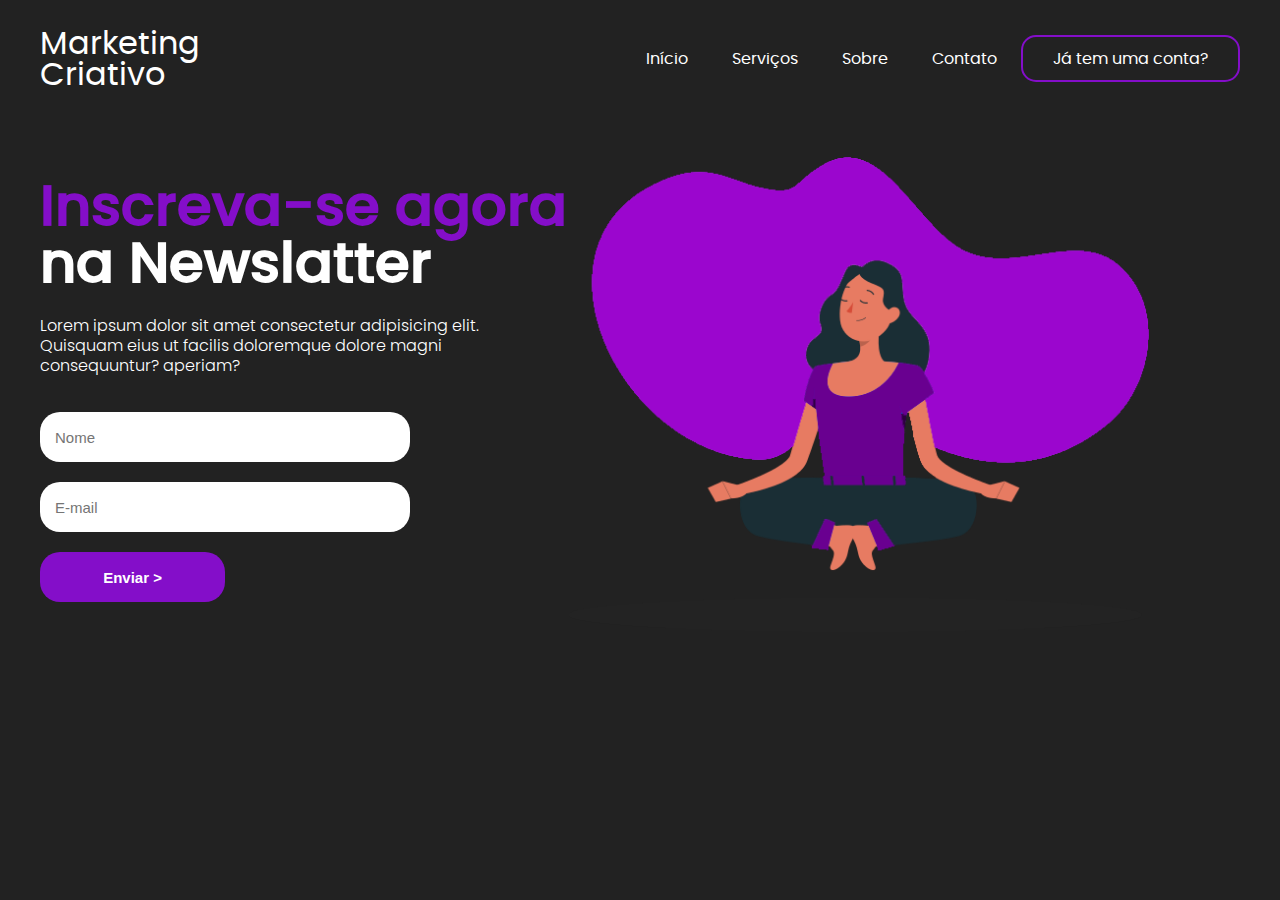
<file: docs/index.html>
<!DOCTYPE html>
<html lang="pt-br">
  <head>
    <!-- Meta tags Obrigatórias -->
    <meta charset="utf-8">
    <meta http-equiv="X-UA-Compatible" content="IE-edge"> 
    <meta name="viewport" content="width=device-width, initial-scale=1, shrink-to-fit=no"> 
    <!-- Esse meta é pra exibir corretamente a pagina em dispositivos mobile(cel, tablets...) -->
    
    <!-- Bootstrap CSS -->
    <!-- <link rel="stylesheet" href="https://stackpath.bootstrapcdn.com/bootstrap/4.1.3/css/bootstrap.min.css" integrity="sha384-MCw98/SFnGE8fJT3GXwEOngsV7Zt27NXFoaoApmYm81iuXoPkFOJwJ8ERdknLPMO" crossorigin="anonymous"> -->

    <!-- Font Awesome -->
    <!-- <link rel="stylesheet" href="https://use.fontawesome.com/releases/v5.3.1/css/all.css" integrity="sha384-mzrmE5qonljUremFsqc01SB46JvROS7bZs3IO2EmfFsd15uHvIt+Y8vEf7N7fWAU" crossorigin="anonymous"> -->
    
    <!-- Fonts -->
    <link rel="stylesheet" type="text/css" href="styles/fonts.css">
    
    <!-- Estilo customizado -->
    <!-- <link rel="stylesheet" type="text/css" href="styles/estilo.css"> -->
    <link rel="stylesheet" type="text/css" href="styles/style.css">
    <link rel="stylesheet" type="text/css" href="styles/media.css">
    

    <title>Landing Page</title>
  </head>
  <body>
    <header>
      <div id="title">
        <h1>Marketing</h1>
        <h1>Criativo</h1>
      </div>  
      <ul>
      <a href="#"><li>Início</li></a>
      <a href="#"><li>Serviços</li></a>
      <a href="#"><li>Sobre</li></a>
      <a href="#"><li>Contato</li></a>
      <a href="#" id="inscreva-se-btn"><li>Já tem uma conta?</li></a>
      </ul>
    
    </header>
    <main>
      <aside>
        <h2><span>Inscreva-se agora</span></h2>
        <h2>na Newslatter</h2>
        <!-- x -->
        <p>
          Lorem ipsum dolor sit amet consectetur adipisicing elit. Quisquam eius ut facilis doloremque dolore magni consequuntur? aperiam?
        </p>
        <form>
          <input type="text" placeholder="Nome">
          <input type="email" placeholder="E-mail">
          <input type="submit" value="Enviar >">
        </form>
      </aside>
      <article>
        <img src="components/images/77d0a7c454e658833800528e748edbe9.png" alt="mulher-roxa">
      </article>
    </main>
  
  </body>
</html>
</file>
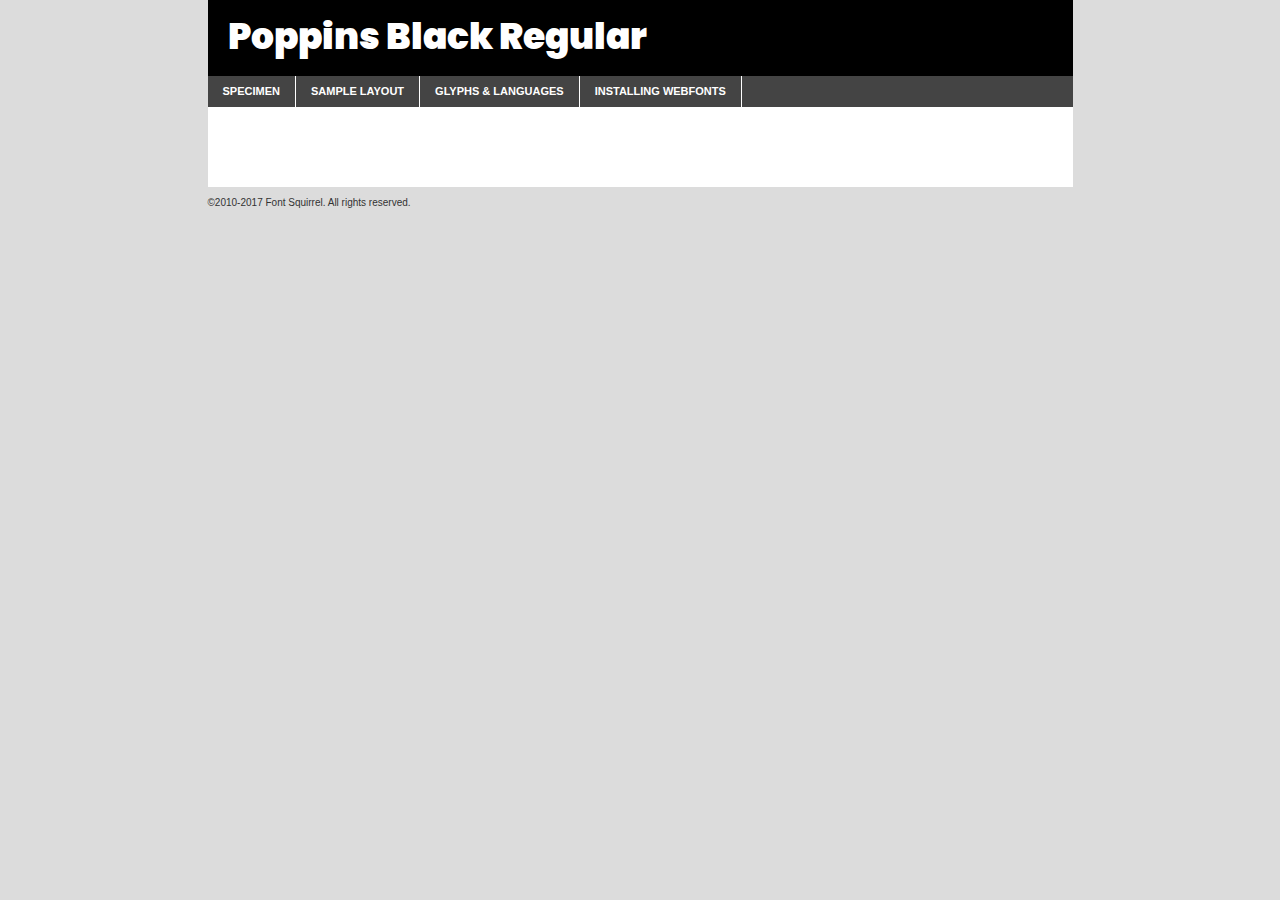
<file: docs/components/fonts/poppins-black-demo.html>
<!DOCTYPE html PUBLIC "-//W3C//DTD XHTML 1.0 Transitional//EN"
	"http://www.w3.org/TR/xhtml1/DTD/xhtml1-transitional.dtd">

<html xmlns="http://www.w3.org/1999/xhtml" xml:lang="en" lang="en">
<head>
	<meta http-equiv="Content-Type" content="text/html; charset=utf-8" />
	<script src="http://ajax.googleapis.com/ajax/libs/jquery/1.7.2/jquery.min.js" type="text/javascript" charset="utf-8"></script>
	<script type="text/javascript">
	(function($){$.fn.easyTabs=function(option){var param=jQuery.extend({fadeSpeed:"fast",defaultContent:1,activeClass:'active'},option);$(this).each(function(){var thisId="#"+this.id;if(param.defaultContent==''){param.defaultContent=1;}
	if(typeof param.defaultContent=="number")
	{var defaultTab=$(thisId+" .tabs li:eq("+(param.defaultContent-1)+") a").attr('href').substr(1);}else{var defaultTab=param.defaultContent;}
	$(thisId+" .tabs li a").each(function(){var tabToHide=$(this).attr('href').substr(1);$("#"+tabToHide).addClass('easytabs-tab-content');});hideAll();changeContent(defaultTab);function hideAll(){$(thisId+" .easytabs-tab-content").hide();}
	function changeContent(tabId){hideAll();$(thisId+" .tabs li").removeClass(param.activeClass);$(thisId+" .tabs li a[href=#"+tabId+"]").closest('li').addClass(param.activeClass);if(param.fadeSpeed!="none")
	{$(thisId+" #"+tabId).fadeIn(param.fadeSpeed);}else{$(thisId+" #"+tabId).show();}}
	$(thisId+" .tabs li").click(function(){var tabId=$(this).find('a').attr('href').substr(1);changeContent(tabId);return false;});});}})(jQuery);
	</script>
	<link rel="stylesheet" href="specimen_files/specimen_stylesheet.css" type="text/css" charset="utf-8" />
	<link rel="stylesheet" href="stylesheet.css" type="text/css" charset="utf-8" />

	<style type="text/css">
					body{
				font-family: 'poppinsblack';
							}
		</style>

	<title>Poppins Black Regular Specimen</title>
	
	
	<script type="text/javascript" charset="utf-8">
		$(document).ready(function() {
			$('#container').easyTabs({defaultContent:1});
		});
	</script>
</head>

<body>
<div id="container">
	<div id="header">
		Poppins Black Regular	</div>
	<ul class="tabs">
		<li><a href="#specimen">Specimen</a></li>
		<li><a href="#layout">Sample Layout</a></li>
				<li><a href="#glyphs">Glyphs &amp; Languages</a></li>
		<li><a href="#installing">Installing Webfonts</a></li>
		
	</ul>
	
	<div id="main_content">

		
			<div id="specimen">
		
				<div class="section">
					<div class="grid12 firstcol">
						<div class="huge">AaBb</div>
					</div>
				</div>
		
				<div class="section">
					<div class="glyph_range">A&#x200B;B&#x200b;C&#x200b;D&#x200b;E&#x200b;F&#x200b;G&#x200b;H&#x200b;I&#x200b;J&#x200b;K&#x200b;L&#x200b;M&#x200b;N&#x200b;O&#x200b;P&#x200b;Q&#x200b;R&#x200b;S&#x200b;T&#x200b;U&#x200b;V&#x200b;W&#x200b;X&#x200b;Y&#x200b;Z&#x200b;a&#x200b;b&#x200b;c&#x200b;d&#x200b;e&#x200b;f&#x200b;g&#x200b;h&#x200b;i&#x200b;j&#x200b;k&#x200b;l&#x200b;m&#x200b;n&#x200b;o&#x200b;p&#x200b;q&#x200b;r&#x200b;s&#x200b;t&#x200b;u&#x200b;v&#x200b;w&#x200b;x&#x200b;y&#x200b;z&#x200b;1&#x200b;2&#x200b;3&#x200b;4&#x200b;5&#x200b;6&#x200b;7&#x200b;8&#x200b;9&#x200b;0&#x200b;&amp;&#x200b;.&#x200b;,&#x200b;?&#x200b;!&#x200b;&#64;&#x200b;(&#x200b;)&#x200b;#&#x200b;$&#x200b;%&#x200b;*&#x200b;+&#x200b;-&#x200b;=&#x200b;:&#x200b;;</div>
				</div>
				<div class="section">
					<div class="grid12 firstcol">
						<table class="sample_table">
							<tr><td>10</td><td class="size10">abcdefghijklmnopqrstuvwxyzABCDEFGHIJKLMNOPQRSTUVWXYZ0123456789abcdefghijklmnopqrstuvwxyzABCDEFGHIJKLMNOPQRSTUVWXYZ0123456789abcdefghijklmnopqrstuvwxyzABCDEFGHIJKLMNOPQRSTUVWXYZ</td></tr>
							<tr><td>11</td><td class="size11">abcdefghijklmnopqrstuvwxyzABCDEFGHIJKLMNOPQRSTUVWXYZ0123456789abcdefghijklmnopqrstuvwxyzABCDEFGHIJKLMNOPQRSTUVWXYZ0123456789abcdefghijklmnopqrstuvwxyzABCDEFGHIJKLMNOPQRSTUVWXYZ</td></tr>
							<tr><td>12</td><td class="size12">abcdefghijklmnopqrstuvwxyzABCDEFGHIJKLMNOPQRSTUVWXYZ0123456789abcdefghijklmnopqrstuvwxyzABCDEFGHIJKLMNOPQRSTUVWXYZ0123456789abcdefghijklmnopqrstuvwxyzABCDEFGHIJKLMNOPQRSTUVWXYZ</td></tr>
							<tr><td>13</td><td class="size13">abcdefghijklmnopqrstuvwxyzABCDEFGHIJKLMNOPQRSTUVWXYZ0123456789abcdefghijklmnopqrstuvwxyzABCDEFGHIJKLMNOPQRSTUVWXYZ0123456789abcdefghijklmnopqrstuvwxyzABCDEFGHIJKLMNOPQRSTUVWXYZ</td></tr>
							<tr><td>14</td><td class="size14">abcdefghijklmnopqrstuvwxyzABCDEFGHIJKLMNOPQRSTUVWXYZ0123456789abcdefghijklmnopqrstuvwxyzABCDEFGHIJKLMNOPQRSTUVWXYZ0123456789abcdefghijklmnopqrstuvwxyzABCDEFGHIJKLMNOPQRSTUVWXYZ</td></tr>
							<tr><td>16</td><td class="size16">abcdefghijklmnopqrstuvwxyzABCDEFGHIJKLMNOPQRSTUVWXYZ0123456789abcdefghijklmnopqrstuvwxyzABCDEFGHIJKLMNOPQRSTUVWXYZ</td></tr>
							<tr><td>18</td><td class="size18">abcdefghijklmnopqrstuvwxyzABCDEFGHIJKLMNOPQRSTUVWXYZ0123456789abcdefghijklmnopqrstuvwxyzABCDEFGHIJKLMNOPQRSTUVWXYZ</td></tr>
							<tr><td>20</td><td class="size20">abcdefghijklmnopqrstuvwxyzABCDEFGHIJKLMNOPQRSTUVWXYZ0123456789abcdefghijklmnopqrstuvwxyzABCDEFGHIJKLMNOPQRSTUVWXYZ</td></tr>
							<tr><td>24</td><td class="size24">abcdefghijklmnopqrstuvwxyzABCDEFGHIJKLMNOPQRSTUVWXYZ0123456789abcdefghijklmnopqrstuvwxyzABCDEFGHIJKLMNOPQRSTUVWXYZ</td></tr>
							<tr><td>30</td><td class="size30">abcdefghijklmnopqrstuvwxyzABCDEFGHIJKLMNOPQRSTUVWXYZ0123456789abcdefghijklmnopqrstuvwxyzABCDEFGHIJKLMNOPQRSTUVWXYZ</td></tr>
							<tr><td>36</td><td class="size36">abcdefghijklmnopqrstuvwxyzABCDEFGHIJKLMNOPQRSTUVWXYZ0123456789abcdefghijklmnopqrstuvwxyzABCDEFGHIJKLMNOPQRSTUVWXYZ</td></tr>
							<tr><td>48</td><td class="size48">abcdefghijklmnopqrstuvwxyzABCDEFGHIJKLMNOPQRSTUVWXYZ0123456789abcdefghijklmnopqrstuvwxyzABCDEFGHIJKLMNOPQRSTUVWXYZ</td></tr>
							<tr><td>60</td><td class="size60">abcdefghijklmnopqrstuvwxyzABCDEFGHIJKLMNOPQRSTUVWXYZ0123456789abcdefghijklmnopqrstuvwxyzABCDEFGHIJKLMNOPQRSTUVWXYZ</td></tr>
							<tr><td>72</td><td class="size72">abcdefghijklmnopqrstuvwxyzABCDEFGHIJKLMNOPQRSTUVWXYZ0123456789abcdefghijklmnopqrstuvwxyzABCDEFGHIJKLMNOPQRSTUVWXYZ</td></tr>
							<tr><td>90</td><td class="size90">abcdefghijklmnopqrstuvwxyzABCDEFGHIJKLMNOPQRSTUVWXYZ0123456789abcdefghijklmnopqrstuvwxyzABCDEFGHIJKLMNOPQRSTUVWXYZ</td></tr>
						</table>
				
					</div>
			
				</div>
		
		
		
								<div class="section" id="bodycomparison">


										<div id="xheight">
				<div class="fontbody">&#x25FC;&#x25FC;&#x25FC;&#x25FC;&#x25FC;&#x25FC;&#x25FC;&#x25FC;&#x25FC;&#x25FC;&#x25FC;&#x25FC;&#x25FC;&#x25FC;&#x25FC;&#x25FC;&#x25FC;&#x25FC;&#x25FC;&#x25FC;&#x25FC;&#x25FC;&#x25FC;&#x25FC;&#x25FC;&#x25FC;&#x25FC;&#x25FC;&#x25FC;&#x25FC;&#x25FC;&#x25FC;&#x25FC;&#x25FC;&#x25FC;&#x25FC;&#x25FC;&#x25FC;&#x25FC;&#x25FC;&#x25FC;&#x25FC;&#x25FC;&#x25FC;&#x25FC;&#x25FC;&#x25FC;&#x25FC;&#x25FC;&#x25FC;&#x25FC;&#x25FC;&#x25FC;&#x25FC;&#x25FC;&#x25FC;&#x25FC;&#x25FC;&#x25FC;&#x25FC;&#x25FC;&#x25FC;&#x25FC;&#x25FC;&#x25FC;&#x25FC;&#x25FC;&#x25FC;&#x25FC;&#x25FC;&#x25FC;&#x25FC;&#x25FC;&#x25FC;&#x25FC;&#x25FC;&#x25FC;&#x25FC;&#x25FC;&#x25FC;&#x25FC;&#x25FC;&#x25FC;&#x25FC;&#x25FC;&#x25FC;&#x25FC;&#x25FC;&#x25FC;&#x25FC;&#x25FC;&#x25FC;&#x25FC;&#x25FC;&#x25FC;&#x25FC;&#x25FC;&#x25FC;&#x25FC;body</div><div class="arialbody">body</div><div class="verdanabody">body</div><div class="georgiabody">body</div></div>
										<div class="fontbody" style="z-index:1">
											body<span>Poppins Black Regular</span>
										</div>
										<div class="arialbody" style="z-index:1">
											body<span>Arial</span>
										</div>
										<div class="verdanabody" style="z-index:1">
											body<span>Verdana</span>
										</div>
										<div class="georgiabody" style="z-index:1">
											body<span>Georgia</span>
										</div>



								</div>
		
		
				<div class="section psample psample_row1" id="">
					
					<div class="grid2 firstcol">
						<p class="size10"><span>10.</span>Aenean lacinia bibendum nulla sed consectetur. Fusce dapibus, tellus ac cursus commodo, tortor mauris condimentum nibh, ut fermentum massa justo sit amet risus. Nullam id dolor id nibh ultricies vehicula ut id elit. Cum sociis natoque penatibus et magnis dis parturient montes, nascetur ridiculus mus. Nulla vitae elit libero, a pharetra augue.</p>
			
					</div>
					<div class="grid3">
						<p class="size11"><span>11.</span>Aenean lacinia bibendum nulla sed consectetur. Fusce dapibus, tellus ac cursus commodo, tortor mauris condimentum nibh, ut fermentum massa justo sit amet risus. Nullam id dolor id nibh ultricies vehicula ut id elit. Cum sociis natoque penatibus et magnis dis parturient montes, nascetur ridiculus mus. Nulla vitae elit libero, a pharetra augue.</p>
			
					</div>
					<div class="grid3">
						<p class="size12"><span>12.</span>Aenean lacinia bibendum nulla sed consectetur. Fusce dapibus, tellus ac cursus commodo, tortor mauris condimentum nibh, ut fermentum massa justo sit amet risus. Nullam id dolor id nibh ultricies vehicula ut id elit. Cum sociis natoque penatibus et magnis dis parturient montes, nascetur ridiculus mus. Nulla vitae elit libero, a pharetra augue.</p>
			
					</div>
					<div class="grid4">
						<p class="size13"><span>13.</span>Aenean lacinia bibendum nulla sed consectetur. Fusce dapibus, tellus ac cursus commodo, tortor mauris condimentum nibh, ut fermentum massa justo sit amet risus. Nullam id dolor id nibh ultricies vehicula ut id elit. Cum sociis natoque penatibus et magnis dis parturient montes, nascetur ridiculus mus. Nulla vitae elit libero, a pharetra augue.</p>
			
					</div>
					<div class="white_blend"></div>
					
				</div>
				<div class="section psample psample_row2" id="">
					<div class="grid3 firstcol">
						<p class="size14"><span>14.</span>Aenean lacinia bibendum nulla sed consectetur. Fusce dapibus, tellus ac cursus commodo, tortor mauris condimentum nibh, ut fermentum massa justo sit amet risus. Nullam id dolor id nibh ultricies vehicula ut id elit. Cum sociis natoque penatibus et magnis dis parturient montes, nascetur ridiculus mus. Nulla vitae elit libero, a pharetra augue.</p>
			
					</div>
					<div class="grid4">
						<p class="size16"><span>16.</span>Aenean lacinia bibendum nulla sed consectetur. Fusce dapibus, tellus ac cursus commodo, tortor mauris condimentum nibh, ut fermentum massa justo sit amet risus. Nullam id dolor id nibh ultricies vehicula ut id elit. Cum sociis natoque penatibus et magnis dis parturient montes, nascetur ridiculus mus. Nulla vitae elit libero, a pharetra augue.</p>
			
					</div>
					<div class="grid5">
						<p class="size18"><span>18.</span>Aenean lacinia bibendum nulla sed consectetur. Fusce dapibus, tellus ac cursus commodo, tortor mauris condimentum nibh, ut fermentum massa justo sit amet risus. Nullam id dolor id nibh ultricies vehicula ut id elit. Cum sociis natoque penatibus et magnis dis parturient montes, nascetur ridiculus mus. Nulla vitae elit libero, a pharetra augue.</p>
			
					</div>

					<div class="white_blend"></div>

				</div>
				
				<div class="section psample psample_row3" id="">
					<div class="grid5 firstcol">
						<p class="size20"><span>20.</span>Aenean lacinia bibendum nulla sed consectetur. Fusce dapibus, tellus ac cursus commodo, tortor mauris condimentum nibh, ut fermentum massa justo sit amet risus. Nullam id dolor id nibh ultricies vehicula ut id elit. Cum sociis natoque penatibus et magnis dis parturient montes, nascetur ridiculus mus. Nulla vitae elit libero, a pharetra augue.</p>
					</div>
					<div class="grid7">
						<p class="size24"><span>24.</span>Aenean lacinia bibendum nulla sed consectetur. Fusce dapibus, tellus ac cursus commodo, tortor mauris condimentum nibh, ut fermentum massa justo sit amet risus. Nullam id dolor id nibh ultricies vehicula ut id elit. Cum sociis natoque penatibus et magnis dis parturient montes, nascetur ridiculus mus. Nulla vitae elit libero, a pharetra augue.</p>
					</div>
					
					<div class="white_blend"></div>
					
				</div>
				
				<div class="section psample psample_row4" id="">
					<div class="grid12 firstcol">
						<p class="size30"><span>30.</span>Aenean lacinia bibendum nulla sed consectetur. Fusce dapibus, tellus ac cursus commodo, tortor mauris condimentum nibh, ut fermentum massa justo sit amet risus. Nullam id dolor id nibh ultricies vehicula ut id elit. Cum sociis natoque penatibus et magnis dis parturient montes, nascetur ridiculus mus. Nulla vitae elit libero, a pharetra augue.</p>
					</div>
					<div class="white_blend"></div>
					
				</div>
				
				
				
				<div class="section psample psample_row1 fullreverse">
					<div class="grid2 firstcol">
						<p class="size10"><span>10.</span>Aenean lacinia bibendum nulla sed consectetur. Fusce dapibus, tellus ac cursus commodo, tortor mauris condimentum nibh, ut fermentum massa justo sit amet risus. Nullam id dolor id nibh ultricies vehicula ut id elit. Cum sociis natoque penatibus et magnis dis parturient montes, nascetur ridiculus mus. Nulla vitae elit libero, a pharetra augue.</p>
			
					</div>
					<div class="grid3">
						<p class="size11"><span>11.</span>Aenean lacinia bibendum nulla sed consectetur. Fusce dapibus, tellus ac cursus commodo, tortor mauris condimentum nibh, ut fermentum massa justo sit amet risus. Nullam id dolor id nibh ultricies vehicula ut id elit. Cum sociis natoque penatibus et magnis dis parturient montes, nascetur ridiculus mus. Nulla vitae elit libero, a pharetra augue.</p>
			
					</div>
					<div class="grid3">
						<p class="size12"><span>12.</span>Aenean lacinia bibendum nulla sed consectetur. Fusce dapibus, tellus ac cursus commodo, tortor mauris condimentum nibh, ut fermentum massa justo sit amet risus. Nullam id dolor id nibh ultricies vehicula ut id elit. Cum sociis natoque penatibus et magnis dis parturient montes, nascetur ridiculus mus. Nulla vitae elit libero, a pharetra augue.</p>
			
					</div>
					<div class="grid4">
						<p class="size13"><span>13.</span>Aenean lacinia bibendum nulla sed consectetur. Fusce dapibus, tellus ac cursus commodo, tortor mauris condimentum nibh, ut fermentum massa justo sit amet risus. Nullam id dolor id nibh ultricies vehicula ut id elit. Cum sociis natoque penatibus et magnis dis parturient montes, nascetur ridiculus mus. Nulla vitae elit libero, a pharetra augue.</p>
			
					</div>
					<div class="black_blend"></div>
					
				</div>
				
				<div class="section psample psample_row2 fullreverse">
					<div class="grid3 firstcol">
						<p class="size14"><span>14.</span>Aenean lacinia bibendum nulla sed consectetur. Fusce dapibus, tellus ac cursus commodo, tortor mauris condimentum nibh, ut fermentum massa justo sit amet risus. Nullam id dolor id nibh ultricies vehicula ut id elit. Cum sociis natoque penatibus et magnis dis parturient montes, nascetur ridiculus mus. Nulla vitae elit libero, a pharetra augue.</p>
			
					</div>
					<div class="grid4">
						<p class="size16"><span>16.</span>Aenean lacinia bibendum nulla sed consectetur. Fusce dapibus, tellus ac cursus commodo, tortor mauris condimentum nibh, ut fermentum massa justo sit amet risus. Nullam id dolor id nibh ultricies vehicula ut id elit. Cum sociis natoque penatibus et magnis dis parturient montes, nascetur ridiculus mus. Nulla vitae elit libero, a pharetra augue.</p>
			
					</div>
					<div class="grid5">
						<p class="size18"><span>18.</span>Aenean lacinia bibendum nulla sed consectetur. Fusce dapibus, tellus ac cursus commodo, tortor mauris condimentum nibh, ut fermentum massa justo sit amet risus. Nullam id dolor id nibh ultricies vehicula ut id elit. Cum sociis natoque penatibus et magnis dis parturient montes, nascetur ridiculus mus. Nulla vitae elit libero, a pharetra augue.</p>
			
					</div>
					<div class="black_blend"></div>

				</div>
				
				<div class="section psample fullreverse psample_row3" id="">
					<div class="grid5 firstcol">
						<p class="size20"><span>20.</span>Aenean lacinia bibendum nulla sed consectetur. Fusce dapibus, tellus ac cursus commodo, tortor mauris condimentum nibh, ut fermentum massa justo sit amet risus. Nullam id dolor id nibh ultricies vehicula ut id elit. Cum sociis natoque penatibus et magnis dis parturient montes, nascetur ridiculus mus. Nulla vitae elit libero, a pharetra augue.</p>
					</div>
					<div class="grid7">
						<p class="size24"><span>24.</span>Aenean lacinia bibendum nulla sed consectetur. Fusce dapibus, tellus ac cursus commodo, tortor mauris condimentum nibh, ut fermentum massa justo sit amet risus. Nullam id dolor id nibh ultricies vehicula ut id elit. Cum sociis natoque penatibus et magnis dis parturient montes, nascetur ridiculus mus. Nulla vitae elit libero, a pharetra augue.</p>
					</div>
					
					<div class="black_blend"></div>
					
				</div>
				
				<div class="section psample fullreverse psample_row4" id="" style="border-bottom: 20px #000 solid;">
					<div class="grid12 firstcol">
						<p class="size30"><span>30.</span>Aenean lacinia bibendum nulla sed consectetur. Fusce dapibus, tellus ac cursus commodo, tortor mauris condimentum nibh, ut fermentum massa justo sit amet risus. Nullam id dolor id nibh ultricies vehicula ut id elit. Cum sociis natoque penatibus et magnis dis parturient montes, nascetur ridiculus mus. Nulla vitae elit libero, a pharetra augue.</p>
					</div>
					<div class="black_blend"></div>
					
				</div>
				
				
				
				
			</div>
			
			<div id="layout">
				
				<div class="section">
					
					<div class="grid12 firstcol">
						<h1>Lorem Ipsum Dolor</h1>
						<h2>Etiam porta sem malesuada magna mollis euismod</h2>
						
						<p class="byline">By <a href="#link">Aenean Lacinia</a></p>
					</div>
				</div>
				<div class="section">
					<div class="grid8 firstcol">
						<p class="large">Donec sed odio dui. Morbi leo risus, porta ac consectetur ac, vestibulum at eros. Fusce dapibus, tellus ac cursus commodo, tortor mauris condimentum nibh, ut fermentum massa justo sit amet risus. </p>

						
						<h3>Pellentesque ornare sem</h3>

						<p>Maecenas sed diam eget risus varius blandit sit amet non magna. Maecenas faucibus mollis interdum. Donec ullamcorper nulla non metus auctor fringilla. Nullam id dolor id nibh ultricies vehicula ut id elit. Nullam id dolor id nibh ultricies vehicula ut id elit. </p>

						<p>Aenean eu leo quam. Pellentesque ornare sem lacinia quam venenatis vestibulum. Lorem ipsum dolor sit amet, consectetur adipiscing elit. Cum sociis natoque penatibus et magnis dis parturient montes, nascetur ridiculus mus. </p>

						<p>Nulla vitae elit libero, a pharetra augue. Praesent commodo cursus magna, vel scelerisque nisl consectetur et. Aenean lacinia bibendum nulla sed consectetur. </p>

						<p>Nullam quis risus eget urna mollis ornare vel eu leo. Nullam quis risus eget urna mollis ornare vel eu leo. Maecenas sed diam eget risus varius blandit sit amet non magna. Donec ullamcorper nulla non metus auctor fringilla. </p>

						<h3>Cras mattis consectetur</h3>

						<p>Aenean eu leo quam. Pellentesque ornare sem lacinia quam venenatis vestibulum. Aenean lacinia bibendum nulla sed consectetur. Integer posuere erat a ante venenatis dapibus posuere velit aliquet. Cras mattis consectetur purus sit amet fermentum. </p>

						<p>Nullam id dolor id nibh ultricies vehicula ut id elit. Nullam quis risus eget urna mollis ornare vel eu leo. Cras mattis consectetur purus sit amet fermentum.</p>
					</div>
					
					<div class="grid4 sidebar">
						
						<div class="box reverse">
							<p class="last">Nullam quis risus eget urna mollis ornare vel eu leo. Donec ullamcorper nulla non metus auctor fringilla. Cras mattis consectetur purus sit amet fermentum. Sed posuere consectetur est at lobortis. Lorem ipsum dolor sit amet, consectetur adipiscing elit. </p>
						</div>
						
						<p class="caption">Maecenas sed diam eget risus varius.</p>

						<p>Vestibulum id ligula porta felis euismod semper. Integer posuere erat a ante venenatis dapibus posuere velit aliquet. Vestibulum id ligula porta felis euismod semper. Sed posuere consectetur est at lobortis. Maecenas sed diam eget risus varius blandit sit amet non magna. Fusce dapibus, tellus ac cursus commodo, tortor mauris condimentum nibh, ut fermentum massa justo sit amet risus. </p>

					

						<p>Duis mollis, est non commodo luctus, nisi erat porttitor ligula, eget lacinia odio sem nec elit. Aenean lacinia bibendum nulla sed consectetur. Vivamus sagittis lacus vel augue laoreet rutrum faucibus dolor auctor. Aenean lacinia bibendum nulla sed consectetur. Nullam quis risus eget urna mollis ornare vel eu leo. </p>

						<p>Praesent commodo cursus magna, vel scelerisque nisl consectetur et. Donec ullamcorper nulla non metus auctor fringilla. Maecenas faucibus mollis interdum. Fusce dapibus, tellus ac cursus commodo, tortor mauris condimentum nibh, ut fermentum massa justo sit amet risus. </p>

					</div>
				</div>
				
			</div>


			



		<div id="glyphs">
			<div class="section">
				<div class="grid12 firstcol">
			
				<h1>Language Support</h1>
				<p>The subset of Poppins Black Regular in this kit supports the following languages:<br />
			
					Albanian, Basque, Breton, Chamorro, Danish, Dutch, English, Faroese, Finnish, French, Frisian, Galician, German, Icelandic, Italian, Malagasy, Norwegian, Portuguese, Spanish, Alsatian, Aragonese, Arapaho, Arrernte, Asturian, Aymara, Bislama, Cebuano, Corsican, Fijian, French_creole, Genoese, Gilbertese, Greenlandic, Haitian_creole, Hiligaynon, Hmong, Hopi, Ibanag, Iloko_ilokano, Indonesian, Interglossa_glosa, Interlingua, Irish_gaelic, Jerriais, Lojban, Lombard, Luxembourgeois, Manx, Mohawk, Norfolk_pitcairnese, Occitan, Oromo, Pangasinan, Papiamento, Piedmontese, Potawatomi, Rhaeto-romance, Romansh, Rotokas, Sami_lule, Samoan, Sardinian, Scots_gaelic, Seychelles_creole, Shona, Sicilian, Somali, Southern_ndebele, Swahili, Swati_swazi, Tagalog_filipino_pilipino, Tetum, Tok_pisin, Uyghur_latinized, Volapuk, Walloon, Warlpiri, Xhosa, Yapese, Zulu, Latinbasic, Ubasic, Demo				</p>
				<h1>Glyph Chart</h1>
				<p>The subset of Poppins Black Regular in this kit includes all the glyphs listed below. Unicode entities are included above each glyph to help you insert individual characters into your layout.</p>
				<div id="glyph_chart">
			
																														 <div><p>&amp;#13;</p>&#13;</div>
																				 <div><p>&amp;#32;</p>&#32;</div>
																				 <div><p>&amp;#33;</p>&#33;</div>
																				 <div><p>&amp;#34;</p>&#34;</div>
																				 <div><p>&amp;#35;</p>&#35;</div>
																				 <div><p>&amp;#36;</p>&#36;</div>
																				 <div><p>&amp;#37;</p>&#37;</div>
																				 <div><p>&amp;#38;</p>&#38;</div>
																				 <div><p>&amp;#39;</p>&#39;</div>
																				 <div><p>&amp;#40;</p>&#40;</div>
																				 <div><p>&amp;#41;</p>&#41;</div>
																				 <div><p>&amp;#42;</p>&#42;</div>
																				 <div><p>&amp;#43;</p>&#43;</div>
																				 <div><p>&amp;#44;</p>&#44;</div>
																				 <div><p>&amp;#45;</p>&#45;</div>
																				 <div><p>&amp;#46;</p>&#46;</div>
																				 <div><p>&amp;#47;</p>&#47;</div>
																				 <div><p>&amp;#48;</p>&#48;</div>
																				 <div><p>&amp;#49;</p>&#49;</div>
																				 <div><p>&amp;#50;</p>&#50;</div>
																				 <div><p>&amp;#51;</p>&#51;</div>
																				 <div><p>&amp;#52;</p>&#52;</div>
																				 <div><p>&amp;#53;</p>&#53;</div>
																				 <div><p>&amp;#54;</p>&#54;</div>
																				 <div><p>&amp;#55;</p>&#55;</div>
																				 <div><p>&amp;#56;</p>&#56;</div>
																				 <div><p>&amp;#57;</p>&#57;</div>
																				 <div><p>&amp;#58;</p>&#58;</div>
																				 <div><p>&amp;#59;</p>&#59;</div>
																				 <div><p>&amp;#60;</p>&#60;</div>
																				 <div><p>&amp;#61;</p>&#61;</div>
																				 <div><p>&amp;#62;</p>&#62;</div>
																				 <div><p>&amp;#63;</p>&#63;</div>
																				 <div><p>&amp;#64;</p>&#64;</div>
																				 <div><p>&amp;#65;</p>&#65;</div>
																				 <div><p>&amp;#66;</p>&#66;</div>
																				 <div><p>&amp;#67;</p>&#67;</div>
																				 <div><p>&amp;#68;</p>&#68;</div>
																				 <div><p>&amp;#69;</p>&#69;</div>
																				 <div><p>&amp;#70;</p>&#70;</div>
																				 <div><p>&amp;#71;</p>&#71;</div>
																				 <div><p>&amp;#72;</p>&#72;</div>
																				 <div><p>&amp;#73;</p>&#73;</div>
																				 <div><p>&amp;#74;</p>&#74;</div>
																				 <div><p>&amp;#75;</p>&#75;</div>
																				 <div><p>&amp;#76;</p>&#76;</div>
																				 <div><p>&amp;#77;</p>&#77;</div>
																				 <div><p>&amp;#78;</p>&#78;</div>
																				 <div><p>&amp;#79;</p>&#79;</div>
																				 <div><p>&amp;#80;</p>&#80;</div>
																				 <div><p>&amp;#81;</p>&#81;</div>
																				 <div><p>&amp;#82;</p>&#82;</div>
																				 <div><p>&amp;#83;</p>&#83;</div>
																				 <div><p>&amp;#84;</p>&#84;</div>
																				 <div><p>&amp;#85;</p>&#85;</div>
																				 <div><p>&amp;#86;</p>&#86;</div>
																				 <div><p>&amp;#87;</p>&#87;</div>
																				 <div><p>&amp;#88;</p>&#88;</div>
																				 <div><p>&amp;#89;</p>&#89;</div>
																				 <div><p>&amp;#90;</p>&#90;</div>
																				 <div><p>&amp;#91;</p>&#91;</div>
																				 <div><p>&amp;#92;</p>&#92;</div>
																				 <div><p>&amp;#93;</p>&#93;</div>
																				 <div><p>&amp;#94;</p>&#94;</div>
																				 <div><p>&amp;#95;</p>&#95;</div>
																				 <div><p>&amp;#96;</p>&#96;</div>
																				 <div><p>&amp;#97;</p>&#97;</div>
																				 <div><p>&amp;#98;</p>&#98;</div>
																				 <div><p>&amp;#99;</p>&#99;</div>
																				 <div><p>&amp;#100;</p>&#100;</div>
																				 <div><p>&amp;#101;</p>&#101;</div>
																				 <div><p>&amp;#102;</p>&#102;</div>
																				 <div><p>&amp;#103;</p>&#103;</div>
																				 <div><p>&amp;#104;</p>&#104;</div>
																				 <div><p>&amp;#105;</p>&#105;</div>
																				 <div><p>&amp;#106;</p>&#106;</div>
																				 <div><p>&amp;#107;</p>&#107;</div>
																				 <div><p>&amp;#108;</p>&#108;</div>
																				 <div><p>&amp;#109;</p>&#109;</div>
																				 <div><p>&amp;#110;</p>&#110;</div>
																				 <div><p>&amp;#111;</p>&#111;</div>
																				 <div><p>&amp;#112;</p>&#112;</div>
																				 <div><p>&amp;#113;</p>&#113;</div>
																				 <div><p>&amp;#114;</p>&#114;</div>
																				 <div><p>&amp;#115;</p>&#115;</div>
																				 <div><p>&amp;#116;</p>&#116;</div>
																				 <div><p>&amp;#117;</p>&#117;</div>
																				 <div><p>&amp;#118;</p>&#118;</div>
																				 <div><p>&amp;#119;</p>&#119;</div>
																				 <div><p>&amp;#120;</p>&#120;</div>
																				 <div><p>&amp;#121;</p>&#121;</div>
																				 <div><p>&amp;#122;</p>&#122;</div>
																				 <div><p>&amp;#123;</p>&#123;</div>
																				 <div><p>&amp;#124;</p>&#124;</div>
																				 <div><p>&amp;#125;</p>&#125;</div>
																				 <div><p>&amp;#126;</p>&#126;</div>
																				 <div><p>&amp;#160;</p>&#160;</div>
																				 <div><p>&amp;#161;</p>&#161;</div>
																				 <div><p>&amp;#162;</p>&#162;</div>
																				 <div><p>&amp;#163;</p>&#163;</div>
																				 <div><p>&amp;#164;</p>&#164;</div>
																				 <div><p>&amp;#165;</p>&#165;</div>
																				 <div><p>&amp;#166;</p>&#166;</div>
																				 <div><p>&amp;#167;</p>&#167;</div>
																				 <div><p>&amp;#168;</p>&#168;</div>
																				 <div><p>&amp;#169;</p>&#169;</div>
																				 <div><p>&amp;#170;</p>&#170;</div>
																				 <div><p>&amp;#171;</p>&#171;</div>
																				 <div><p>&amp;#172;</p>&#172;</div>
																				 <div><p>&amp;#173;</p>&#173;</div>
																				 <div><p>&amp;#174;</p>&#174;</div>
																				 <div><p>&amp;#175;</p>&#175;</div>
																				 <div><p>&amp;#176;</p>&#176;</div>
																				 <div><p>&amp;#177;</p>&#177;</div>
																				 <div><p>&amp;#178;</p>&#178;</div>
																				 <div><p>&amp;#179;</p>&#179;</div>
																				 <div><p>&amp;#180;</p>&#180;</div>
																				 <div><p>&amp;#181;</p>&#181;</div>
																				 <div><p>&amp;#182;</p>&#182;</div>
																				 <div><p>&amp;#183;</p>&#183;</div>
																				 <div><p>&amp;#184;</p>&#184;</div>
																				 <div><p>&amp;#185;</p>&#185;</div>
																				 <div><p>&amp;#186;</p>&#186;</div>
																				 <div><p>&amp;#187;</p>&#187;</div>
																				 <div><p>&amp;#188;</p>&#188;</div>
																				 <div><p>&amp;#189;</p>&#189;</div>
																				 <div><p>&amp;#190;</p>&#190;</div>
																				 <div><p>&amp;#191;</p>&#191;</div>
																				 <div><p>&amp;#192;</p>&#192;</div>
																				 <div><p>&amp;#193;</p>&#193;</div>
																				 <div><p>&amp;#194;</p>&#194;</div>
																				 <div><p>&amp;#195;</p>&#195;</div>
																				 <div><p>&amp;#196;</p>&#196;</div>
																				 <div><p>&amp;#197;</p>&#197;</div>
																				 <div><p>&amp;#198;</p>&#198;</div>
																				 <div><p>&amp;#199;</p>&#199;</div>
																				 <div><p>&amp;#200;</p>&#200;</div>
																				 <div><p>&amp;#201;</p>&#201;</div>
																				 <div><p>&amp;#202;</p>&#202;</div>
																				 <div><p>&amp;#203;</p>&#203;</div>
																				 <div><p>&amp;#204;</p>&#204;</div>
																				 <div><p>&amp;#205;</p>&#205;</div>
																				 <div><p>&amp;#206;</p>&#206;</div>
																				 <div><p>&amp;#207;</p>&#207;</div>
																				 <div><p>&amp;#208;</p>&#208;</div>
																				 <div><p>&amp;#209;</p>&#209;</div>
																				 <div><p>&amp;#210;</p>&#210;</div>
																				 <div><p>&amp;#211;</p>&#211;</div>
																				 <div><p>&amp;#212;</p>&#212;</div>
																				 <div><p>&amp;#213;</p>&#213;</div>
																				 <div><p>&amp;#214;</p>&#214;</div>
																				 <div><p>&amp;#215;</p>&#215;</div>
																				 <div><p>&amp;#216;</p>&#216;</div>
																				 <div><p>&amp;#217;</p>&#217;</div>
																				 <div><p>&amp;#218;</p>&#218;</div>
																				 <div><p>&amp;#219;</p>&#219;</div>
																				 <div><p>&amp;#220;</p>&#220;</div>
																				 <div><p>&amp;#221;</p>&#221;</div>
																				 <div><p>&amp;#222;</p>&#222;</div>
																				 <div><p>&amp;#223;</p>&#223;</div>
																				 <div><p>&amp;#224;</p>&#224;</div>
																				 <div><p>&amp;#225;</p>&#225;</div>
																				 <div><p>&amp;#226;</p>&#226;</div>
																				 <div><p>&amp;#227;</p>&#227;</div>
																				 <div><p>&amp;#228;</p>&#228;</div>
																				 <div><p>&amp;#229;</p>&#229;</div>
																				 <div><p>&amp;#230;</p>&#230;</div>
																				 <div><p>&amp;#231;</p>&#231;</div>
																				 <div><p>&amp;#232;</p>&#232;</div>
																				 <div><p>&amp;#233;</p>&#233;</div>
																				 <div><p>&amp;#234;</p>&#234;</div>
																				 <div><p>&amp;#235;</p>&#235;</div>
																				 <div><p>&amp;#236;</p>&#236;</div>
																				 <div><p>&amp;#237;</p>&#237;</div>
																				 <div><p>&amp;#238;</p>&#238;</div>
																				 <div><p>&amp;#239;</p>&#239;</div>
																				 <div><p>&amp;#240;</p>&#240;</div>
																				 <div><p>&amp;#241;</p>&#241;</div>
																				 <div><p>&amp;#242;</p>&#242;</div>
																				 <div><p>&amp;#243;</p>&#243;</div>
																				 <div><p>&amp;#244;</p>&#244;</div>
																				 <div><p>&amp;#245;</p>&#245;</div>
																				 <div><p>&amp;#246;</p>&#246;</div>
																				 <div><p>&amp;#247;</p>&#247;</div>
																				 <div><p>&amp;#248;</p>&#248;</div>
																				 <div><p>&amp;#249;</p>&#249;</div>
																				 <div><p>&amp;#250;</p>&#250;</div>
																				 <div><p>&amp;#251;</p>&#251;</div>
																				 <div><p>&amp;#252;</p>&#252;</div>
																				 <div><p>&amp;#253;</p>&#253;</div>
																				 <div><p>&amp;#254;</p>&#254;</div>
																				 <div><p>&amp;#255;</p>&#255;</div>
																				 <div><p>&amp;#338;</p>&#338;</div>
																				 <div><p>&amp;#339;</p>&#339;</div>
																				 <div><p>&amp;#376;</p>&#376;</div>
																				 <div><p>&amp;#710;</p>&#710;</div>
																				 <div><p>&amp;#732;</p>&#732;</div>
																				 <div><p>&amp;#8192;</p>&#8192;</div>
																				 <div><p>&amp;#8193;</p>&#8193;</div>
																				 <div><p>&amp;#8194;</p>&#8194;</div>
																				 <div><p>&amp;#8195;</p>&#8195;</div>
																				 <div><p>&amp;#8196;</p>&#8196;</div>
																				 <div><p>&amp;#8197;</p>&#8197;</div>
																				 <div><p>&amp;#8198;</p>&#8198;</div>
																				 <div><p>&amp;#8199;</p>&#8199;</div>
																				 <div><p>&amp;#8200;</p>&#8200;</div>
																				 <div><p>&amp;#8201;</p>&#8201;</div>
																				 <div><p>&amp;#8202;</p>&#8202;</div>
																				 <div><p>&amp;#8208;</p>&#8208;</div>
																				 <div><p>&amp;#8209;</p>&#8209;</div>
																				 <div><p>&amp;#8210;</p>&#8210;</div>
																				 <div><p>&amp;#8211;</p>&#8211;</div>
																				 <div><p>&amp;#8212;</p>&#8212;</div>
																				 <div><p>&amp;#8216;</p>&#8216;</div>
																				 <div><p>&amp;#8217;</p>&#8217;</div>
																				 <div><p>&amp;#8218;</p>&#8218;</div>
																				 <div><p>&amp;#8220;</p>&#8220;</div>
																				 <div><p>&amp;#8221;</p>&#8221;</div>
																				 <div><p>&amp;#8222;</p>&#8222;</div>
																				 <div><p>&amp;#8226;</p>&#8226;</div>
																				 <div><p>&amp;#8230;</p>&#8230;</div>
																				 <div><p>&amp;#8239;</p>&#8239;</div>
																				 <div><p>&amp;#8249;</p>&#8249;</div>
																				 <div><p>&amp;#8250;</p>&#8250;</div>
																				 <div><p>&amp;#8287;</p>&#8287;</div>
																				 <div><p>&amp;#8364;</p>&#8364;</div>
																				 <div><p>&amp;#8482;</p>&#8482;</div>
																				 <div><p>&amp;#9724;</p>&#9724;</div>
																				 <div><p>&amp;#64257;</p>&#64257;</div>
																				 <div><p>&amp;#64258;</p>&#64258;</div>
																																																</div>	
				</div>
		
		
			</div>
		</div>
		
		
		<div id="specs">
			
		</div>
	
		<div id="installing">
			<div class="section">
				<div class="grid7 firstcol">
					<h1>Installing Webfonts</h1>
					
					<p>Webfonts are supported by all major browser platforms but not all in the same way. There are currently four different font formats that must be included in order to target all browsers. This includes TTF, WOFF, EOT and SVG.</p>
					
					<h2>1. Upload your webfonts</h2>
					<p>You must upload your webfont kit to your website. They should be in or near the same directory as your CSS files.</p>
					
					<h2>2. Include the webfont stylesheet</h2>
					<p>A special CSS @font-face declaration helps the various browsers select the appropriate font it needs without causing you a bunch of headaches. Learn more about this syntax by reading the <a href="https://www.fontspring.com/blog/further-hardening-of-the-bulletproof-syntax">Fontspring blog post</a> about it. The code for it is as follows:</p>


<code>
@font-face{ 
	font-family: 'MyWebFont';
	src: url('WebFont.eot');
	src: url('WebFont.eot?#iefix') format('embedded-opentype'),
	     url('WebFont.woff') format('woff'),
	     url('WebFont.ttf') format('truetype'),
	     url('WebFont.svg#webfont') format('svg');
}
</code>

	<p>We've already gone ahead and generated the code for you. All you have to do is link to the stylesheet in your HTML, like this:</p>
	<code>&lt;link rel=&quot;stylesheet&quot; href=&quot;stylesheet.css&quot; type=&quot;text/css&quot; charset=&quot;utf-8&quot; /&gt;</code>

					<h2>3. Modify your own stylesheet</h2>
					<p>To take advantage of your new fonts, you must tell your stylesheet to use them. Look at the original @font-face declaration above and find the property called "font-family." The name linked there will be what you use to reference the font. Prepend that webfont name to the font stack in the "font-family" property, inside the selector you want to change. For example:</p>
<code>p { font-family: 'WebFont', Arial, sans-serif; }</code>

<h2>4. Test</h2>
<p>Getting webfonts to work cross-browser <em>can</em> be tricky. Use the information in the sidebar to help you if you find that fonts aren't loading in a particular browser.</p>
				</div>
				
				<div class="grid5 sidebar">
					<div class="box">
						<h2>Troubleshooting<br />Font-Face Problems</h2>
						<p>Having trouble getting your webfonts to load in your new website? Here are some tips to sort out what might be the problem.</p>

						<h3>Fonts not showing in any browser</h3>

						<p>This sounds like you need to work on the plumbing. You either did not upload the fonts to the correct directory, or you did not link the fonts properly in the CSS. If you've confirmed that all this is correct and you still have a problem, take a look at your .htaccess file and see if requests are getting intercepted.</p>

						<h3>Fonts not loading in iPhone or iPad</h3>

						<p>The most common problem here is that you are serving the fonts from an IIS server. IIS refuses to serve files that have unknown MIME types. If that is the case, you must set the MIME type for SVG to "image/svg+xml" in the server settings. Follow these instructions from Microsoft if you need help.</p>

						<h3>Fonts not loading in Firefox</h3>

						<p>The primary reason for this failure? You are still using a version Firefox older than 3.5. So upgrade already! If that isn't it, then you are very likely serving fonts from a different domain. Firefox requires that all font assets be served from the same domain. Lastly it is possible that you need to add WOFF to your list of MIME types (if you are serving via IIS.)</p>

						<h3>Fonts not loading in IE</h3>

						<p>Are you looking at Internet Explorer on an actual Windows machine or are you cheating by using a service like Adobe BrowserLab? Many of these screenshot services do not render @font-face for IE. Best to test it on a real machine.</p>

						<h3>Fonts not loading in IE9</h3>

						<p>IE9, like Firefox, requires that fonts be served from the same domain as the website. Make sure that is the case.</p>
					</div>
				</div>
			</div>
			
		</div>
	
	</div>
	<div id="footer">
		<p>&copy;2010-2017 Font Squirrel. All rights reserved.</p>
	</div>
</div>
</body>
</html>
</file>
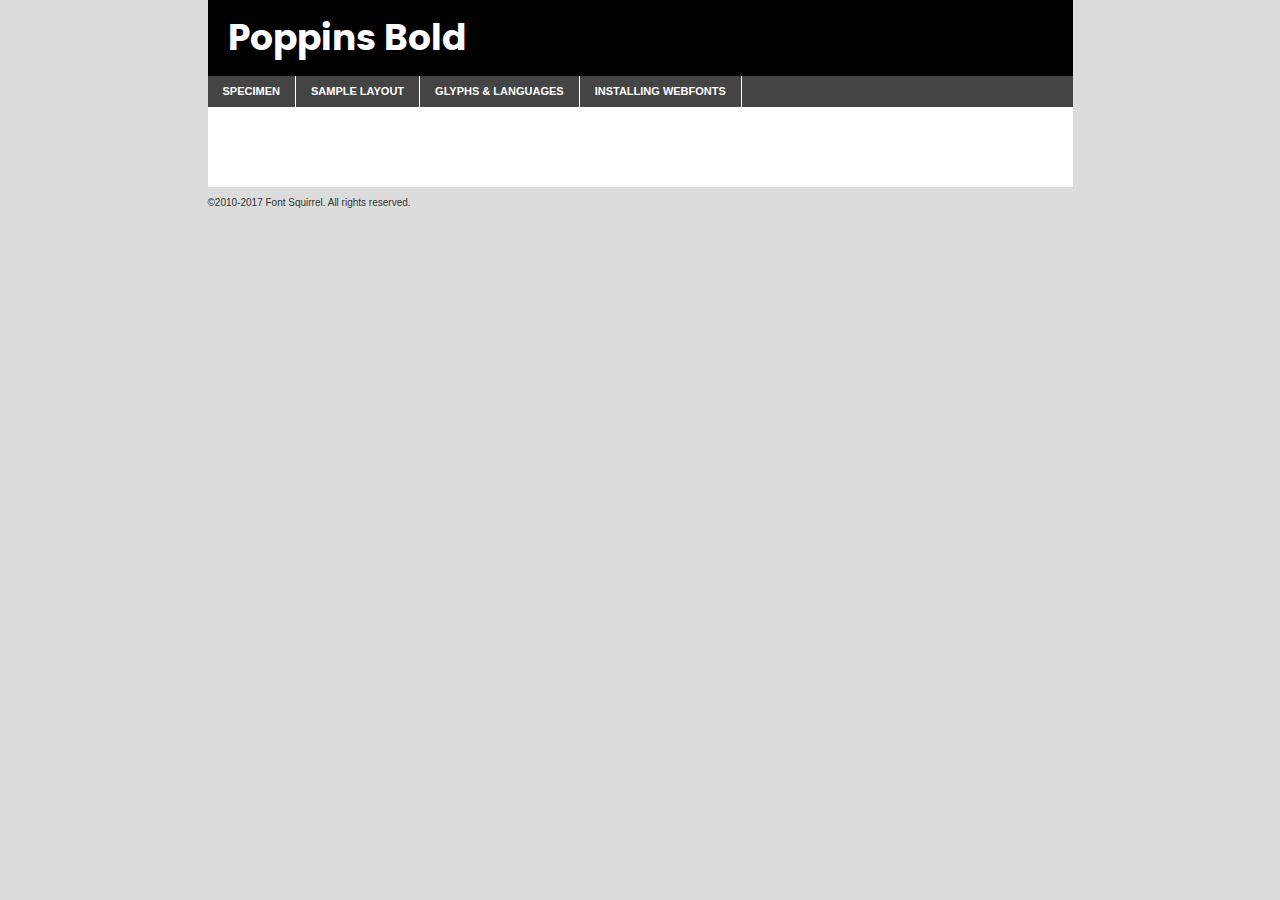
<file: docs/components/fonts/poppins-bold-demo.html>
<!DOCTYPE html PUBLIC "-//W3C//DTD XHTML 1.0 Transitional//EN"
	"http://www.w3.org/TR/xhtml1/DTD/xhtml1-transitional.dtd">

<html xmlns="http://www.w3.org/1999/xhtml" xml:lang="en" lang="en">
<head>
	<meta http-equiv="Content-Type" content="text/html; charset=utf-8" />
	<script src="http://ajax.googleapis.com/ajax/libs/jquery/1.7.2/jquery.min.js" type="text/javascript" charset="utf-8"></script>
	<script type="text/javascript">
	(function($){$.fn.easyTabs=function(option){var param=jQuery.extend({fadeSpeed:"fast",defaultContent:1,activeClass:'active'},option);$(this).each(function(){var thisId="#"+this.id;if(param.defaultContent==''){param.defaultContent=1;}
	if(typeof param.defaultContent=="number")
	{var defaultTab=$(thisId+" .tabs li:eq("+(param.defaultContent-1)+") a").attr('href').substr(1);}else{var defaultTab=param.defaultContent;}
	$(thisId+" .tabs li a").each(function(){var tabToHide=$(this).attr('href').substr(1);$("#"+tabToHide).addClass('easytabs-tab-content');});hideAll();changeContent(defaultTab);function hideAll(){$(thisId+" .easytabs-tab-content").hide();}
	function changeContent(tabId){hideAll();$(thisId+" .tabs li").removeClass(param.activeClass);$(thisId+" .tabs li a[href=#"+tabId+"]").closest('li').addClass(param.activeClass);if(param.fadeSpeed!="none")
	{$(thisId+" #"+tabId).fadeIn(param.fadeSpeed);}else{$(thisId+" #"+tabId).show();}}
	$(thisId+" .tabs li").click(function(){var tabId=$(this).find('a').attr('href').substr(1);changeContent(tabId);return false;});});}})(jQuery);
	</script>
	<link rel="stylesheet" href="specimen_files/specimen_stylesheet.css" type="text/css" charset="utf-8" />
	<link rel="stylesheet" href="stylesheet.css" type="text/css" charset="utf-8" />

	<style type="text/css">
					body{
				font-family: 'poppinsbold';
							}
		</style>

	<title>Poppins Bold Specimen</title>
	
	
	<script type="text/javascript" charset="utf-8">
		$(document).ready(function() {
			$('#container').easyTabs({defaultContent:1});
		});
	</script>
</head>

<body>
<div id="container">
	<div id="header">
		Poppins Bold	</div>
	<ul class="tabs">
		<li><a href="#specimen">Specimen</a></li>
		<li><a href="#layout">Sample Layout</a></li>
				<li><a href="#glyphs">Glyphs &amp; Languages</a></li>
		<li><a href="#installing">Installing Webfonts</a></li>
		
	</ul>
	
	<div id="main_content">

		
			<div id="specimen">
		
				<div class="section">
					<div class="grid12 firstcol">
						<div class="huge">AaBb</div>
					</div>
				</div>
		
				<div class="section">
					<div class="glyph_range">A&#x200B;B&#x200b;C&#x200b;D&#x200b;E&#x200b;F&#x200b;G&#x200b;H&#x200b;I&#x200b;J&#x200b;K&#x200b;L&#x200b;M&#x200b;N&#x200b;O&#x200b;P&#x200b;Q&#x200b;R&#x200b;S&#x200b;T&#x200b;U&#x200b;V&#x200b;W&#x200b;X&#x200b;Y&#x200b;Z&#x200b;a&#x200b;b&#x200b;c&#x200b;d&#x200b;e&#x200b;f&#x200b;g&#x200b;h&#x200b;i&#x200b;j&#x200b;k&#x200b;l&#x200b;m&#x200b;n&#x200b;o&#x200b;p&#x200b;q&#x200b;r&#x200b;s&#x200b;t&#x200b;u&#x200b;v&#x200b;w&#x200b;x&#x200b;y&#x200b;z&#x200b;1&#x200b;2&#x200b;3&#x200b;4&#x200b;5&#x200b;6&#x200b;7&#x200b;8&#x200b;9&#x200b;0&#x200b;&amp;&#x200b;.&#x200b;,&#x200b;?&#x200b;!&#x200b;&#64;&#x200b;(&#x200b;)&#x200b;#&#x200b;$&#x200b;%&#x200b;*&#x200b;+&#x200b;-&#x200b;=&#x200b;:&#x200b;;</div>
				</div>
				<div class="section">
					<div class="grid12 firstcol">
						<table class="sample_table">
							<tr><td>10</td><td class="size10">abcdefghijklmnopqrstuvwxyzABCDEFGHIJKLMNOPQRSTUVWXYZ0123456789abcdefghijklmnopqrstuvwxyzABCDEFGHIJKLMNOPQRSTUVWXYZ0123456789abcdefghijklmnopqrstuvwxyzABCDEFGHIJKLMNOPQRSTUVWXYZ</td></tr>
							<tr><td>11</td><td class="size11">abcdefghijklmnopqrstuvwxyzABCDEFGHIJKLMNOPQRSTUVWXYZ0123456789abcdefghijklmnopqrstuvwxyzABCDEFGHIJKLMNOPQRSTUVWXYZ0123456789abcdefghijklmnopqrstuvwxyzABCDEFGHIJKLMNOPQRSTUVWXYZ</td></tr>
							<tr><td>12</td><td class="size12">abcdefghijklmnopqrstuvwxyzABCDEFGHIJKLMNOPQRSTUVWXYZ0123456789abcdefghijklmnopqrstuvwxyzABCDEFGHIJKLMNOPQRSTUVWXYZ0123456789abcdefghijklmnopqrstuvwxyzABCDEFGHIJKLMNOPQRSTUVWXYZ</td></tr>
							<tr><td>13</td><td class="size13">abcdefghijklmnopqrstuvwxyzABCDEFGHIJKLMNOPQRSTUVWXYZ0123456789abcdefghijklmnopqrstuvwxyzABCDEFGHIJKLMNOPQRSTUVWXYZ0123456789abcdefghijklmnopqrstuvwxyzABCDEFGHIJKLMNOPQRSTUVWXYZ</td></tr>
							<tr><td>14</td><td class="size14">abcdefghijklmnopqrstuvwxyzABCDEFGHIJKLMNOPQRSTUVWXYZ0123456789abcdefghijklmnopqrstuvwxyzABCDEFGHIJKLMNOPQRSTUVWXYZ0123456789abcdefghijklmnopqrstuvwxyzABCDEFGHIJKLMNOPQRSTUVWXYZ</td></tr>
							<tr><td>16</td><td class="size16">abcdefghijklmnopqrstuvwxyzABCDEFGHIJKLMNOPQRSTUVWXYZ0123456789abcdefghijklmnopqrstuvwxyzABCDEFGHIJKLMNOPQRSTUVWXYZ</td></tr>
							<tr><td>18</td><td class="size18">abcdefghijklmnopqrstuvwxyzABCDEFGHIJKLMNOPQRSTUVWXYZ0123456789abcdefghijklmnopqrstuvwxyzABCDEFGHIJKLMNOPQRSTUVWXYZ</td></tr>
							<tr><td>20</td><td class="size20">abcdefghijklmnopqrstuvwxyzABCDEFGHIJKLMNOPQRSTUVWXYZ0123456789abcdefghijklmnopqrstuvwxyzABCDEFGHIJKLMNOPQRSTUVWXYZ</td></tr>
							<tr><td>24</td><td class="size24">abcdefghijklmnopqrstuvwxyzABCDEFGHIJKLMNOPQRSTUVWXYZ0123456789abcdefghijklmnopqrstuvwxyzABCDEFGHIJKLMNOPQRSTUVWXYZ</td></tr>
							<tr><td>30</td><td class="size30">abcdefghijklmnopqrstuvwxyzABCDEFGHIJKLMNOPQRSTUVWXYZ0123456789abcdefghijklmnopqrstuvwxyzABCDEFGHIJKLMNOPQRSTUVWXYZ</td></tr>
							<tr><td>36</td><td class="size36">abcdefghijklmnopqrstuvwxyzABCDEFGHIJKLMNOPQRSTUVWXYZ0123456789abcdefghijklmnopqrstuvwxyzABCDEFGHIJKLMNOPQRSTUVWXYZ</td></tr>
							<tr><td>48</td><td class="size48">abcdefghijklmnopqrstuvwxyzABCDEFGHIJKLMNOPQRSTUVWXYZ0123456789abcdefghijklmnopqrstuvwxyzABCDEFGHIJKLMNOPQRSTUVWXYZ</td></tr>
							<tr><td>60</td><td class="size60">abcdefghijklmnopqrstuvwxyzABCDEFGHIJKLMNOPQRSTUVWXYZ0123456789abcdefghijklmnopqrstuvwxyzABCDEFGHIJKLMNOPQRSTUVWXYZ</td></tr>
							<tr><td>72</td><td class="size72">abcdefghijklmnopqrstuvwxyzABCDEFGHIJKLMNOPQRSTUVWXYZ0123456789abcdefghijklmnopqrstuvwxyzABCDEFGHIJKLMNOPQRSTUVWXYZ</td></tr>
							<tr><td>90</td><td class="size90">abcdefghijklmnopqrstuvwxyzABCDEFGHIJKLMNOPQRSTUVWXYZ0123456789abcdefghijklmnopqrstuvwxyzABCDEFGHIJKLMNOPQRSTUVWXYZ</td></tr>
						</table>
				
					</div>
			
				</div>
		
		
		
								<div class="section" id="bodycomparison">


										<div id="xheight">
				<div class="fontbody">&#x25FC;&#x25FC;&#x25FC;&#x25FC;&#x25FC;&#x25FC;&#x25FC;&#x25FC;&#x25FC;&#x25FC;&#x25FC;&#x25FC;&#x25FC;&#x25FC;&#x25FC;&#x25FC;&#x25FC;&#x25FC;&#x25FC;&#x25FC;&#x25FC;&#x25FC;&#x25FC;&#x25FC;&#x25FC;&#x25FC;&#x25FC;&#x25FC;&#x25FC;&#x25FC;&#x25FC;&#x25FC;&#x25FC;&#x25FC;&#x25FC;&#x25FC;&#x25FC;&#x25FC;&#x25FC;&#x25FC;&#x25FC;&#x25FC;&#x25FC;&#x25FC;&#x25FC;&#x25FC;&#x25FC;&#x25FC;&#x25FC;&#x25FC;&#x25FC;&#x25FC;&#x25FC;&#x25FC;&#x25FC;&#x25FC;&#x25FC;&#x25FC;&#x25FC;&#x25FC;&#x25FC;&#x25FC;&#x25FC;&#x25FC;&#x25FC;&#x25FC;&#x25FC;&#x25FC;&#x25FC;&#x25FC;&#x25FC;&#x25FC;&#x25FC;&#x25FC;&#x25FC;&#x25FC;&#x25FC;&#x25FC;&#x25FC;&#x25FC;&#x25FC;&#x25FC;&#x25FC;&#x25FC;&#x25FC;&#x25FC;&#x25FC;&#x25FC;&#x25FC;&#x25FC;&#x25FC;&#x25FC;&#x25FC;&#x25FC;&#x25FC;&#x25FC;&#x25FC;&#x25FC;&#x25FC;body</div><div class="arialbody">body</div><div class="verdanabody">body</div><div class="georgiabody">body</div></div>
										<div class="fontbody" style="z-index:1">
											body<span>Poppins Bold</span>
										</div>
										<div class="arialbody" style="z-index:1">
											body<span>Arial</span>
										</div>
										<div class="verdanabody" style="z-index:1">
											body<span>Verdana</span>
										</div>
										<div class="georgiabody" style="z-index:1">
											body<span>Georgia</span>
										</div>



								</div>
		
		
				<div class="section psample psample_row1" id="">
					
					<div class="grid2 firstcol">
						<p class="size10"><span>10.</span>Aenean lacinia bibendum nulla sed consectetur. Fusce dapibus, tellus ac cursus commodo, tortor mauris condimentum nibh, ut fermentum massa justo sit amet risus. Nullam id dolor id nibh ultricies vehicula ut id elit. Cum sociis natoque penatibus et magnis dis parturient montes, nascetur ridiculus mus. Nulla vitae elit libero, a pharetra augue.</p>
			
					</div>
					<div class="grid3">
						<p class="size11"><span>11.</span>Aenean lacinia bibendum nulla sed consectetur. Fusce dapibus, tellus ac cursus commodo, tortor mauris condimentum nibh, ut fermentum massa justo sit amet risus. Nullam id dolor id nibh ultricies vehicula ut id elit. Cum sociis natoque penatibus et magnis dis parturient montes, nascetur ridiculus mus. Nulla vitae elit libero, a pharetra augue.</p>
			
					</div>
					<div class="grid3">
						<p class="size12"><span>12.</span>Aenean lacinia bibendum nulla sed consectetur. Fusce dapibus, tellus ac cursus commodo, tortor mauris condimentum nibh, ut fermentum massa justo sit amet risus. Nullam id dolor id nibh ultricies vehicula ut id elit. Cum sociis natoque penatibus et magnis dis parturient montes, nascetur ridiculus mus. Nulla vitae elit libero, a pharetra augue.</p>
			
					</div>
					<div class="grid4">
						<p class="size13"><span>13.</span>Aenean lacinia bibendum nulla sed consectetur. Fusce dapibus, tellus ac cursus commodo, tortor mauris condimentum nibh, ut fermentum massa justo sit amet risus. Nullam id dolor id nibh ultricies vehicula ut id elit. Cum sociis natoque penatibus et magnis dis parturient montes, nascetur ridiculus mus. Nulla vitae elit libero, a pharetra augue.</p>
			
					</div>
					<div class="white_blend"></div>
					
				</div>
				<div class="section psample psample_row2" id="">
					<div class="grid3 firstcol">
						<p class="size14"><span>14.</span>Aenean lacinia bibendum nulla sed consectetur. Fusce dapibus, tellus ac cursus commodo, tortor mauris condimentum nibh, ut fermentum massa justo sit amet risus. Nullam id dolor id nibh ultricies vehicula ut id elit. Cum sociis natoque penatibus et magnis dis parturient montes, nascetur ridiculus mus. Nulla vitae elit libero, a pharetra augue.</p>
			
					</div>
					<div class="grid4">
						<p class="size16"><span>16.</span>Aenean lacinia bibendum nulla sed consectetur. Fusce dapibus, tellus ac cursus commodo, tortor mauris condimentum nibh, ut fermentum massa justo sit amet risus. Nullam id dolor id nibh ultricies vehicula ut id elit. Cum sociis natoque penatibus et magnis dis parturient montes, nascetur ridiculus mus. Nulla vitae elit libero, a pharetra augue.</p>
			
					</div>
					<div class="grid5">
						<p class="size18"><span>18.</span>Aenean lacinia bibendum nulla sed consectetur. Fusce dapibus, tellus ac cursus commodo, tortor mauris condimentum nibh, ut fermentum massa justo sit amet risus. Nullam id dolor id nibh ultricies vehicula ut id elit. Cum sociis natoque penatibus et magnis dis parturient montes, nascetur ridiculus mus. Nulla vitae elit libero, a pharetra augue.</p>
			
					</div>

					<div class="white_blend"></div>

				</div>
				
				<div class="section psample psample_row3" id="">
					<div class="grid5 firstcol">
						<p class="size20"><span>20.</span>Aenean lacinia bibendum nulla sed consectetur. Fusce dapibus, tellus ac cursus commodo, tortor mauris condimentum nibh, ut fermentum massa justo sit amet risus. Nullam id dolor id nibh ultricies vehicula ut id elit. Cum sociis natoque penatibus et magnis dis parturient montes, nascetur ridiculus mus. Nulla vitae elit libero, a pharetra augue.</p>
					</div>
					<div class="grid7">
						<p class="size24"><span>24.</span>Aenean lacinia bibendum nulla sed consectetur. Fusce dapibus, tellus ac cursus commodo, tortor mauris condimentum nibh, ut fermentum massa justo sit amet risus. Nullam id dolor id nibh ultricies vehicula ut id elit. Cum sociis natoque penatibus et magnis dis parturient montes, nascetur ridiculus mus. Nulla vitae elit libero, a pharetra augue.</p>
					</div>
					
					<div class="white_blend"></div>
					
				</div>
				
				<div class="section psample psample_row4" id="">
					<div class="grid12 firstcol">
						<p class="size30"><span>30.</span>Aenean lacinia bibendum nulla sed consectetur. Fusce dapibus, tellus ac cursus commodo, tortor mauris condimentum nibh, ut fermentum massa justo sit amet risus. Nullam id dolor id nibh ultricies vehicula ut id elit. Cum sociis natoque penatibus et magnis dis parturient montes, nascetur ridiculus mus. Nulla vitae elit libero, a pharetra augue.</p>
					</div>
					<div class="white_blend"></div>
					
				</div>
				
				
				
				<div class="section psample psample_row1 fullreverse">
					<div class="grid2 firstcol">
						<p class="size10"><span>10.</span>Aenean lacinia bibendum nulla sed consectetur. Fusce dapibus, tellus ac cursus commodo, tortor mauris condimentum nibh, ut fermentum massa justo sit amet risus. Nullam id dolor id nibh ultricies vehicula ut id elit. Cum sociis natoque penatibus et magnis dis parturient montes, nascetur ridiculus mus. Nulla vitae elit libero, a pharetra augue.</p>
			
					</div>
					<div class="grid3">
						<p class="size11"><span>11.</span>Aenean lacinia bibendum nulla sed consectetur. Fusce dapibus, tellus ac cursus commodo, tortor mauris condimentum nibh, ut fermentum massa justo sit amet risus. Nullam id dolor id nibh ultricies vehicula ut id elit. Cum sociis natoque penatibus et magnis dis parturient montes, nascetur ridiculus mus. Nulla vitae elit libero, a pharetra augue.</p>
			
					</div>
					<div class="grid3">
						<p class="size12"><span>12.</span>Aenean lacinia bibendum nulla sed consectetur. Fusce dapibus, tellus ac cursus commodo, tortor mauris condimentum nibh, ut fermentum massa justo sit amet risus. Nullam id dolor id nibh ultricies vehicula ut id elit. Cum sociis natoque penatibus et magnis dis parturient montes, nascetur ridiculus mus. Nulla vitae elit libero, a pharetra augue.</p>
			
					</div>
					<div class="grid4">
						<p class="size13"><span>13.</span>Aenean lacinia bibendum nulla sed consectetur. Fusce dapibus, tellus ac cursus commodo, tortor mauris condimentum nibh, ut fermentum massa justo sit amet risus. Nullam id dolor id nibh ultricies vehicula ut id elit. Cum sociis natoque penatibus et magnis dis parturient montes, nascetur ridiculus mus. Nulla vitae elit libero, a pharetra augue.</p>
			
					</div>
					<div class="black_blend"></div>
					
				</div>
				
				<div class="section psample psample_row2 fullreverse">
					<div class="grid3 firstcol">
						<p class="size14"><span>14.</span>Aenean lacinia bibendum nulla sed consectetur. Fusce dapibus, tellus ac cursus commodo, tortor mauris condimentum nibh, ut fermentum massa justo sit amet risus. Nullam id dolor id nibh ultricies vehicula ut id elit. Cum sociis natoque penatibus et magnis dis parturient montes, nascetur ridiculus mus. Nulla vitae elit libero, a pharetra augue.</p>
			
					</div>
					<div class="grid4">
						<p class="size16"><span>16.</span>Aenean lacinia bibendum nulla sed consectetur. Fusce dapibus, tellus ac cursus commodo, tortor mauris condimentum nibh, ut fermentum massa justo sit amet risus. Nullam id dolor id nibh ultricies vehicula ut id elit. Cum sociis natoque penatibus et magnis dis parturient montes, nascetur ridiculus mus. Nulla vitae elit libero, a pharetra augue.</p>
			
					</div>
					<div class="grid5">
						<p class="size18"><span>18.</span>Aenean lacinia bibendum nulla sed consectetur. Fusce dapibus, tellus ac cursus commodo, tortor mauris condimentum nibh, ut fermentum massa justo sit amet risus. Nullam id dolor id nibh ultricies vehicula ut id elit. Cum sociis natoque penatibus et magnis dis parturient montes, nascetur ridiculus mus. Nulla vitae elit libero, a pharetra augue.</p>
			
					</div>
					<div class="black_blend"></div>

				</div>
				
				<div class="section psample fullreverse psample_row3" id="">
					<div class="grid5 firstcol">
						<p class="size20"><span>20.</span>Aenean lacinia bibendum nulla sed consectetur. Fusce dapibus, tellus ac cursus commodo, tortor mauris condimentum nibh, ut fermentum massa justo sit amet risus. Nullam id dolor id nibh ultricies vehicula ut id elit. Cum sociis natoque penatibus et magnis dis parturient montes, nascetur ridiculus mus. Nulla vitae elit libero, a pharetra augue.</p>
					</div>
					<div class="grid7">
						<p class="size24"><span>24.</span>Aenean lacinia bibendum nulla sed consectetur. Fusce dapibus, tellus ac cursus commodo, tortor mauris condimentum nibh, ut fermentum massa justo sit amet risus. Nullam id dolor id nibh ultricies vehicula ut id elit. Cum sociis natoque penatibus et magnis dis parturient montes, nascetur ridiculus mus. Nulla vitae elit libero, a pharetra augue.</p>
					</div>
					
					<div class="black_blend"></div>
					
				</div>
				
				<div class="section psample fullreverse psample_row4" id="" style="border-bottom: 20px #000 solid;">
					<div class="grid12 firstcol">
						<p class="size30"><span>30.</span>Aenean lacinia bibendum nulla sed consectetur. Fusce dapibus, tellus ac cursus commodo, tortor mauris condimentum nibh, ut fermentum massa justo sit amet risus. Nullam id dolor id nibh ultricies vehicula ut id elit. Cum sociis natoque penatibus et magnis dis parturient montes, nascetur ridiculus mus. Nulla vitae elit libero, a pharetra augue.</p>
					</div>
					<div class="black_blend"></div>
					
				</div>
				
				
				
				
			</div>
			
			<div id="layout">
				
				<div class="section">
					
					<div class="grid12 firstcol">
						<h1>Lorem Ipsum Dolor</h1>
						<h2>Etiam porta sem malesuada magna mollis euismod</h2>
						
						<p class="byline">By <a href="#link">Aenean Lacinia</a></p>
					</div>
				</div>
				<div class="section">
					<div class="grid8 firstcol">
						<p class="large">Donec sed odio dui. Morbi leo risus, porta ac consectetur ac, vestibulum at eros. Fusce dapibus, tellus ac cursus commodo, tortor mauris condimentum nibh, ut fermentum massa justo sit amet risus. </p>

						
						<h3>Pellentesque ornare sem</h3>

						<p>Maecenas sed diam eget risus varius blandit sit amet non magna. Maecenas faucibus mollis interdum. Donec ullamcorper nulla non metus auctor fringilla. Nullam id dolor id nibh ultricies vehicula ut id elit. Nullam id dolor id nibh ultricies vehicula ut id elit. </p>

						<p>Aenean eu leo quam. Pellentesque ornare sem lacinia quam venenatis vestibulum. Lorem ipsum dolor sit amet, consectetur adipiscing elit. Cum sociis natoque penatibus et magnis dis parturient montes, nascetur ridiculus mus. </p>

						<p>Nulla vitae elit libero, a pharetra augue. Praesent commodo cursus magna, vel scelerisque nisl consectetur et. Aenean lacinia bibendum nulla sed consectetur. </p>

						<p>Nullam quis risus eget urna mollis ornare vel eu leo. Nullam quis risus eget urna mollis ornare vel eu leo. Maecenas sed diam eget risus varius blandit sit amet non magna. Donec ullamcorper nulla non metus auctor fringilla. </p>

						<h3>Cras mattis consectetur</h3>

						<p>Aenean eu leo quam. Pellentesque ornare sem lacinia quam venenatis vestibulum. Aenean lacinia bibendum nulla sed consectetur. Integer posuere erat a ante venenatis dapibus posuere velit aliquet. Cras mattis consectetur purus sit amet fermentum. </p>

						<p>Nullam id dolor id nibh ultricies vehicula ut id elit. Nullam quis risus eget urna mollis ornare vel eu leo. Cras mattis consectetur purus sit amet fermentum.</p>
					</div>
					
					<div class="grid4 sidebar">
						
						<div class="box reverse">
							<p class="last">Nullam quis risus eget urna mollis ornare vel eu leo. Donec ullamcorper nulla non metus auctor fringilla. Cras mattis consectetur purus sit amet fermentum. Sed posuere consectetur est at lobortis. Lorem ipsum dolor sit amet, consectetur adipiscing elit. </p>
						</div>
						
						<p class="caption">Maecenas sed diam eget risus varius.</p>

						<p>Vestibulum id ligula porta felis euismod semper. Integer posuere erat a ante venenatis dapibus posuere velit aliquet. Vestibulum id ligula porta felis euismod semper. Sed posuere consectetur est at lobortis. Maecenas sed diam eget risus varius blandit sit amet non magna. Fusce dapibus, tellus ac cursus commodo, tortor mauris condimentum nibh, ut fermentum massa justo sit amet risus. </p>

					

						<p>Duis mollis, est non commodo luctus, nisi erat porttitor ligula, eget lacinia odio sem nec elit. Aenean lacinia bibendum nulla sed consectetur. Vivamus sagittis lacus vel augue laoreet rutrum faucibus dolor auctor. Aenean lacinia bibendum nulla sed consectetur. Nullam quis risus eget urna mollis ornare vel eu leo. </p>

						<p>Praesent commodo cursus magna, vel scelerisque nisl consectetur et. Donec ullamcorper nulla non metus auctor fringilla. Maecenas faucibus mollis interdum. Fusce dapibus, tellus ac cursus commodo, tortor mauris condimentum nibh, ut fermentum massa justo sit amet risus. </p>

					</div>
				</div>
				
			</div>


			



		<div id="glyphs">
			<div class="section">
				<div class="grid12 firstcol">
			
				<h1>Language Support</h1>
				<p>The subset of Poppins Bold in this kit supports the following languages:<br />
			
					Albanian, Basque, Breton, Chamorro, Danish, Dutch, English, Faroese, Finnish, French, Frisian, Galician, German, Icelandic, Italian, Malagasy, Norwegian, Portuguese, Spanish, Alsatian, Aragonese, Arapaho, Arrernte, Asturian, Aymara, Bislama, Cebuano, Corsican, Fijian, French_creole, Genoese, Gilbertese, Greenlandic, Haitian_creole, Hiligaynon, Hmong, Hopi, Ibanag, Iloko_ilokano, Indonesian, Interglossa_glosa, Interlingua, Irish_gaelic, Jerriais, Lojban, Lombard, Luxembourgeois, Manx, Mohawk, Norfolk_pitcairnese, Occitan, Oromo, Pangasinan, Papiamento, Piedmontese, Potawatomi, Rhaeto-romance, Romansh, Rotokas, Sami_lule, Samoan, Sardinian, Scots_gaelic, Seychelles_creole, Shona, Sicilian, Somali, Southern_ndebele, Swahili, Swati_swazi, Tagalog_filipino_pilipino, Tetum, Tok_pisin, Uyghur_latinized, Volapuk, Walloon, Warlpiri, Xhosa, Yapese, Zulu, Latinbasic, Ubasic, Demo				</p>
				<h1>Glyph Chart</h1>
				<p>The subset of Poppins Bold in this kit includes all the glyphs listed below. Unicode entities are included above each glyph to help you insert individual characters into your layout.</p>
				<div id="glyph_chart">
			
																														 <div><p>&amp;#13;</p>&#13;</div>
																				 <div><p>&amp;#32;</p>&#32;</div>
																				 <div><p>&amp;#33;</p>&#33;</div>
																				 <div><p>&amp;#34;</p>&#34;</div>
																				 <div><p>&amp;#35;</p>&#35;</div>
																				 <div><p>&amp;#36;</p>&#36;</div>
																				 <div><p>&amp;#37;</p>&#37;</div>
																				 <div><p>&amp;#38;</p>&#38;</div>
																				 <div><p>&amp;#39;</p>&#39;</div>
																				 <div><p>&amp;#40;</p>&#40;</div>
																				 <div><p>&amp;#41;</p>&#41;</div>
																				 <div><p>&amp;#42;</p>&#42;</div>
																				 <div><p>&amp;#43;</p>&#43;</div>
																				 <div><p>&amp;#44;</p>&#44;</div>
																				 <div><p>&amp;#45;</p>&#45;</div>
																				 <div><p>&amp;#46;</p>&#46;</div>
																				 <div><p>&amp;#47;</p>&#47;</div>
																				 <div><p>&amp;#48;</p>&#48;</div>
																				 <div><p>&amp;#49;</p>&#49;</div>
																				 <div><p>&amp;#50;</p>&#50;</div>
																				 <div><p>&amp;#51;</p>&#51;</div>
																				 <div><p>&amp;#52;</p>&#52;</div>
																				 <div><p>&amp;#53;</p>&#53;</div>
																				 <div><p>&amp;#54;</p>&#54;</div>
																				 <div><p>&amp;#55;</p>&#55;</div>
																				 <div><p>&amp;#56;</p>&#56;</div>
																				 <div><p>&amp;#57;</p>&#57;</div>
																				 <div><p>&amp;#58;</p>&#58;</div>
																				 <div><p>&amp;#59;</p>&#59;</div>
																				 <div><p>&amp;#60;</p>&#60;</div>
																				 <div><p>&amp;#61;</p>&#61;</div>
																				 <div><p>&amp;#62;</p>&#62;</div>
																				 <div><p>&amp;#63;</p>&#63;</div>
																				 <div><p>&amp;#64;</p>&#64;</div>
																				 <div><p>&amp;#65;</p>&#65;</div>
																				 <div><p>&amp;#66;</p>&#66;</div>
																				 <div><p>&amp;#67;</p>&#67;</div>
																				 <div><p>&amp;#68;</p>&#68;</div>
																				 <div><p>&amp;#69;</p>&#69;</div>
																				 <div><p>&amp;#70;</p>&#70;</div>
																				 <div><p>&amp;#71;</p>&#71;</div>
																				 <div><p>&amp;#72;</p>&#72;</div>
																				 <div><p>&amp;#73;</p>&#73;</div>
																				 <div><p>&amp;#74;</p>&#74;</div>
																				 <div><p>&amp;#75;</p>&#75;</div>
																				 <div><p>&amp;#76;</p>&#76;</div>
																				 <div><p>&amp;#77;</p>&#77;</div>
																				 <div><p>&amp;#78;</p>&#78;</div>
																				 <div><p>&amp;#79;</p>&#79;</div>
																				 <div><p>&amp;#80;</p>&#80;</div>
																				 <div><p>&amp;#81;</p>&#81;</div>
																				 <div><p>&amp;#82;</p>&#82;</div>
																				 <div><p>&amp;#83;</p>&#83;</div>
																				 <div><p>&amp;#84;</p>&#84;</div>
																				 <div><p>&amp;#85;</p>&#85;</div>
																				 <div><p>&amp;#86;</p>&#86;</div>
																				 <div><p>&amp;#87;</p>&#87;</div>
																				 <div><p>&amp;#88;</p>&#88;</div>
																				 <div><p>&amp;#89;</p>&#89;</div>
																				 <div><p>&amp;#90;</p>&#90;</div>
																				 <div><p>&amp;#91;</p>&#91;</div>
																				 <div><p>&amp;#92;</p>&#92;</div>
																				 <div><p>&amp;#93;</p>&#93;</div>
																				 <div><p>&amp;#94;</p>&#94;</div>
																				 <div><p>&amp;#95;</p>&#95;</div>
																				 <div><p>&amp;#96;</p>&#96;</div>
																				 <div><p>&amp;#97;</p>&#97;</div>
																				 <div><p>&amp;#98;</p>&#98;</div>
																				 <div><p>&amp;#99;</p>&#99;</div>
																				 <div><p>&amp;#100;</p>&#100;</div>
																				 <div><p>&amp;#101;</p>&#101;</div>
																				 <div><p>&amp;#102;</p>&#102;</div>
																				 <div><p>&amp;#103;</p>&#103;</div>
																				 <div><p>&amp;#104;</p>&#104;</div>
																				 <div><p>&amp;#105;</p>&#105;</div>
																				 <div><p>&amp;#106;</p>&#106;</div>
																				 <div><p>&amp;#107;</p>&#107;</div>
																				 <div><p>&amp;#108;</p>&#108;</div>
																				 <div><p>&amp;#109;</p>&#109;</div>
																				 <div><p>&amp;#110;</p>&#110;</div>
																				 <div><p>&amp;#111;</p>&#111;</div>
																				 <div><p>&amp;#112;</p>&#112;</div>
																				 <div><p>&amp;#113;</p>&#113;</div>
																				 <div><p>&amp;#114;</p>&#114;</div>
																				 <div><p>&amp;#115;</p>&#115;</div>
																				 <div><p>&amp;#116;</p>&#116;</div>
																				 <div><p>&amp;#117;</p>&#117;</div>
																				 <div><p>&amp;#118;</p>&#118;</div>
																				 <div><p>&amp;#119;</p>&#119;</div>
																				 <div><p>&amp;#120;</p>&#120;</div>
																				 <div><p>&amp;#121;</p>&#121;</div>
																				 <div><p>&amp;#122;</p>&#122;</div>
																				 <div><p>&amp;#123;</p>&#123;</div>
																				 <div><p>&amp;#124;</p>&#124;</div>
																				 <div><p>&amp;#125;</p>&#125;</div>
																				 <div><p>&amp;#126;</p>&#126;</div>
																				 <div><p>&amp;#160;</p>&#160;</div>
																				 <div><p>&amp;#161;</p>&#161;</div>
																				 <div><p>&amp;#162;</p>&#162;</div>
																				 <div><p>&amp;#163;</p>&#163;</div>
																				 <div><p>&amp;#164;</p>&#164;</div>
																				 <div><p>&amp;#165;</p>&#165;</div>
																				 <div><p>&amp;#166;</p>&#166;</div>
																				 <div><p>&amp;#167;</p>&#167;</div>
																				 <div><p>&amp;#168;</p>&#168;</div>
																				 <div><p>&amp;#169;</p>&#169;</div>
																				 <div><p>&amp;#170;</p>&#170;</div>
																				 <div><p>&amp;#171;</p>&#171;</div>
																				 <div><p>&amp;#172;</p>&#172;</div>
																				 <div><p>&amp;#173;</p>&#173;</div>
																				 <div><p>&amp;#174;</p>&#174;</div>
																				 <div><p>&amp;#175;</p>&#175;</div>
																				 <div><p>&amp;#176;</p>&#176;</div>
																				 <div><p>&amp;#177;</p>&#177;</div>
																				 <div><p>&amp;#178;</p>&#178;</div>
																				 <div><p>&amp;#179;</p>&#179;</div>
																				 <div><p>&amp;#180;</p>&#180;</div>
																				 <div><p>&amp;#181;</p>&#181;</div>
																				 <div><p>&amp;#182;</p>&#182;</div>
																				 <div><p>&amp;#183;</p>&#183;</div>
																				 <div><p>&amp;#184;</p>&#184;</div>
																				 <div><p>&amp;#185;</p>&#185;</div>
																				 <div><p>&amp;#186;</p>&#186;</div>
																				 <div><p>&amp;#187;</p>&#187;</div>
																				 <div><p>&amp;#188;</p>&#188;</div>
																				 <div><p>&amp;#189;</p>&#189;</div>
																				 <div><p>&amp;#190;</p>&#190;</div>
																				 <div><p>&amp;#191;</p>&#191;</div>
																				 <div><p>&amp;#192;</p>&#192;</div>
																				 <div><p>&amp;#193;</p>&#193;</div>
																				 <div><p>&amp;#194;</p>&#194;</div>
																				 <div><p>&amp;#195;</p>&#195;</div>
																				 <div><p>&amp;#196;</p>&#196;</div>
																				 <div><p>&amp;#197;</p>&#197;</div>
																				 <div><p>&amp;#198;</p>&#198;</div>
																				 <div><p>&amp;#199;</p>&#199;</div>
																				 <div><p>&amp;#200;</p>&#200;</div>
																				 <div><p>&amp;#201;</p>&#201;</div>
																				 <div><p>&amp;#202;</p>&#202;</div>
																				 <div><p>&amp;#203;</p>&#203;</div>
																				 <div><p>&amp;#204;</p>&#204;</div>
																				 <div><p>&amp;#205;</p>&#205;</div>
																				 <div><p>&amp;#206;</p>&#206;</div>
																				 <div><p>&amp;#207;</p>&#207;</div>
																				 <div><p>&amp;#208;</p>&#208;</div>
																				 <div><p>&amp;#209;</p>&#209;</div>
																				 <div><p>&amp;#210;</p>&#210;</div>
																				 <div><p>&amp;#211;</p>&#211;</div>
																				 <div><p>&amp;#212;</p>&#212;</div>
																				 <div><p>&amp;#213;</p>&#213;</div>
																				 <div><p>&amp;#214;</p>&#214;</div>
																				 <div><p>&amp;#215;</p>&#215;</div>
																				 <div><p>&amp;#216;</p>&#216;</div>
																				 <div><p>&amp;#217;</p>&#217;</div>
																				 <div><p>&amp;#218;</p>&#218;</div>
																				 <div><p>&amp;#219;</p>&#219;</div>
																				 <div><p>&amp;#220;</p>&#220;</div>
																				 <div><p>&amp;#221;</p>&#221;</div>
																				 <div><p>&amp;#222;</p>&#222;</div>
																				 <div><p>&amp;#223;</p>&#223;</div>
																				 <div><p>&amp;#224;</p>&#224;</div>
																				 <div><p>&amp;#225;</p>&#225;</div>
																				 <div><p>&amp;#226;</p>&#226;</div>
																				 <div><p>&amp;#227;</p>&#227;</div>
																				 <div><p>&amp;#228;</p>&#228;</div>
																				 <div><p>&amp;#229;</p>&#229;</div>
																				 <div><p>&amp;#230;</p>&#230;</div>
																				 <div><p>&amp;#231;</p>&#231;</div>
																				 <div><p>&amp;#232;</p>&#232;</div>
																				 <div><p>&amp;#233;</p>&#233;</div>
																				 <div><p>&amp;#234;</p>&#234;</div>
																				 <div><p>&amp;#235;</p>&#235;</div>
																				 <div><p>&amp;#236;</p>&#236;</div>
																				 <div><p>&amp;#237;</p>&#237;</div>
																				 <div><p>&amp;#238;</p>&#238;</div>
																				 <div><p>&amp;#239;</p>&#239;</div>
																				 <div><p>&amp;#240;</p>&#240;</div>
																				 <div><p>&amp;#241;</p>&#241;</div>
																				 <div><p>&amp;#242;</p>&#242;</div>
																				 <div><p>&amp;#243;</p>&#243;</div>
																				 <div><p>&amp;#244;</p>&#244;</div>
																				 <div><p>&amp;#245;</p>&#245;</div>
																				 <div><p>&amp;#246;</p>&#246;</div>
																				 <div><p>&amp;#247;</p>&#247;</div>
																				 <div><p>&amp;#248;</p>&#248;</div>
																				 <div><p>&amp;#249;</p>&#249;</div>
																				 <div><p>&amp;#250;</p>&#250;</div>
																				 <div><p>&amp;#251;</p>&#251;</div>
																				 <div><p>&amp;#252;</p>&#252;</div>
																				 <div><p>&amp;#253;</p>&#253;</div>
																				 <div><p>&amp;#254;</p>&#254;</div>
																				 <div><p>&amp;#255;</p>&#255;</div>
																				 <div><p>&amp;#338;</p>&#338;</div>
																				 <div><p>&amp;#339;</p>&#339;</div>
																				 <div><p>&amp;#376;</p>&#376;</div>
																				 <div><p>&amp;#710;</p>&#710;</div>
																				 <div><p>&amp;#732;</p>&#732;</div>
																				 <div><p>&amp;#8192;</p>&#8192;</div>
																				 <div><p>&amp;#8193;</p>&#8193;</div>
																				 <div><p>&amp;#8194;</p>&#8194;</div>
																				 <div><p>&amp;#8195;</p>&#8195;</div>
																				 <div><p>&amp;#8196;</p>&#8196;</div>
																				 <div><p>&amp;#8197;</p>&#8197;</div>
																				 <div><p>&amp;#8198;</p>&#8198;</div>
																				 <div><p>&amp;#8199;</p>&#8199;</div>
																				 <div><p>&amp;#8200;</p>&#8200;</div>
																				 <div><p>&amp;#8201;</p>&#8201;</div>
																				 <div><p>&amp;#8202;</p>&#8202;</div>
																				 <div><p>&amp;#8208;</p>&#8208;</div>
																				 <div><p>&amp;#8209;</p>&#8209;</div>
																				 <div><p>&amp;#8210;</p>&#8210;</div>
																				 <div><p>&amp;#8211;</p>&#8211;</div>
																				 <div><p>&amp;#8212;</p>&#8212;</div>
																				 <div><p>&amp;#8216;</p>&#8216;</div>
																				 <div><p>&amp;#8217;</p>&#8217;</div>
																				 <div><p>&amp;#8218;</p>&#8218;</div>
																				 <div><p>&amp;#8220;</p>&#8220;</div>
																				 <div><p>&amp;#8221;</p>&#8221;</div>
																				 <div><p>&amp;#8222;</p>&#8222;</div>
																				 <div><p>&amp;#8226;</p>&#8226;</div>
																				 <div><p>&amp;#8230;</p>&#8230;</div>
																				 <div><p>&amp;#8239;</p>&#8239;</div>
																				 <div><p>&amp;#8249;</p>&#8249;</div>
																				 <div><p>&amp;#8250;</p>&#8250;</div>
																				 <div><p>&amp;#8287;</p>&#8287;</div>
																				 <div><p>&amp;#8364;</p>&#8364;</div>
																				 <div><p>&amp;#8482;</p>&#8482;</div>
																				 <div><p>&amp;#64257;</p>&#64257;</div>
																				 <div><p>&amp;#64258;</p>&#64258;</div>
																																																</div>	
				</div>
		
		
			</div>
		</div>
		
		
		<div id="specs">
			
		</div>
	
		<div id="installing">
			<div class="section">
				<div class="grid7 firstcol">
					<h1>Installing Webfonts</h1>
					
					<p>Webfonts are supported by all major browser platforms but not all in the same way. There are currently four different font formats that must be included in order to target all browsers. This includes TTF, WOFF, EOT and SVG.</p>
					
					<h2>1. Upload your webfonts</h2>
					<p>You must upload your webfont kit to your website. They should be in or near the same directory as your CSS files.</p>
					
					<h2>2. Include the webfont stylesheet</h2>
					<p>A special CSS @font-face declaration helps the various browsers select the appropriate font it needs without causing you a bunch of headaches. Learn more about this syntax by reading the <a href="https://www.fontspring.com/blog/further-hardening-of-the-bulletproof-syntax">Fontspring blog post</a> about it. The code for it is as follows:</p>


<code>
@font-face{ 
	font-family: 'MyWebFont';
	src: url('WebFont.eot');
	src: url('WebFont.eot?#iefix') format('embedded-opentype'),
	     url('WebFont.woff') format('woff'),
	     url('WebFont.ttf') format('truetype'),
	     url('WebFont.svg#webfont') format('svg');
}
</code>

	<p>We've already gone ahead and generated the code for you. All you have to do is link to the stylesheet in your HTML, like this:</p>
	<code>&lt;link rel=&quot;stylesheet&quot; href=&quot;stylesheet.css&quot; type=&quot;text/css&quot; charset=&quot;utf-8&quot; /&gt;</code>

					<h2>3. Modify your own stylesheet</h2>
					<p>To take advantage of your new fonts, you must tell your stylesheet to use them. Look at the original @font-face declaration above and find the property called "font-family." The name linked there will be what you use to reference the font. Prepend that webfont name to the font stack in the "font-family" property, inside the selector you want to change. For example:</p>
<code>p { font-family: 'WebFont', Arial, sans-serif; }</code>

<h2>4. Test</h2>
<p>Getting webfonts to work cross-browser <em>can</em> be tricky. Use the information in the sidebar to help you if you find that fonts aren't loading in a particular browser.</p>
				</div>
				
				<div class="grid5 sidebar">
					<div class="box">
						<h2>Troubleshooting<br />Font-Face Problems</h2>
						<p>Having trouble getting your webfonts to load in your new website? Here are some tips to sort out what might be the problem.</p>

						<h3>Fonts not showing in any browser</h3>

						<p>This sounds like you need to work on the plumbing. You either did not upload the fonts to the correct directory, or you did not link the fonts properly in the CSS. If you've confirmed that all this is correct and you still have a problem, take a look at your .htaccess file and see if requests are getting intercepted.</p>

						<h3>Fonts not loading in iPhone or iPad</h3>

						<p>The most common problem here is that you are serving the fonts from an IIS server. IIS refuses to serve files that have unknown MIME types. If that is the case, you must set the MIME type for SVG to "image/svg+xml" in the server settings. Follow these instructions from Microsoft if you need help.</p>

						<h3>Fonts not loading in Firefox</h3>

						<p>The primary reason for this failure? You are still using a version Firefox older than 3.5. So upgrade already! If that isn't it, then you are very likely serving fonts from a different domain. Firefox requires that all font assets be served from the same domain. Lastly it is possible that you need to add WOFF to your list of MIME types (if you are serving via IIS.)</p>

						<h3>Fonts not loading in IE</h3>

						<p>Are you looking at Internet Explorer on an actual Windows machine or are you cheating by using a service like Adobe BrowserLab? Many of these screenshot services do not render @font-face for IE. Best to test it on a real machine.</p>

						<h3>Fonts not loading in IE9</h3>

						<p>IE9, like Firefox, requires that fonts be served from the same domain as the website. Make sure that is the case.</p>
					</div>
				</div>
			</div>
			
		</div>
	
	</div>
	<div id="footer">
		<p>&copy;2010-2017 Font Squirrel. All rights reserved.</p>
	</div>
</div>
</body>
</html>
</file>
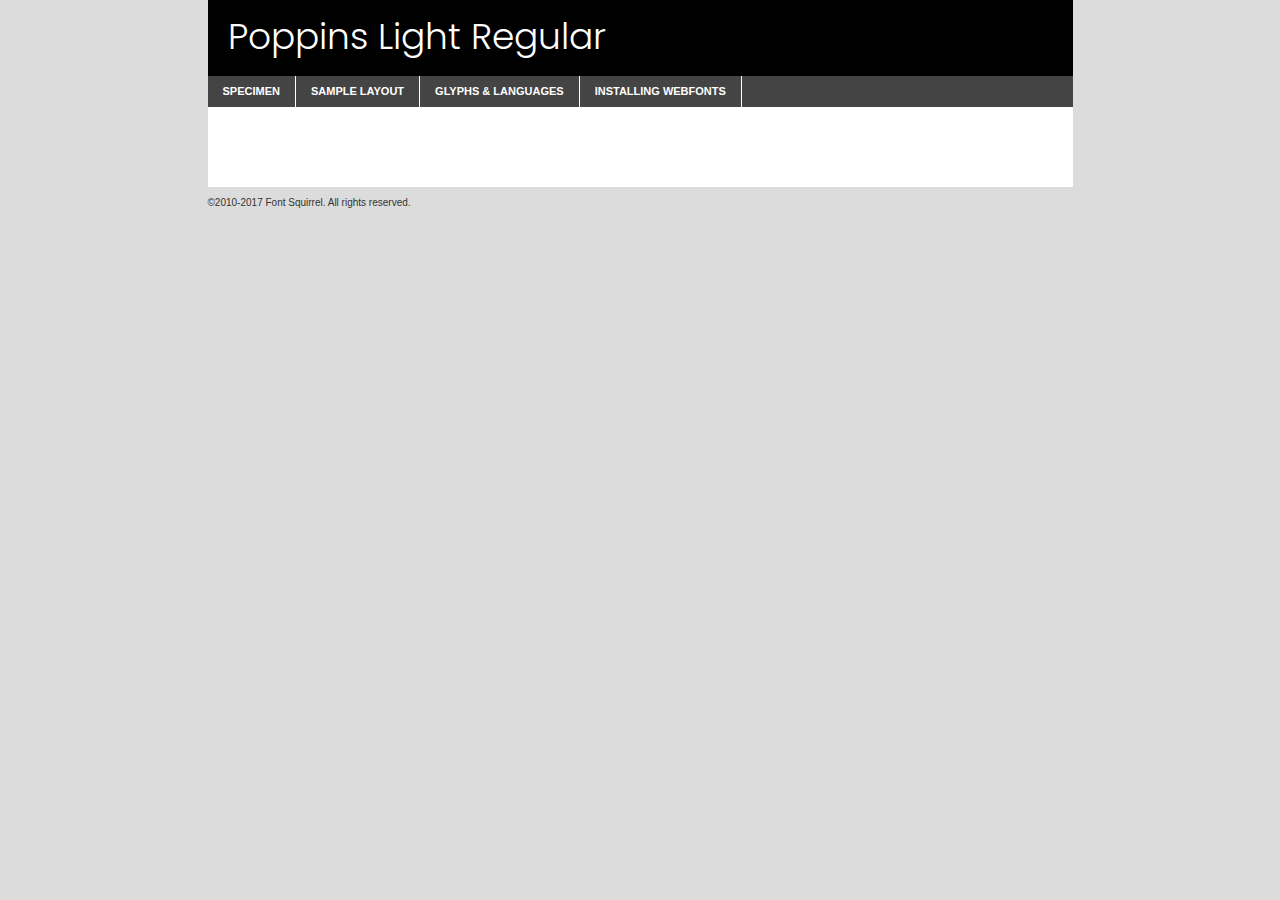
<file: docs/components/fonts/poppins-light-demo.html>
<!DOCTYPE html PUBLIC "-//W3C//DTD XHTML 1.0 Transitional//EN"
	"http://www.w3.org/TR/xhtml1/DTD/xhtml1-transitional.dtd">

<html xmlns="http://www.w3.org/1999/xhtml" xml:lang="en" lang="en">
<head>
	<meta http-equiv="Content-Type" content="text/html; charset=utf-8" />
	<script src="http://ajax.googleapis.com/ajax/libs/jquery/1.7.2/jquery.min.js" type="text/javascript" charset="utf-8"></script>
	<script type="text/javascript">
	(function($){$.fn.easyTabs=function(option){var param=jQuery.extend({fadeSpeed:"fast",defaultContent:1,activeClass:'active'},option);$(this).each(function(){var thisId="#"+this.id;if(param.defaultContent==''){param.defaultContent=1;}
	if(typeof param.defaultContent=="number")
	{var defaultTab=$(thisId+" .tabs li:eq("+(param.defaultContent-1)+") a").attr('href').substr(1);}else{var defaultTab=param.defaultContent;}
	$(thisId+" .tabs li a").each(function(){var tabToHide=$(this).attr('href').substr(1);$("#"+tabToHide).addClass('easytabs-tab-content');});hideAll();changeContent(defaultTab);function hideAll(){$(thisId+" .easytabs-tab-content").hide();}
	function changeContent(tabId){hideAll();$(thisId+" .tabs li").removeClass(param.activeClass);$(thisId+" .tabs li a[href=#"+tabId+"]").closest('li').addClass(param.activeClass);if(param.fadeSpeed!="none")
	{$(thisId+" #"+tabId).fadeIn(param.fadeSpeed);}else{$(thisId+" #"+tabId).show();}}
	$(thisId+" .tabs li").click(function(){var tabId=$(this).find('a').attr('href').substr(1);changeContent(tabId);return false;});});}})(jQuery);
	</script>
	<link rel="stylesheet" href="specimen_files/specimen_stylesheet.css" type="text/css" charset="utf-8" />
	<link rel="stylesheet" href="stylesheet.css" type="text/css" charset="utf-8" />

	<style type="text/css">
					body{
				font-family: 'poppinslight';
							}
		</style>

	<title>Poppins Light Regular Specimen</title>
	
	
	<script type="text/javascript" charset="utf-8">
		$(document).ready(function() {
			$('#container').easyTabs({defaultContent:1});
		});
	</script>
</head>

<body>
<div id="container">
	<div id="header">
		Poppins Light Regular	</div>
	<ul class="tabs">
		<li><a href="#specimen">Specimen</a></li>
		<li><a href="#layout">Sample Layout</a></li>
				<li><a href="#glyphs">Glyphs &amp; Languages</a></li>
		<li><a href="#installing">Installing Webfonts</a></li>
		
	</ul>
	
	<div id="main_content">

		
			<div id="specimen">
		
				<div class="section">
					<div class="grid12 firstcol">
						<div class="huge">AaBb</div>
					</div>
				</div>
		
				<div class="section">
					<div class="glyph_range">A&#x200B;B&#x200b;C&#x200b;D&#x200b;E&#x200b;F&#x200b;G&#x200b;H&#x200b;I&#x200b;J&#x200b;K&#x200b;L&#x200b;M&#x200b;N&#x200b;O&#x200b;P&#x200b;Q&#x200b;R&#x200b;S&#x200b;T&#x200b;U&#x200b;V&#x200b;W&#x200b;X&#x200b;Y&#x200b;Z&#x200b;a&#x200b;b&#x200b;c&#x200b;d&#x200b;e&#x200b;f&#x200b;g&#x200b;h&#x200b;i&#x200b;j&#x200b;k&#x200b;l&#x200b;m&#x200b;n&#x200b;o&#x200b;p&#x200b;q&#x200b;r&#x200b;s&#x200b;t&#x200b;u&#x200b;v&#x200b;w&#x200b;x&#x200b;y&#x200b;z&#x200b;1&#x200b;2&#x200b;3&#x200b;4&#x200b;5&#x200b;6&#x200b;7&#x200b;8&#x200b;9&#x200b;0&#x200b;&amp;&#x200b;.&#x200b;,&#x200b;?&#x200b;!&#x200b;&#64;&#x200b;(&#x200b;)&#x200b;#&#x200b;$&#x200b;%&#x200b;*&#x200b;+&#x200b;-&#x200b;=&#x200b;:&#x200b;;</div>
				</div>
				<div class="section">
					<div class="grid12 firstcol">
						<table class="sample_table">
							<tr><td>10</td><td class="size10">abcdefghijklmnopqrstuvwxyzABCDEFGHIJKLMNOPQRSTUVWXYZ0123456789abcdefghijklmnopqrstuvwxyzABCDEFGHIJKLMNOPQRSTUVWXYZ0123456789abcdefghijklmnopqrstuvwxyzABCDEFGHIJKLMNOPQRSTUVWXYZ</td></tr>
							<tr><td>11</td><td class="size11">abcdefghijklmnopqrstuvwxyzABCDEFGHIJKLMNOPQRSTUVWXYZ0123456789abcdefghijklmnopqrstuvwxyzABCDEFGHIJKLMNOPQRSTUVWXYZ0123456789abcdefghijklmnopqrstuvwxyzABCDEFGHIJKLMNOPQRSTUVWXYZ</td></tr>
							<tr><td>12</td><td class="size12">abcdefghijklmnopqrstuvwxyzABCDEFGHIJKLMNOPQRSTUVWXYZ0123456789abcdefghijklmnopqrstuvwxyzABCDEFGHIJKLMNOPQRSTUVWXYZ0123456789abcdefghijklmnopqrstuvwxyzABCDEFGHIJKLMNOPQRSTUVWXYZ</td></tr>
							<tr><td>13</td><td class="size13">abcdefghijklmnopqrstuvwxyzABCDEFGHIJKLMNOPQRSTUVWXYZ0123456789abcdefghijklmnopqrstuvwxyzABCDEFGHIJKLMNOPQRSTUVWXYZ0123456789abcdefghijklmnopqrstuvwxyzABCDEFGHIJKLMNOPQRSTUVWXYZ</td></tr>
							<tr><td>14</td><td class="size14">abcdefghijklmnopqrstuvwxyzABCDEFGHIJKLMNOPQRSTUVWXYZ0123456789abcdefghijklmnopqrstuvwxyzABCDEFGHIJKLMNOPQRSTUVWXYZ0123456789abcdefghijklmnopqrstuvwxyzABCDEFGHIJKLMNOPQRSTUVWXYZ</td></tr>
							<tr><td>16</td><td class="size16">abcdefghijklmnopqrstuvwxyzABCDEFGHIJKLMNOPQRSTUVWXYZ0123456789abcdefghijklmnopqrstuvwxyzABCDEFGHIJKLMNOPQRSTUVWXYZ</td></tr>
							<tr><td>18</td><td class="size18">abcdefghijklmnopqrstuvwxyzABCDEFGHIJKLMNOPQRSTUVWXYZ0123456789abcdefghijklmnopqrstuvwxyzABCDEFGHIJKLMNOPQRSTUVWXYZ</td></tr>
							<tr><td>20</td><td class="size20">abcdefghijklmnopqrstuvwxyzABCDEFGHIJKLMNOPQRSTUVWXYZ0123456789abcdefghijklmnopqrstuvwxyzABCDEFGHIJKLMNOPQRSTUVWXYZ</td></tr>
							<tr><td>24</td><td class="size24">abcdefghijklmnopqrstuvwxyzABCDEFGHIJKLMNOPQRSTUVWXYZ0123456789abcdefghijklmnopqrstuvwxyzABCDEFGHIJKLMNOPQRSTUVWXYZ</td></tr>
							<tr><td>30</td><td class="size30">abcdefghijklmnopqrstuvwxyzABCDEFGHIJKLMNOPQRSTUVWXYZ0123456789abcdefghijklmnopqrstuvwxyzABCDEFGHIJKLMNOPQRSTUVWXYZ</td></tr>
							<tr><td>36</td><td class="size36">abcdefghijklmnopqrstuvwxyzABCDEFGHIJKLMNOPQRSTUVWXYZ0123456789abcdefghijklmnopqrstuvwxyzABCDEFGHIJKLMNOPQRSTUVWXYZ</td></tr>
							<tr><td>48</td><td class="size48">abcdefghijklmnopqrstuvwxyzABCDEFGHIJKLMNOPQRSTUVWXYZ0123456789abcdefghijklmnopqrstuvwxyzABCDEFGHIJKLMNOPQRSTUVWXYZ</td></tr>
							<tr><td>60</td><td class="size60">abcdefghijklmnopqrstuvwxyzABCDEFGHIJKLMNOPQRSTUVWXYZ0123456789abcdefghijklmnopqrstuvwxyzABCDEFGHIJKLMNOPQRSTUVWXYZ</td></tr>
							<tr><td>72</td><td class="size72">abcdefghijklmnopqrstuvwxyzABCDEFGHIJKLMNOPQRSTUVWXYZ0123456789abcdefghijklmnopqrstuvwxyzABCDEFGHIJKLMNOPQRSTUVWXYZ</td></tr>
							<tr><td>90</td><td class="size90">abcdefghijklmnopqrstuvwxyzABCDEFGHIJKLMNOPQRSTUVWXYZ0123456789abcdefghijklmnopqrstuvwxyzABCDEFGHIJKLMNOPQRSTUVWXYZ</td></tr>
						</table>
				
					</div>
			
				</div>
		
		
		
								<div class="section" id="bodycomparison">


										<div id="xheight">
				<div class="fontbody">&#x25FC;&#x25FC;&#x25FC;&#x25FC;&#x25FC;&#x25FC;&#x25FC;&#x25FC;&#x25FC;&#x25FC;&#x25FC;&#x25FC;&#x25FC;&#x25FC;&#x25FC;&#x25FC;&#x25FC;&#x25FC;&#x25FC;&#x25FC;&#x25FC;&#x25FC;&#x25FC;&#x25FC;&#x25FC;&#x25FC;&#x25FC;&#x25FC;&#x25FC;&#x25FC;&#x25FC;&#x25FC;&#x25FC;&#x25FC;&#x25FC;&#x25FC;&#x25FC;&#x25FC;&#x25FC;&#x25FC;&#x25FC;&#x25FC;&#x25FC;&#x25FC;&#x25FC;&#x25FC;&#x25FC;&#x25FC;&#x25FC;&#x25FC;&#x25FC;&#x25FC;&#x25FC;&#x25FC;&#x25FC;&#x25FC;&#x25FC;&#x25FC;&#x25FC;&#x25FC;&#x25FC;&#x25FC;&#x25FC;&#x25FC;&#x25FC;&#x25FC;&#x25FC;&#x25FC;&#x25FC;&#x25FC;&#x25FC;&#x25FC;&#x25FC;&#x25FC;&#x25FC;&#x25FC;&#x25FC;&#x25FC;&#x25FC;&#x25FC;&#x25FC;&#x25FC;&#x25FC;&#x25FC;&#x25FC;&#x25FC;&#x25FC;&#x25FC;&#x25FC;&#x25FC;&#x25FC;&#x25FC;&#x25FC;&#x25FC;&#x25FC;&#x25FC;&#x25FC;&#x25FC;&#x25FC;body</div><div class="arialbody">body</div><div class="verdanabody">body</div><div class="georgiabody">body</div></div>
										<div class="fontbody" style="z-index:1">
											body<span>Poppins Light Regular</span>
										</div>
										<div class="arialbody" style="z-index:1">
											body<span>Arial</span>
										</div>
										<div class="verdanabody" style="z-index:1">
											body<span>Verdana</span>
										</div>
										<div class="georgiabody" style="z-index:1">
											body<span>Georgia</span>
										</div>



								</div>
		
		
				<div class="section psample psample_row1" id="">
					
					<div class="grid2 firstcol">
						<p class="size10"><span>10.</span>Aenean lacinia bibendum nulla sed consectetur. Fusce dapibus, tellus ac cursus commodo, tortor mauris condimentum nibh, ut fermentum massa justo sit amet risus. Nullam id dolor id nibh ultricies vehicula ut id elit. Cum sociis natoque penatibus et magnis dis parturient montes, nascetur ridiculus mus. Nulla vitae elit libero, a pharetra augue.</p>
			
					</div>
					<div class="grid3">
						<p class="size11"><span>11.</span>Aenean lacinia bibendum nulla sed consectetur. Fusce dapibus, tellus ac cursus commodo, tortor mauris condimentum nibh, ut fermentum massa justo sit amet risus. Nullam id dolor id nibh ultricies vehicula ut id elit. Cum sociis natoque penatibus et magnis dis parturient montes, nascetur ridiculus mus. Nulla vitae elit libero, a pharetra augue.</p>
			
					</div>
					<div class="grid3">
						<p class="size12"><span>12.</span>Aenean lacinia bibendum nulla sed consectetur. Fusce dapibus, tellus ac cursus commodo, tortor mauris condimentum nibh, ut fermentum massa justo sit amet risus. Nullam id dolor id nibh ultricies vehicula ut id elit. Cum sociis natoque penatibus et magnis dis parturient montes, nascetur ridiculus mus. Nulla vitae elit libero, a pharetra augue.</p>
			
					</div>
					<div class="grid4">
						<p class="size13"><span>13.</span>Aenean lacinia bibendum nulla sed consectetur. Fusce dapibus, tellus ac cursus commodo, tortor mauris condimentum nibh, ut fermentum massa justo sit amet risus. Nullam id dolor id nibh ultricies vehicula ut id elit. Cum sociis natoque penatibus et magnis dis parturient montes, nascetur ridiculus mus. Nulla vitae elit libero, a pharetra augue.</p>
			
					</div>
					<div class="white_blend"></div>
					
				</div>
				<div class="section psample psample_row2" id="">
					<div class="grid3 firstcol">
						<p class="size14"><span>14.</span>Aenean lacinia bibendum nulla sed consectetur. Fusce dapibus, tellus ac cursus commodo, tortor mauris condimentum nibh, ut fermentum massa justo sit amet risus. Nullam id dolor id nibh ultricies vehicula ut id elit. Cum sociis natoque penatibus et magnis dis parturient montes, nascetur ridiculus mus. Nulla vitae elit libero, a pharetra augue.</p>
			
					</div>
					<div class="grid4">
						<p class="size16"><span>16.</span>Aenean lacinia bibendum nulla sed consectetur. Fusce dapibus, tellus ac cursus commodo, tortor mauris condimentum nibh, ut fermentum massa justo sit amet risus. Nullam id dolor id nibh ultricies vehicula ut id elit. Cum sociis natoque penatibus et magnis dis parturient montes, nascetur ridiculus mus. Nulla vitae elit libero, a pharetra augue.</p>
			
					</div>
					<div class="grid5">
						<p class="size18"><span>18.</span>Aenean lacinia bibendum nulla sed consectetur. Fusce dapibus, tellus ac cursus commodo, tortor mauris condimentum nibh, ut fermentum massa justo sit amet risus. Nullam id dolor id nibh ultricies vehicula ut id elit. Cum sociis natoque penatibus et magnis dis parturient montes, nascetur ridiculus mus. Nulla vitae elit libero, a pharetra augue.</p>
			
					</div>

					<div class="white_blend"></div>

				</div>
				
				<div class="section psample psample_row3" id="">
					<div class="grid5 firstcol">
						<p class="size20"><span>20.</span>Aenean lacinia bibendum nulla sed consectetur. Fusce dapibus, tellus ac cursus commodo, tortor mauris condimentum nibh, ut fermentum massa justo sit amet risus. Nullam id dolor id nibh ultricies vehicula ut id elit. Cum sociis natoque penatibus et magnis dis parturient montes, nascetur ridiculus mus. Nulla vitae elit libero, a pharetra augue.</p>
					</div>
					<div class="grid7">
						<p class="size24"><span>24.</span>Aenean lacinia bibendum nulla sed consectetur. Fusce dapibus, tellus ac cursus commodo, tortor mauris condimentum nibh, ut fermentum massa justo sit amet risus. Nullam id dolor id nibh ultricies vehicula ut id elit. Cum sociis natoque penatibus et magnis dis parturient montes, nascetur ridiculus mus. Nulla vitae elit libero, a pharetra augue.</p>
					</div>
					
					<div class="white_blend"></div>
					
				</div>
				
				<div class="section psample psample_row4" id="">
					<div class="grid12 firstcol">
						<p class="size30"><span>30.</span>Aenean lacinia bibendum nulla sed consectetur. Fusce dapibus, tellus ac cursus commodo, tortor mauris condimentum nibh, ut fermentum massa justo sit amet risus. Nullam id dolor id nibh ultricies vehicula ut id elit. Cum sociis natoque penatibus et magnis dis parturient montes, nascetur ridiculus mus. Nulla vitae elit libero, a pharetra augue.</p>
					</div>
					<div class="white_blend"></div>
					
				</div>
				
				
				
				<div class="section psample psample_row1 fullreverse">
					<div class="grid2 firstcol">
						<p class="size10"><span>10.</span>Aenean lacinia bibendum nulla sed consectetur. Fusce dapibus, tellus ac cursus commodo, tortor mauris condimentum nibh, ut fermentum massa justo sit amet risus. Nullam id dolor id nibh ultricies vehicula ut id elit. Cum sociis natoque penatibus et magnis dis parturient montes, nascetur ridiculus mus. Nulla vitae elit libero, a pharetra augue.</p>
			
					</div>
					<div class="grid3">
						<p class="size11"><span>11.</span>Aenean lacinia bibendum nulla sed consectetur. Fusce dapibus, tellus ac cursus commodo, tortor mauris condimentum nibh, ut fermentum massa justo sit amet risus. Nullam id dolor id nibh ultricies vehicula ut id elit. Cum sociis natoque penatibus et magnis dis parturient montes, nascetur ridiculus mus. Nulla vitae elit libero, a pharetra augue.</p>
			
					</div>
					<div class="grid3">
						<p class="size12"><span>12.</span>Aenean lacinia bibendum nulla sed consectetur. Fusce dapibus, tellus ac cursus commodo, tortor mauris condimentum nibh, ut fermentum massa justo sit amet risus. Nullam id dolor id nibh ultricies vehicula ut id elit. Cum sociis natoque penatibus et magnis dis parturient montes, nascetur ridiculus mus. Nulla vitae elit libero, a pharetra augue.</p>
			
					</div>
					<div class="grid4">
						<p class="size13"><span>13.</span>Aenean lacinia bibendum nulla sed consectetur. Fusce dapibus, tellus ac cursus commodo, tortor mauris condimentum nibh, ut fermentum massa justo sit amet risus. Nullam id dolor id nibh ultricies vehicula ut id elit. Cum sociis natoque penatibus et magnis dis parturient montes, nascetur ridiculus mus. Nulla vitae elit libero, a pharetra augue.</p>
			
					</div>
					<div class="black_blend"></div>
					
				</div>
				
				<div class="section psample psample_row2 fullreverse">
					<div class="grid3 firstcol">
						<p class="size14"><span>14.</span>Aenean lacinia bibendum nulla sed consectetur. Fusce dapibus, tellus ac cursus commodo, tortor mauris condimentum nibh, ut fermentum massa justo sit amet risus. Nullam id dolor id nibh ultricies vehicula ut id elit. Cum sociis natoque penatibus et magnis dis parturient montes, nascetur ridiculus mus. Nulla vitae elit libero, a pharetra augue.</p>
			
					</div>
					<div class="grid4">
						<p class="size16"><span>16.</span>Aenean lacinia bibendum nulla sed consectetur. Fusce dapibus, tellus ac cursus commodo, tortor mauris condimentum nibh, ut fermentum massa justo sit amet risus. Nullam id dolor id nibh ultricies vehicula ut id elit. Cum sociis natoque penatibus et magnis dis parturient montes, nascetur ridiculus mus. Nulla vitae elit libero, a pharetra augue.</p>
			
					</div>
					<div class="grid5">
						<p class="size18"><span>18.</span>Aenean lacinia bibendum nulla sed consectetur. Fusce dapibus, tellus ac cursus commodo, tortor mauris condimentum nibh, ut fermentum massa justo sit amet risus. Nullam id dolor id nibh ultricies vehicula ut id elit. Cum sociis natoque penatibus et magnis dis parturient montes, nascetur ridiculus mus. Nulla vitae elit libero, a pharetra augue.</p>
			
					</div>
					<div class="black_blend"></div>

				</div>
				
				<div class="section psample fullreverse psample_row3" id="">
					<div class="grid5 firstcol">
						<p class="size20"><span>20.</span>Aenean lacinia bibendum nulla sed consectetur. Fusce dapibus, tellus ac cursus commodo, tortor mauris condimentum nibh, ut fermentum massa justo sit amet risus. Nullam id dolor id nibh ultricies vehicula ut id elit. Cum sociis natoque penatibus et magnis dis parturient montes, nascetur ridiculus mus. Nulla vitae elit libero, a pharetra augue.</p>
					</div>
					<div class="grid7">
						<p class="size24"><span>24.</span>Aenean lacinia bibendum nulla sed consectetur. Fusce dapibus, tellus ac cursus commodo, tortor mauris condimentum nibh, ut fermentum massa justo sit amet risus. Nullam id dolor id nibh ultricies vehicula ut id elit. Cum sociis natoque penatibus et magnis dis parturient montes, nascetur ridiculus mus. Nulla vitae elit libero, a pharetra augue.</p>
					</div>
					
					<div class="black_blend"></div>
					
				</div>
				
				<div class="section psample fullreverse psample_row4" id="" style="border-bottom: 20px #000 solid;">
					<div class="grid12 firstcol">
						<p class="size30"><span>30.</span>Aenean lacinia bibendum nulla sed consectetur. Fusce dapibus, tellus ac cursus commodo, tortor mauris condimentum nibh, ut fermentum massa justo sit amet risus. Nullam id dolor id nibh ultricies vehicula ut id elit. Cum sociis natoque penatibus et magnis dis parturient montes, nascetur ridiculus mus. Nulla vitae elit libero, a pharetra augue.</p>
					</div>
					<div class="black_blend"></div>
					
				</div>
				
				
				
				
			</div>
			
			<div id="layout">
				
				<div class="section">
					
					<div class="grid12 firstcol">
						<h1>Lorem Ipsum Dolor</h1>
						<h2>Etiam porta sem malesuada magna mollis euismod</h2>
						
						<p class="byline">By <a href="#link">Aenean Lacinia</a></p>
					</div>
				</div>
				<div class="section">
					<div class="grid8 firstcol">
						<p class="large">Donec sed odio dui. Morbi leo risus, porta ac consectetur ac, vestibulum at eros. Fusce dapibus, tellus ac cursus commodo, tortor mauris condimentum nibh, ut fermentum massa justo sit amet risus. </p>

						
						<h3>Pellentesque ornare sem</h3>

						<p>Maecenas sed diam eget risus varius blandit sit amet non magna. Maecenas faucibus mollis interdum. Donec ullamcorper nulla non metus auctor fringilla. Nullam id dolor id nibh ultricies vehicula ut id elit. Nullam id dolor id nibh ultricies vehicula ut id elit. </p>

						<p>Aenean eu leo quam. Pellentesque ornare sem lacinia quam venenatis vestibulum. Lorem ipsum dolor sit amet, consectetur adipiscing elit. Cum sociis natoque penatibus et magnis dis parturient montes, nascetur ridiculus mus. </p>

						<p>Nulla vitae elit libero, a pharetra augue. Praesent commodo cursus magna, vel scelerisque nisl consectetur et. Aenean lacinia bibendum nulla sed consectetur. </p>

						<p>Nullam quis risus eget urna mollis ornare vel eu leo. Nullam quis risus eget urna mollis ornare vel eu leo. Maecenas sed diam eget risus varius blandit sit amet non magna. Donec ullamcorper nulla non metus auctor fringilla. </p>

						<h3>Cras mattis consectetur</h3>

						<p>Aenean eu leo quam. Pellentesque ornare sem lacinia quam venenatis vestibulum. Aenean lacinia bibendum nulla sed consectetur. Integer posuere erat a ante venenatis dapibus posuere velit aliquet. Cras mattis consectetur purus sit amet fermentum. </p>

						<p>Nullam id dolor id nibh ultricies vehicula ut id elit. Nullam quis risus eget urna mollis ornare vel eu leo. Cras mattis consectetur purus sit amet fermentum.</p>
					</div>
					
					<div class="grid4 sidebar">
						
						<div class="box reverse">
							<p class="last">Nullam quis risus eget urna mollis ornare vel eu leo. Donec ullamcorper nulla non metus auctor fringilla. Cras mattis consectetur purus sit amet fermentum. Sed posuere consectetur est at lobortis. Lorem ipsum dolor sit amet, consectetur adipiscing elit. </p>
						</div>
						
						<p class="caption">Maecenas sed diam eget risus varius.</p>

						<p>Vestibulum id ligula porta felis euismod semper. Integer posuere erat a ante venenatis dapibus posuere velit aliquet. Vestibulum id ligula porta felis euismod semper. Sed posuere consectetur est at lobortis. Maecenas sed diam eget risus varius blandit sit amet non magna. Fusce dapibus, tellus ac cursus commodo, tortor mauris condimentum nibh, ut fermentum massa justo sit amet risus. </p>

					

						<p>Duis mollis, est non commodo luctus, nisi erat porttitor ligula, eget lacinia odio sem nec elit. Aenean lacinia bibendum nulla sed consectetur. Vivamus sagittis lacus vel augue laoreet rutrum faucibus dolor auctor. Aenean lacinia bibendum nulla sed consectetur. Nullam quis risus eget urna mollis ornare vel eu leo. </p>

						<p>Praesent commodo cursus magna, vel scelerisque nisl consectetur et. Donec ullamcorper nulla non metus auctor fringilla. Maecenas faucibus mollis interdum. Fusce dapibus, tellus ac cursus commodo, tortor mauris condimentum nibh, ut fermentum massa justo sit amet risus. </p>

					</div>
				</div>
				
			</div>


			



		<div id="glyphs">
			<div class="section">
				<div class="grid12 firstcol">
			
				<h1>Language Support</h1>
				<p>The subset of Poppins Light Regular in this kit supports the following languages:<br />
			
					English, Arrernte, Bislama, Cebuano, Fijian, Gilbertese, Hmong, Ibanag, Iloko_ilokano, Interglossa_glosa, Interlingua, Lojban, Manx, Norfolk_pitcairnese, Oromo, Rotokas, Samoan, Sardinian, Seychelles_creole, Shona, Somali, Southern_ndebele, Swahili, Swati_swazi, Tok_pisin, Warlpiri, Xhosa, Zulu, Latinbasic, Demo				</p>
				<h1>Glyph Chart</h1>
				<p>The subset of Poppins Light Regular in this kit includes all the glyphs listed below. Unicode entities are included above each glyph to help you insert individual characters into your layout.</p>
				<div id="glyph_chart">
			
																														 <div><p>&amp;#13;</p>&#13;</div>
																				 <div><p>&amp;#32;</p>&#32;</div>
																				 <div><p>&amp;#33;</p>&#33;</div>
																				 <div><p>&amp;#34;</p>&#34;</div>
																				 <div><p>&amp;#35;</p>&#35;</div>
																				 <div><p>&amp;#36;</p>&#36;</div>
																				 <div><p>&amp;#37;</p>&#37;</div>
																				 <div><p>&amp;#38;</p>&#38;</div>
																				 <div><p>&amp;#39;</p>&#39;</div>
																				 <div><p>&amp;#40;</p>&#40;</div>
																				 <div><p>&amp;#41;</p>&#41;</div>
																				 <div><p>&amp;#42;</p>&#42;</div>
																				 <div><p>&amp;#43;</p>&#43;</div>
																				 <div><p>&amp;#44;</p>&#44;</div>
																				 <div><p>&amp;#46;</p>&#46;</div>
																				 <div><p>&amp;#47;</p>&#47;</div>
																				 <div><p>&amp;#48;</p>&#48;</div>
																				 <div><p>&amp;#49;</p>&#49;</div>
																				 <div><p>&amp;#50;</p>&#50;</div>
																				 <div><p>&amp;#51;</p>&#51;</div>
																				 <div><p>&amp;#52;</p>&#52;</div>
																				 <div><p>&amp;#53;</p>&#53;</div>
																				 <div><p>&amp;#54;</p>&#54;</div>
																				 <div><p>&amp;#55;</p>&#55;</div>
																				 <div><p>&amp;#56;</p>&#56;</div>
																				 <div><p>&amp;#57;</p>&#57;</div>
																				 <div><p>&amp;#60;</p>&#60;</div>
																				 <div><p>&amp;#61;</p>&#61;</div>
																				 <div><p>&amp;#62;</p>&#62;</div>
																				 <div><p>&amp;#63;</p>&#63;</div>
																				 <div><p>&amp;#64;</p>&#64;</div>
																				 <div><p>&amp;#65;</p>&#65;</div>
																				 <div><p>&amp;#66;</p>&#66;</div>
																				 <div><p>&amp;#67;</p>&#67;</div>
																				 <div><p>&amp;#68;</p>&#68;</div>
																				 <div><p>&amp;#69;</p>&#69;</div>
																				 <div><p>&amp;#70;</p>&#70;</div>
																				 <div><p>&amp;#71;</p>&#71;</div>
																				 <div><p>&amp;#72;</p>&#72;</div>
																				 <div><p>&amp;#73;</p>&#73;</div>
																				 <div><p>&amp;#74;</p>&#74;</div>
																				 <div><p>&amp;#75;</p>&#75;</div>
																				 <div><p>&amp;#76;</p>&#76;</div>
																				 <div><p>&amp;#77;</p>&#77;</div>
																				 <div><p>&amp;#78;</p>&#78;</div>
																				 <div><p>&amp;#79;</p>&#79;</div>
																				 <div><p>&amp;#80;</p>&#80;</div>
																				 <div><p>&amp;#81;</p>&#81;</div>
																				 <div><p>&amp;#82;</p>&#82;</div>
																				 <div><p>&amp;#83;</p>&#83;</div>
																				 <div><p>&amp;#84;</p>&#84;</div>
																				 <div><p>&amp;#85;</p>&#85;</div>
																				 <div><p>&amp;#86;</p>&#86;</div>
																				 <div><p>&amp;#87;</p>&#87;</div>
																				 <div><p>&amp;#88;</p>&#88;</div>
																				 <div><p>&amp;#89;</p>&#89;</div>
																				 <div><p>&amp;#90;</p>&#90;</div>
																				 <div><p>&amp;#91;</p>&#91;</div>
																				 <div><p>&amp;#92;</p>&#92;</div>
																				 <div><p>&amp;#93;</p>&#93;</div>
																				 <div><p>&amp;#94;</p>&#94;</div>
																				 <div><p>&amp;#95;</p>&#95;</div>
																				 <div><p>&amp;#96;</p>&#96;</div>
																				 <div><p>&amp;#97;</p>&#97;</div>
																				 <div><p>&amp;#98;</p>&#98;</div>
																				 <div><p>&amp;#99;</p>&#99;</div>
																				 <div><p>&amp;#100;</p>&#100;</div>
																				 <div><p>&amp;#101;</p>&#101;</div>
																				 <div><p>&amp;#102;</p>&#102;</div>
																				 <div><p>&amp;#103;</p>&#103;</div>
																				 <div><p>&amp;#104;</p>&#104;</div>
																				 <div><p>&amp;#105;</p>&#105;</div>
																				 <div><p>&amp;#106;</p>&#106;</div>
																				 <div><p>&amp;#107;</p>&#107;</div>
																				 <div><p>&amp;#108;</p>&#108;</div>
																				 <div><p>&amp;#109;</p>&#109;</div>
																				 <div><p>&amp;#110;</p>&#110;</div>
																				 <div><p>&amp;#111;</p>&#111;</div>
																				 <div><p>&amp;#112;</p>&#112;</div>
																				 <div><p>&amp;#113;</p>&#113;</div>
																				 <div><p>&amp;#114;</p>&#114;</div>
																				 <div><p>&amp;#115;</p>&#115;</div>
																				 <div><p>&amp;#116;</p>&#116;</div>
																				 <div><p>&amp;#117;</p>&#117;</div>
																				 <div><p>&amp;#118;</p>&#118;</div>
																				 <div><p>&amp;#119;</p>&#119;</div>
																				 <div><p>&amp;#120;</p>&#120;</div>
																				 <div><p>&amp;#121;</p>&#121;</div>
																				 <div><p>&amp;#122;</p>&#122;</div>
																				 <div><p>&amp;#123;</p>&#123;</div>
																				 <div><p>&amp;#124;</p>&#124;</div>
																				 <div><p>&amp;#125;</p>&#125;</div>
																				 <div><p>&amp;#126;</p>&#126;</div>
																				 <div><p>&amp;#160;</p>&#160;</div>
																				 <div><p>&amp;#161;</p>&#161;</div>
																				 <div><p>&amp;#162;</p>&#162;</div>
																				 <div><p>&amp;#163;</p>&#163;</div>
																				 <div><p>&amp;#164;</p>&#164;</div>
																				 <div><p>&amp;#165;</p>&#165;</div>
																				 <div><p>&amp;#166;</p>&#166;</div>
																				 <div><p>&amp;#167;</p>&#167;</div>
																				 <div><p>&amp;#168;</p>&#168;</div>
																				 <div><p>&amp;#169;</p>&#169;</div>
																				 <div><p>&amp;#170;</p>&#170;</div>
																				 <div><p>&amp;#171;</p>&#171;</div>
																				 <div><p>&amp;#172;</p>&#172;</div>
																				 <div><p>&amp;#174;</p>&#174;</div>
																				 <div><p>&amp;#175;</p>&#175;</div>
																				 <div><p>&amp;#176;</p>&#176;</div>
																				 <div><p>&amp;#177;</p>&#177;</div>
																				 <div><p>&amp;#178;</p>&#178;</div>
																				 <div><p>&amp;#179;</p>&#179;</div>
																				 <div><p>&amp;#180;</p>&#180;</div>
																				 <div><p>&amp;#181;</p>&#181;</div>
																				 <div><p>&amp;#182;</p>&#182;</div>
																				 <div><p>&amp;#184;</p>&#184;</div>
																				 <div><p>&amp;#185;</p>&#185;</div>
																				 <div><p>&amp;#186;</p>&#186;</div>
																				 <div><p>&amp;#187;</p>&#187;</div>
																				 <div><p>&amp;#188;</p>&#188;</div>
																				 <div><p>&amp;#189;</p>&#189;</div>
																				 <div><p>&amp;#190;</p>&#190;</div>
																				 <div><p>&amp;#191;</p>&#191;</div>
																				 <div><p>&amp;#198;</p>&#198;</div>
																				 <div><p>&amp;#199;</p>&#199;</div>
																				 <div><p>&amp;#208;</p>&#208;</div>
																				 <div><p>&amp;#215;</p>&#215;</div>
																				 <div><p>&amp;#216;</p>&#216;</div>
																				 <div><p>&amp;#222;</p>&#222;</div>
																				 <div><p>&amp;#223;</p>&#223;</div>
																				 <div><p>&amp;#230;</p>&#230;</div>
																				 <div><p>&amp;#231;</p>&#231;</div>
																				 <div><p>&amp;#240;</p>&#240;</div>
																				 <div><p>&amp;#247;</p>&#247;</div>
																				 <div><p>&amp;#248;</p>&#248;</div>
																				 <div><p>&amp;#254;</p>&#254;</div>
																				 <div><p>&amp;#305;</p>&#305;</div>
																				 <div><p>&amp;#338;</p>&#338;</div>
																				 <div><p>&amp;#339;</p>&#339;</div>
																				 <div><p>&amp;#710;</p>&#710;</div>
																				 <div><p>&amp;#730;</p>&#730;</div>
																				 <div><p>&amp;#732;</p>&#732;</div>
																				 <div><p>&amp;#8192;</p>&#8192;</div>
																				 <div><p>&amp;#8193;</p>&#8193;</div>
																				 <div><p>&amp;#8194;</p>&#8194;</div>
																				 <div><p>&amp;#8195;</p>&#8195;</div>
																				 <div><p>&amp;#8196;</p>&#8196;</div>
																				 <div><p>&amp;#8197;</p>&#8197;</div>
																				 <div><p>&amp;#8198;</p>&#8198;</div>
																				 <div><p>&amp;#8199;</p>&#8199;</div>
																				 <div><p>&amp;#8200;</p>&#8200;</div>
																				 <div><p>&amp;#8201;</p>&#8201;</div>
																				 <div><p>&amp;#8202;</p>&#8202;</div>
																				 <div><p>&amp;#8211;</p>&#8211;</div>
																				 <div><p>&amp;#8212;</p>&#8212;</div>
																				 <div><p>&amp;#8216;</p>&#8216;</div>
																				 <div><p>&amp;#8217;</p>&#8217;</div>
																				 <div><p>&amp;#8218;</p>&#8218;</div>
																				 <div><p>&amp;#8220;</p>&#8220;</div>
																				 <div><p>&amp;#8221;</p>&#8221;</div>
																				 <div><p>&amp;#8222;</p>&#8222;</div>
																				 <div><p>&amp;#8226;</p>&#8226;</div>
																				 <div><p>&amp;#8239;</p>&#8239;</div>
																				 <div><p>&amp;#8249;</p>&#8249;</div>
																				 <div><p>&amp;#8250;</p>&#8250;</div>
																				 <div><p>&amp;#8287;</p>&#8287;</div>
																				 <div><p>&amp;#8364;</p>&#8364;</div>
																				 <div><p>&amp;#8482;</p>&#8482;</div>
																				 <div><p>&amp;#8722;</p>&#8722;</div>
																				 <div><p>&amp;#9724;</p>&#9724;</div>
																				 <div><p>&amp;#64257;</p>&#64257;</div>
																																																</div>	
				</div>
		
		
			</div>
		</div>
		
		
		<div id="specs">
			
		</div>
	
		<div id="installing">
			<div class="section">
				<div class="grid7 firstcol">
					<h1>Installing Webfonts</h1>
					
					<p>Webfonts are supported by all major browser platforms but not all in the same way. There are currently four different font formats that must be included in order to target all browsers. This includes TTF, WOFF, EOT and SVG.</p>
					
					<h2>1. Upload your webfonts</h2>
					<p>You must upload your webfont kit to your website. They should be in or near the same directory as your CSS files.</p>
					
					<h2>2. Include the webfont stylesheet</h2>
					<p>A special CSS @font-face declaration helps the various browsers select the appropriate font it needs without causing you a bunch of headaches. Learn more about this syntax by reading the <a href="https://www.fontspring.com/blog/further-hardening-of-the-bulletproof-syntax">Fontspring blog post</a> about it. The code for it is as follows:</p>


<code>
@font-face{ 
	font-family: 'MyWebFont';
	src: url('WebFont.eot');
	src: url('WebFont.eot?#iefix') format('embedded-opentype'),
	     url('WebFont.woff') format('woff'),
	     url('WebFont.ttf') format('truetype'),
	     url('WebFont.svg#webfont') format('svg');
}
</code>

	<p>We've already gone ahead and generated the code for you. All you have to do is link to the stylesheet in your HTML, like this:</p>
	<code>&lt;link rel=&quot;stylesheet&quot; href=&quot;stylesheet.css&quot; type=&quot;text/css&quot; charset=&quot;utf-8&quot; /&gt;</code>

					<h2>3. Modify your own stylesheet</h2>
					<p>To take advantage of your new fonts, you must tell your stylesheet to use them. Look at the original @font-face declaration above and find the property called "font-family." The name linked there will be what you use to reference the font. Prepend that webfont name to the font stack in the "font-family" property, inside the selector you want to change. For example:</p>
<code>p { font-family: 'WebFont', Arial, sans-serif; }</code>

<h2>4. Test</h2>
<p>Getting webfonts to work cross-browser <em>can</em> be tricky. Use the information in the sidebar to help you if you find that fonts aren't loading in a particular browser.</p>
				</div>
				
				<div class="grid5 sidebar">
					<div class="box">
						<h2>Troubleshooting<br />Font-Face Problems</h2>
						<p>Having trouble getting your webfonts to load in your new website? Here are some tips to sort out what might be the problem.</p>

						<h3>Fonts not showing in any browser</h3>

						<p>This sounds like you need to work on the plumbing. You either did not upload the fonts to the correct directory, or you did not link the fonts properly in the CSS. If you've confirmed that all this is correct and you still have a problem, take a look at your .htaccess file and see if requests are getting intercepted.</p>

						<h3>Fonts not loading in iPhone or iPad</h3>

						<p>The most common problem here is that you are serving the fonts from an IIS server. IIS refuses to serve files that have unknown MIME types. If that is the case, you must set the MIME type for SVG to "image/svg+xml" in the server settings. Follow these instructions from Microsoft if you need help.</p>

						<h3>Fonts not loading in Firefox</h3>

						<p>The primary reason for this failure? You are still using a version Firefox older than 3.5. So upgrade already! If that isn't it, then you are very likely serving fonts from a different domain. Firefox requires that all font assets be served from the same domain. Lastly it is possible that you need to add WOFF to your list of MIME types (if you are serving via IIS.)</p>

						<h3>Fonts not loading in IE</h3>

						<p>Are you looking at Internet Explorer on an actual Windows machine or are you cheating by using a service like Adobe BrowserLab? Many of these screenshot services do not render @font-face for IE. Best to test it on a real machine.</p>

						<h3>Fonts not loading in IE9</h3>

						<p>IE9, like Firefox, requires that fonts be served from the same domain as the website. Make sure that is the case.</p>
					</div>
				</div>
			</div>
			
		</div>
	
	</div>
	<div id="footer">
		<p>&copy;2010-2017 Font Squirrel. All rights reserved.</p>
	</div>
</div>
</body>
</html>
</file>
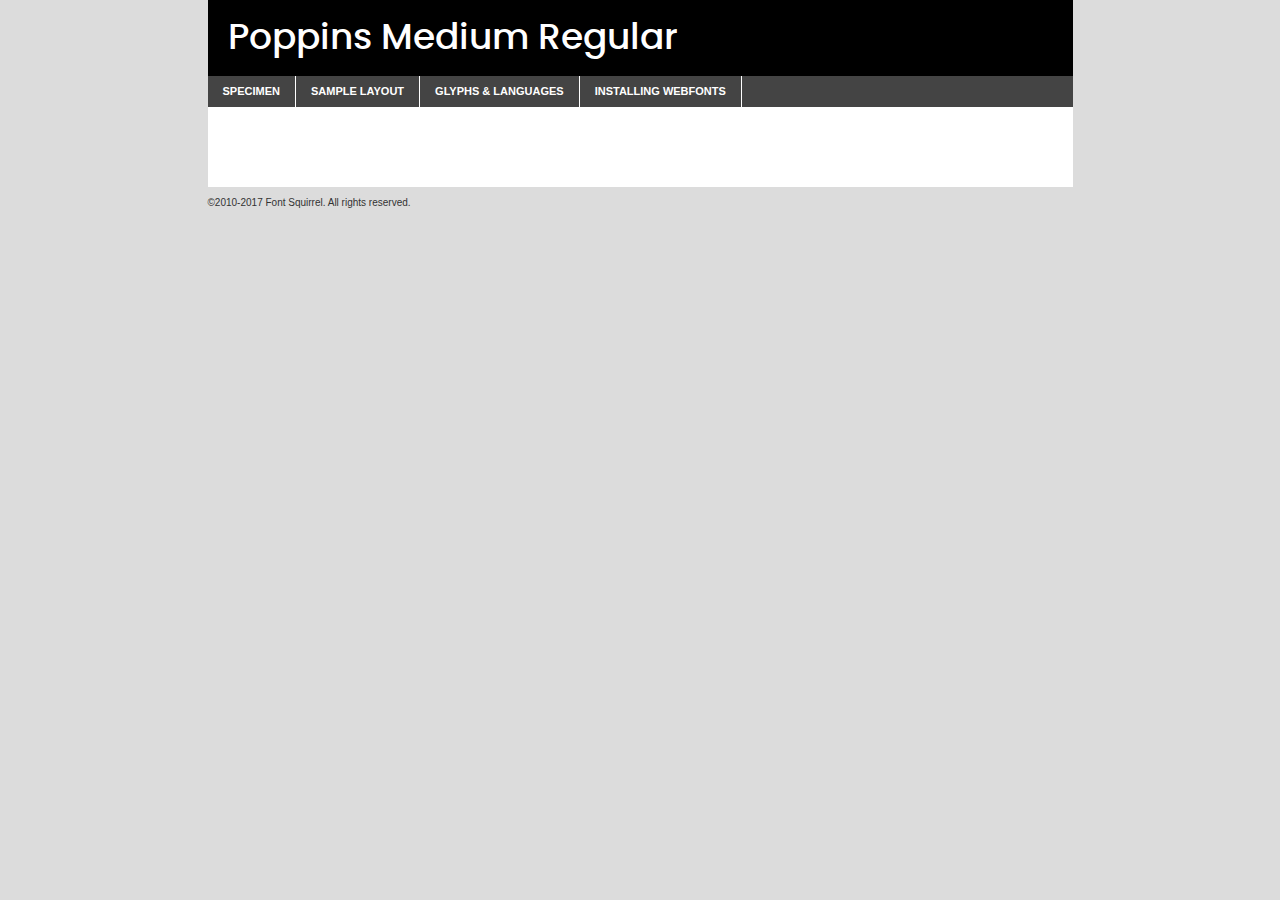
<file: docs/components/fonts/poppins-medium-demo.html>
<!DOCTYPE html PUBLIC "-//W3C//DTD XHTML 1.0 Transitional//EN"
	"http://www.w3.org/TR/xhtml1/DTD/xhtml1-transitional.dtd">

<html xmlns="http://www.w3.org/1999/xhtml" xml:lang="en" lang="en">
<head>
	<meta http-equiv="Content-Type" content="text/html; charset=utf-8" />
	<script src="http://ajax.googleapis.com/ajax/libs/jquery/1.7.2/jquery.min.js" type="text/javascript" charset="utf-8"></script>
	<script type="text/javascript">
	(function($){$.fn.easyTabs=function(option){var param=jQuery.extend({fadeSpeed:"fast",defaultContent:1,activeClass:'active'},option);$(this).each(function(){var thisId="#"+this.id;if(param.defaultContent==''){param.defaultContent=1;}
	if(typeof param.defaultContent=="number")
	{var defaultTab=$(thisId+" .tabs li:eq("+(param.defaultContent-1)+") a").attr('href').substr(1);}else{var defaultTab=param.defaultContent;}
	$(thisId+" .tabs li a").each(function(){var tabToHide=$(this).attr('href').substr(1);$("#"+tabToHide).addClass('easytabs-tab-content');});hideAll();changeContent(defaultTab);function hideAll(){$(thisId+" .easytabs-tab-content").hide();}
	function changeContent(tabId){hideAll();$(thisId+" .tabs li").removeClass(param.activeClass);$(thisId+" .tabs li a[href=#"+tabId+"]").closest('li').addClass(param.activeClass);if(param.fadeSpeed!="none")
	{$(thisId+" #"+tabId).fadeIn(param.fadeSpeed);}else{$(thisId+" #"+tabId).show();}}
	$(thisId+" .tabs li").click(function(){var tabId=$(this).find('a').attr('href').substr(1);changeContent(tabId);return false;});});}})(jQuery);
	</script>
	<link rel="stylesheet" href="specimen_files/specimen_stylesheet.css" type="text/css" charset="utf-8" />
	<link rel="stylesheet" href="stylesheet.css" type="text/css" charset="utf-8" />

	<style type="text/css">
					body{
				font-family: 'poppinsmedium';
							}
		</style>

	<title>Poppins Medium Regular Specimen</title>
	
	
	<script type="text/javascript" charset="utf-8">
		$(document).ready(function() {
			$('#container').easyTabs({defaultContent:1});
		});
	</script>
</head>

<body>
<div id="container">
	<div id="header">
		Poppins Medium Regular	</div>
	<ul class="tabs">
		<li><a href="#specimen">Specimen</a></li>
		<li><a href="#layout">Sample Layout</a></li>
				<li><a href="#glyphs">Glyphs &amp; Languages</a></li>
		<li><a href="#installing">Installing Webfonts</a></li>
		
	</ul>
	
	<div id="main_content">

		
			<div id="specimen">
		
				<div class="section">
					<div class="grid12 firstcol">
						<div class="huge">AaBb</div>
					</div>
				</div>
		
				<div class="section">
					<div class="glyph_range">A&#x200B;B&#x200b;C&#x200b;D&#x200b;E&#x200b;F&#x200b;G&#x200b;H&#x200b;I&#x200b;J&#x200b;K&#x200b;L&#x200b;M&#x200b;N&#x200b;O&#x200b;P&#x200b;Q&#x200b;R&#x200b;S&#x200b;T&#x200b;U&#x200b;V&#x200b;W&#x200b;X&#x200b;Y&#x200b;Z&#x200b;a&#x200b;b&#x200b;c&#x200b;d&#x200b;e&#x200b;f&#x200b;g&#x200b;h&#x200b;i&#x200b;j&#x200b;k&#x200b;l&#x200b;m&#x200b;n&#x200b;o&#x200b;p&#x200b;q&#x200b;r&#x200b;s&#x200b;t&#x200b;u&#x200b;v&#x200b;w&#x200b;x&#x200b;y&#x200b;z&#x200b;1&#x200b;2&#x200b;3&#x200b;4&#x200b;5&#x200b;6&#x200b;7&#x200b;8&#x200b;9&#x200b;0&#x200b;&amp;&#x200b;.&#x200b;,&#x200b;?&#x200b;!&#x200b;&#64;&#x200b;(&#x200b;)&#x200b;#&#x200b;$&#x200b;%&#x200b;*&#x200b;+&#x200b;-&#x200b;=&#x200b;:&#x200b;;</div>
				</div>
				<div class="section">
					<div class="grid12 firstcol">
						<table class="sample_table">
							<tr><td>10</td><td class="size10">abcdefghijklmnopqrstuvwxyzABCDEFGHIJKLMNOPQRSTUVWXYZ0123456789abcdefghijklmnopqrstuvwxyzABCDEFGHIJKLMNOPQRSTUVWXYZ0123456789abcdefghijklmnopqrstuvwxyzABCDEFGHIJKLMNOPQRSTUVWXYZ</td></tr>
							<tr><td>11</td><td class="size11">abcdefghijklmnopqrstuvwxyzABCDEFGHIJKLMNOPQRSTUVWXYZ0123456789abcdefghijklmnopqrstuvwxyzABCDEFGHIJKLMNOPQRSTUVWXYZ0123456789abcdefghijklmnopqrstuvwxyzABCDEFGHIJKLMNOPQRSTUVWXYZ</td></tr>
							<tr><td>12</td><td class="size12">abcdefghijklmnopqrstuvwxyzABCDEFGHIJKLMNOPQRSTUVWXYZ0123456789abcdefghijklmnopqrstuvwxyzABCDEFGHIJKLMNOPQRSTUVWXYZ0123456789abcdefghijklmnopqrstuvwxyzABCDEFGHIJKLMNOPQRSTUVWXYZ</td></tr>
							<tr><td>13</td><td class="size13">abcdefghijklmnopqrstuvwxyzABCDEFGHIJKLMNOPQRSTUVWXYZ0123456789abcdefghijklmnopqrstuvwxyzABCDEFGHIJKLMNOPQRSTUVWXYZ0123456789abcdefghijklmnopqrstuvwxyzABCDEFGHIJKLMNOPQRSTUVWXYZ</td></tr>
							<tr><td>14</td><td class="size14">abcdefghijklmnopqrstuvwxyzABCDEFGHIJKLMNOPQRSTUVWXYZ0123456789abcdefghijklmnopqrstuvwxyzABCDEFGHIJKLMNOPQRSTUVWXYZ0123456789abcdefghijklmnopqrstuvwxyzABCDEFGHIJKLMNOPQRSTUVWXYZ</td></tr>
							<tr><td>16</td><td class="size16">abcdefghijklmnopqrstuvwxyzABCDEFGHIJKLMNOPQRSTUVWXYZ0123456789abcdefghijklmnopqrstuvwxyzABCDEFGHIJKLMNOPQRSTUVWXYZ</td></tr>
							<tr><td>18</td><td class="size18">abcdefghijklmnopqrstuvwxyzABCDEFGHIJKLMNOPQRSTUVWXYZ0123456789abcdefghijklmnopqrstuvwxyzABCDEFGHIJKLMNOPQRSTUVWXYZ</td></tr>
							<tr><td>20</td><td class="size20">abcdefghijklmnopqrstuvwxyzABCDEFGHIJKLMNOPQRSTUVWXYZ0123456789abcdefghijklmnopqrstuvwxyzABCDEFGHIJKLMNOPQRSTUVWXYZ</td></tr>
							<tr><td>24</td><td class="size24">abcdefghijklmnopqrstuvwxyzABCDEFGHIJKLMNOPQRSTUVWXYZ0123456789abcdefghijklmnopqrstuvwxyzABCDEFGHIJKLMNOPQRSTUVWXYZ</td></tr>
							<tr><td>30</td><td class="size30">abcdefghijklmnopqrstuvwxyzABCDEFGHIJKLMNOPQRSTUVWXYZ0123456789abcdefghijklmnopqrstuvwxyzABCDEFGHIJKLMNOPQRSTUVWXYZ</td></tr>
							<tr><td>36</td><td class="size36">abcdefghijklmnopqrstuvwxyzABCDEFGHIJKLMNOPQRSTUVWXYZ0123456789abcdefghijklmnopqrstuvwxyzABCDEFGHIJKLMNOPQRSTUVWXYZ</td></tr>
							<tr><td>48</td><td class="size48">abcdefghijklmnopqrstuvwxyzABCDEFGHIJKLMNOPQRSTUVWXYZ0123456789abcdefghijklmnopqrstuvwxyzABCDEFGHIJKLMNOPQRSTUVWXYZ</td></tr>
							<tr><td>60</td><td class="size60">abcdefghijklmnopqrstuvwxyzABCDEFGHIJKLMNOPQRSTUVWXYZ0123456789abcdefghijklmnopqrstuvwxyzABCDEFGHIJKLMNOPQRSTUVWXYZ</td></tr>
							<tr><td>72</td><td class="size72">abcdefghijklmnopqrstuvwxyzABCDEFGHIJKLMNOPQRSTUVWXYZ0123456789abcdefghijklmnopqrstuvwxyzABCDEFGHIJKLMNOPQRSTUVWXYZ</td></tr>
							<tr><td>90</td><td class="size90">abcdefghijklmnopqrstuvwxyzABCDEFGHIJKLMNOPQRSTUVWXYZ0123456789abcdefghijklmnopqrstuvwxyzABCDEFGHIJKLMNOPQRSTUVWXYZ</td></tr>
						</table>
				
					</div>
			
				</div>
		
		
		
								<div class="section" id="bodycomparison">


										<div id="xheight">
				<div class="fontbody">&#x25FC;&#x25FC;&#x25FC;&#x25FC;&#x25FC;&#x25FC;&#x25FC;&#x25FC;&#x25FC;&#x25FC;&#x25FC;&#x25FC;&#x25FC;&#x25FC;&#x25FC;&#x25FC;&#x25FC;&#x25FC;&#x25FC;&#x25FC;&#x25FC;&#x25FC;&#x25FC;&#x25FC;&#x25FC;&#x25FC;&#x25FC;&#x25FC;&#x25FC;&#x25FC;&#x25FC;&#x25FC;&#x25FC;&#x25FC;&#x25FC;&#x25FC;&#x25FC;&#x25FC;&#x25FC;&#x25FC;&#x25FC;&#x25FC;&#x25FC;&#x25FC;&#x25FC;&#x25FC;&#x25FC;&#x25FC;&#x25FC;&#x25FC;&#x25FC;&#x25FC;&#x25FC;&#x25FC;&#x25FC;&#x25FC;&#x25FC;&#x25FC;&#x25FC;&#x25FC;&#x25FC;&#x25FC;&#x25FC;&#x25FC;&#x25FC;&#x25FC;&#x25FC;&#x25FC;&#x25FC;&#x25FC;&#x25FC;&#x25FC;&#x25FC;&#x25FC;&#x25FC;&#x25FC;&#x25FC;&#x25FC;&#x25FC;&#x25FC;&#x25FC;&#x25FC;&#x25FC;&#x25FC;&#x25FC;&#x25FC;&#x25FC;&#x25FC;&#x25FC;&#x25FC;&#x25FC;&#x25FC;&#x25FC;&#x25FC;&#x25FC;&#x25FC;&#x25FC;&#x25FC;&#x25FC;body</div><div class="arialbody">body</div><div class="verdanabody">body</div><div class="georgiabody">body</div></div>
										<div class="fontbody" style="z-index:1">
											body<span>Poppins Medium Regular</span>
										</div>
										<div class="arialbody" style="z-index:1">
											body<span>Arial</span>
										</div>
										<div class="verdanabody" style="z-index:1">
											body<span>Verdana</span>
										</div>
										<div class="georgiabody" style="z-index:1">
											body<span>Georgia</span>
										</div>



								</div>
		
		
				<div class="section psample psample_row1" id="">
					
					<div class="grid2 firstcol">
						<p class="size10"><span>10.</span>Aenean lacinia bibendum nulla sed consectetur. Fusce dapibus, tellus ac cursus commodo, tortor mauris condimentum nibh, ut fermentum massa justo sit amet risus. Nullam id dolor id nibh ultricies vehicula ut id elit. Cum sociis natoque penatibus et magnis dis parturient montes, nascetur ridiculus mus. Nulla vitae elit libero, a pharetra augue.</p>
			
					</div>
					<div class="grid3">
						<p class="size11"><span>11.</span>Aenean lacinia bibendum nulla sed consectetur. Fusce dapibus, tellus ac cursus commodo, tortor mauris condimentum nibh, ut fermentum massa justo sit amet risus. Nullam id dolor id nibh ultricies vehicula ut id elit. Cum sociis natoque penatibus et magnis dis parturient montes, nascetur ridiculus mus. Nulla vitae elit libero, a pharetra augue.</p>
			
					</div>
					<div class="grid3">
						<p class="size12"><span>12.</span>Aenean lacinia bibendum nulla sed consectetur. Fusce dapibus, tellus ac cursus commodo, tortor mauris condimentum nibh, ut fermentum massa justo sit amet risus. Nullam id dolor id nibh ultricies vehicula ut id elit. Cum sociis natoque penatibus et magnis dis parturient montes, nascetur ridiculus mus. Nulla vitae elit libero, a pharetra augue.</p>
			
					</div>
					<div class="grid4">
						<p class="size13"><span>13.</span>Aenean lacinia bibendum nulla sed consectetur. Fusce dapibus, tellus ac cursus commodo, tortor mauris condimentum nibh, ut fermentum massa justo sit amet risus. Nullam id dolor id nibh ultricies vehicula ut id elit. Cum sociis natoque penatibus et magnis dis parturient montes, nascetur ridiculus mus. Nulla vitae elit libero, a pharetra augue.</p>
			
					</div>
					<div class="white_blend"></div>
					
				</div>
				<div class="section psample psample_row2" id="">
					<div class="grid3 firstcol">
						<p class="size14"><span>14.</span>Aenean lacinia bibendum nulla sed consectetur. Fusce dapibus, tellus ac cursus commodo, tortor mauris condimentum nibh, ut fermentum massa justo sit amet risus. Nullam id dolor id nibh ultricies vehicula ut id elit. Cum sociis natoque penatibus et magnis dis parturient montes, nascetur ridiculus mus. Nulla vitae elit libero, a pharetra augue.</p>
			
					</div>
					<div class="grid4">
						<p class="size16"><span>16.</span>Aenean lacinia bibendum nulla sed consectetur. Fusce dapibus, tellus ac cursus commodo, tortor mauris condimentum nibh, ut fermentum massa justo sit amet risus. Nullam id dolor id nibh ultricies vehicula ut id elit. Cum sociis natoque penatibus et magnis dis parturient montes, nascetur ridiculus mus. Nulla vitae elit libero, a pharetra augue.</p>
			
					</div>
					<div class="grid5">
						<p class="size18"><span>18.</span>Aenean lacinia bibendum nulla sed consectetur. Fusce dapibus, tellus ac cursus commodo, tortor mauris condimentum nibh, ut fermentum massa justo sit amet risus. Nullam id dolor id nibh ultricies vehicula ut id elit. Cum sociis natoque penatibus et magnis dis parturient montes, nascetur ridiculus mus. Nulla vitae elit libero, a pharetra augue.</p>
			
					</div>

					<div class="white_blend"></div>

				</div>
				
				<div class="section psample psample_row3" id="">
					<div class="grid5 firstcol">
						<p class="size20"><span>20.</span>Aenean lacinia bibendum nulla sed consectetur. Fusce dapibus, tellus ac cursus commodo, tortor mauris condimentum nibh, ut fermentum massa justo sit amet risus. Nullam id dolor id nibh ultricies vehicula ut id elit. Cum sociis natoque penatibus et magnis dis parturient montes, nascetur ridiculus mus. Nulla vitae elit libero, a pharetra augue.</p>
					</div>
					<div class="grid7">
						<p class="size24"><span>24.</span>Aenean lacinia bibendum nulla sed consectetur. Fusce dapibus, tellus ac cursus commodo, tortor mauris condimentum nibh, ut fermentum massa justo sit amet risus. Nullam id dolor id nibh ultricies vehicula ut id elit. Cum sociis natoque penatibus et magnis dis parturient montes, nascetur ridiculus mus. Nulla vitae elit libero, a pharetra augue.</p>
					</div>
					
					<div class="white_blend"></div>
					
				</div>
				
				<div class="section psample psample_row4" id="">
					<div class="grid12 firstcol">
						<p class="size30"><span>30.</span>Aenean lacinia bibendum nulla sed consectetur. Fusce dapibus, tellus ac cursus commodo, tortor mauris condimentum nibh, ut fermentum massa justo sit amet risus. Nullam id dolor id nibh ultricies vehicula ut id elit. Cum sociis natoque penatibus et magnis dis parturient montes, nascetur ridiculus mus. Nulla vitae elit libero, a pharetra augue.</p>
					</div>
					<div class="white_blend"></div>
					
				</div>
				
				
				
				<div class="section psample psample_row1 fullreverse">
					<div class="grid2 firstcol">
						<p class="size10"><span>10.</span>Aenean lacinia bibendum nulla sed consectetur. Fusce dapibus, tellus ac cursus commodo, tortor mauris condimentum nibh, ut fermentum massa justo sit amet risus. Nullam id dolor id nibh ultricies vehicula ut id elit. Cum sociis natoque penatibus et magnis dis parturient montes, nascetur ridiculus mus. Nulla vitae elit libero, a pharetra augue.</p>
			
					</div>
					<div class="grid3">
						<p class="size11"><span>11.</span>Aenean lacinia bibendum nulla sed consectetur. Fusce dapibus, tellus ac cursus commodo, tortor mauris condimentum nibh, ut fermentum massa justo sit amet risus. Nullam id dolor id nibh ultricies vehicula ut id elit. Cum sociis natoque penatibus et magnis dis parturient montes, nascetur ridiculus mus. Nulla vitae elit libero, a pharetra augue.</p>
			
					</div>
					<div class="grid3">
						<p class="size12"><span>12.</span>Aenean lacinia bibendum nulla sed consectetur. Fusce dapibus, tellus ac cursus commodo, tortor mauris condimentum nibh, ut fermentum massa justo sit amet risus. Nullam id dolor id nibh ultricies vehicula ut id elit. Cum sociis natoque penatibus et magnis dis parturient montes, nascetur ridiculus mus. Nulla vitae elit libero, a pharetra augue.</p>
			
					</div>
					<div class="grid4">
						<p class="size13"><span>13.</span>Aenean lacinia bibendum nulla sed consectetur. Fusce dapibus, tellus ac cursus commodo, tortor mauris condimentum nibh, ut fermentum massa justo sit amet risus. Nullam id dolor id nibh ultricies vehicula ut id elit. Cum sociis natoque penatibus et magnis dis parturient montes, nascetur ridiculus mus. Nulla vitae elit libero, a pharetra augue.</p>
			
					</div>
					<div class="black_blend"></div>
					
				</div>
				
				<div class="section psample psample_row2 fullreverse">
					<div class="grid3 firstcol">
						<p class="size14"><span>14.</span>Aenean lacinia bibendum nulla sed consectetur. Fusce dapibus, tellus ac cursus commodo, tortor mauris condimentum nibh, ut fermentum massa justo sit amet risus. Nullam id dolor id nibh ultricies vehicula ut id elit. Cum sociis natoque penatibus et magnis dis parturient montes, nascetur ridiculus mus. Nulla vitae elit libero, a pharetra augue.</p>
			
					</div>
					<div class="grid4">
						<p class="size16"><span>16.</span>Aenean lacinia bibendum nulla sed consectetur. Fusce dapibus, tellus ac cursus commodo, tortor mauris condimentum nibh, ut fermentum massa justo sit amet risus. Nullam id dolor id nibh ultricies vehicula ut id elit. Cum sociis natoque penatibus et magnis dis parturient montes, nascetur ridiculus mus. Nulla vitae elit libero, a pharetra augue.</p>
			
					</div>
					<div class="grid5">
						<p class="size18"><span>18.</span>Aenean lacinia bibendum nulla sed consectetur. Fusce dapibus, tellus ac cursus commodo, tortor mauris condimentum nibh, ut fermentum massa justo sit amet risus. Nullam id dolor id nibh ultricies vehicula ut id elit. Cum sociis natoque penatibus et magnis dis parturient montes, nascetur ridiculus mus. Nulla vitae elit libero, a pharetra augue.</p>
			
					</div>
					<div class="black_blend"></div>

				</div>
				
				<div class="section psample fullreverse psample_row3" id="">
					<div class="grid5 firstcol">
						<p class="size20"><span>20.</span>Aenean lacinia bibendum nulla sed consectetur. Fusce dapibus, tellus ac cursus commodo, tortor mauris condimentum nibh, ut fermentum massa justo sit amet risus. Nullam id dolor id nibh ultricies vehicula ut id elit. Cum sociis natoque penatibus et magnis dis parturient montes, nascetur ridiculus mus. Nulla vitae elit libero, a pharetra augue.</p>
					</div>
					<div class="grid7">
						<p class="size24"><span>24.</span>Aenean lacinia bibendum nulla sed consectetur. Fusce dapibus, tellus ac cursus commodo, tortor mauris condimentum nibh, ut fermentum massa justo sit amet risus. Nullam id dolor id nibh ultricies vehicula ut id elit. Cum sociis natoque penatibus et magnis dis parturient montes, nascetur ridiculus mus. Nulla vitae elit libero, a pharetra augue.</p>
					</div>
					
					<div class="black_blend"></div>
					
				</div>
				
				<div class="section psample fullreverse psample_row4" id="" style="border-bottom: 20px #000 solid;">
					<div class="grid12 firstcol">
						<p class="size30"><span>30.</span>Aenean lacinia bibendum nulla sed consectetur. Fusce dapibus, tellus ac cursus commodo, tortor mauris condimentum nibh, ut fermentum massa justo sit amet risus. Nullam id dolor id nibh ultricies vehicula ut id elit. Cum sociis natoque penatibus et magnis dis parturient montes, nascetur ridiculus mus. Nulla vitae elit libero, a pharetra augue.</p>
					</div>
					<div class="black_blend"></div>
					
				</div>
				
				
				
				
			</div>
			
			<div id="layout">
				
				<div class="section">
					
					<div class="grid12 firstcol">
						<h1>Lorem Ipsum Dolor</h1>
						<h2>Etiam porta sem malesuada magna mollis euismod</h2>
						
						<p class="byline">By <a href="#link">Aenean Lacinia</a></p>
					</div>
				</div>
				<div class="section">
					<div class="grid8 firstcol">
						<p class="large">Donec sed odio dui. Morbi leo risus, porta ac consectetur ac, vestibulum at eros. Fusce dapibus, tellus ac cursus commodo, tortor mauris condimentum nibh, ut fermentum massa justo sit amet risus. </p>

						
						<h3>Pellentesque ornare sem</h3>

						<p>Maecenas sed diam eget risus varius blandit sit amet non magna. Maecenas faucibus mollis interdum. Donec ullamcorper nulla non metus auctor fringilla. Nullam id dolor id nibh ultricies vehicula ut id elit. Nullam id dolor id nibh ultricies vehicula ut id elit. </p>

						<p>Aenean eu leo quam. Pellentesque ornare sem lacinia quam venenatis vestibulum. Lorem ipsum dolor sit amet, consectetur adipiscing elit. Cum sociis natoque penatibus et magnis dis parturient montes, nascetur ridiculus mus. </p>

						<p>Nulla vitae elit libero, a pharetra augue. Praesent commodo cursus magna, vel scelerisque nisl consectetur et. Aenean lacinia bibendum nulla sed consectetur. </p>

						<p>Nullam quis risus eget urna mollis ornare vel eu leo. Nullam quis risus eget urna mollis ornare vel eu leo. Maecenas sed diam eget risus varius blandit sit amet non magna. Donec ullamcorper nulla non metus auctor fringilla. </p>

						<h3>Cras mattis consectetur</h3>

						<p>Aenean eu leo quam. Pellentesque ornare sem lacinia quam venenatis vestibulum. Aenean lacinia bibendum nulla sed consectetur. Integer posuere erat a ante venenatis dapibus posuere velit aliquet. Cras mattis consectetur purus sit amet fermentum. </p>

						<p>Nullam id dolor id nibh ultricies vehicula ut id elit. Nullam quis risus eget urna mollis ornare vel eu leo. Cras mattis consectetur purus sit amet fermentum.</p>
					</div>
					
					<div class="grid4 sidebar">
						
						<div class="box reverse">
							<p class="last">Nullam quis risus eget urna mollis ornare vel eu leo. Donec ullamcorper nulla non metus auctor fringilla. Cras mattis consectetur purus sit amet fermentum. Sed posuere consectetur est at lobortis. Lorem ipsum dolor sit amet, consectetur adipiscing elit. </p>
						</div>
						
						<p class="caption">Maecenas sed diam eget risus varius.</p>

						<p>Vestibulum id ligula porta felis euismod semper. Integer posuere erat a ante venenatis dapibus posuere velit aliquet. Vestibulum id ligula porta felis euismod semper. Sed posuere consectetur est at lobortis. Maecenas sed diam eget risus varius blandit sit amet non magna. Fusce dapibus, tellus ac cursus commodo, tortor mauris condimentum nibh, ut fermentum massa justo sit amet risus. </p>

					

						<p>Duis mollis, est non commodo luctus, nisi erat porttitor ligula, eget lacinia odio sem nec elit. Aenean lacinia bibendum nulla sed consectetur. Vivamus sagittis lacus vel augue laoreet rutrum faucibus dolor auctor. Aenean lacinia bibendum nulla sed consectetur. Nullam quis risus eget urna mollis ornare vel eu leo. </p>

						<p>Praesent commodo cursus magna, vel scelerisque nisl consectetur et. Donec ullamcorper nulla non metus auctor fringilla. Maecenas faucibus mollis interdum. Fusce dapibus, tellus ac cursus commodo, tortor mauris condimentum nibh, ut fermentum massa justo sit amet risus. </p>

					</div>
				</div>
				
			</div>


			



		<div id="glyphs">
			<div class="section">
				<div class="grid12 firstcol">
			
				<h1>Language Support</h1>
				<p>The subset of Poppins Medium Regular in this kit supports the following languages:<br />
			
					Albanian, Basque, Breton, Chamorro, Danish, Dutch, English, Faroese, Finnish, French, Frisian, Galician, German, Icelandic, Italian, Malagasy, Norwegian, Portuguese, Spanish, Alsatian, Aragonese, Arapaho, Arrernte, Asturian, Aymara, Bislama, Cebuano, Corsican, Fijian, French_creole, Genoese, Gilbertese, Greenlandic, Haitian_creole, Hiligaynon, Hmong, Hopi, Ibanag, Iloko_ilokano, Indonesian, Interglossa_glosa, Interlingua, Irish_gaelic, Jerriais, Lojban, Lombard, Luxembourgeois, Manx, Mohawk, Norfolk_pitcairnese, Occitan, Oromo, Pangasinan, Papiamento, Piedmontese, Potawatomi, Rhaeto-romance, Romansh, Rotokas, Sami_lule, Samoan, Sardinian, Scots_gaelic, Seychelles_creole, Shona, Sicilian, Somali, Southern_ndebele, Swahili, Swati_swazi, Tagalog_filipino_pilipino, Tetum, Tok_pisin, Uyghur_latinized, Volapuk, Walloon, Warlpiri, Xhosa, Yapese, Zulu, Latinbasic, Ubasic, Demo				</p>
				<h1>Glyph Chart</h1>
				<p>The subset of Poppins Medium Regular in this kit includes all the glyphs listed below. Unicode entities are included above each glyph to help you insert individual characters into your layout.</p>
				<div id="glyph_chart">
			
																														 <div><p>&amp;#13;</p>&#13;</div>
																				 <div><p>&amp;#32;</p>&#32;</div>
																				 <div><p>&amp;#33;</p>&#33;</div>
																				 <div><p>&amp;#34;</p>&#34;</div>
																				 <div><p>&amp;#35;</p>&#35;</div>
																				 <div><p>&amp;#36;</p>&#36;</div>
																				 <div><p>&amp;#37;</p>&#37;</div>
																				 <div><p>&amp;#38;</p>&#38;</div>
																				 <div><p>&amp;#39;</p>&#39;</div>
																				 <div><p>&amp;#40;</p>&#40;</div>
																				 <div><p>&amp;#41;</p>&#41;</div>
																				 <div><p>&amp;#42;</p>&#42;</div>
																				 <div><p>&amp;#43;</p>&#43;</div>
																				 <div><p>&amp;#44;</p>&#44;</div>
																				 <div><p>&amp;#45;</p>&#45;</div>
																				 <div><p>&amp;#46;</p>&#46;</div>
																				 <div><p>&amp;#47;</p>&#47;</div>
																				 <div><p>&amp;#48;</p>&#48;</div>
																				 <div><p>&amp;#49;</p>&#49;</div>
																				 <div><p>&amp;#50;</p>&#50;</div>
																				 <div><p>&amp;#51;</p>&#51;</div>
																				 <div><p>&amp;#52;</p>&#52;</div>
																				 <div><p>&amp;#53;</p>&#53;</div>
																				 <div><p>&amp;#54;</p>&#54;</div>
																				 <div><p>&amp;#55;</p>&#55;</div>
																				 <div><p>&amp;#56;</p>&#56;</div>
																				 <div><p>&amp;#57;</p>&#57;</div>
																				 <div><p>&amp;#58;</p>&#58;</div>
																				 <div><p>&amp;#59;</p>&#59;</div>
																				 <div><p>&amp;#60;</p>&#60;</div>
																				 <div><p>&amp;#61;</p>&#61;</div>
																				 <div><p>&amp;#62;</p>&#62;</div>
																				 <div><p>&amp;#63;</p>&#63;</div>
																				 <div><p>&amp;#64;</p>&#64;</div>
																				 <div><p>&amp;#65;</p>&#65;</div>
																				 <div><p>&amp;#66;</p>&#66;</div>
																				 <div><p>&amp;#67;</p>&#67;</div>
																				 <div><p>&amp;#68;</p>&#68;</div>
																				 <div><p>&amp;#69;</p>&#69;</div>
																				 <div><p>&amp;#70;</p>&#70;</div>
																				 <div><p>&amp;#71;</p>&#71;</div>
																				 <div><p>&amp;#72;</p>&#72;</div>
																				 <div><p>&amp;#73;</p>&#73;</div>
																				 <div><p>&amp;#74;</p>&#74;</div>
																				 <div><p>&amp;#75;</p>&#75;</div>
																				 <div><p>&amp;#76;</p>&#76;</div>
																				 <div><p>&amp;#77;</p>&#77;</div>
																				 <div><p>&amp;#78;</p>&#78;</div>
																				 <div><p>&amp;#79;</p>&#79;</div>
																				 <div><p>&amp;#80;</p>&#80;</div>
																				 <div><p>&amp;#81;</p>&#81;</div>
																				 <div><p>&amp;#82;</p>&#82;</div>
																				 <div><p>&amp;#83;</p>&#83;</div>
																				 <div><p>&amp;#84;</p>&#84;</div>
																				 <div><p>&amp;#85;</p>&#85;</div>
																				 <div><p>&amp;#86;</p>&#86;</div>
																				 <div><p>&amp;#87;</p>&#87;</div>
																				 <div><p>&amp;#88;</p>&#88;</div>
																				 <div><p>&amp;#89;</p>&#89;</div>
																				 <div><p>&amp;#90;</p>&#90;</div>
																				 <div><p>&amp;#91;</p>&#91;</div>
																				 <div><p>&amp;#92;</p>&#92;</div>
																				 <div><p>&amp;#93;</p>&#93;</div>
																				 <div><p>&amp;#94;</p>&#94;</div>
																				 <div><p>&amp;#95;</p>&#95;</div>
																				 <div><p>&amp;#96;</p>&#96;</div>
																				 <div><p>&amp;#97;</p>&#97;</div>
																				 <div><p>&amp;#98;</p>&#98;</div>
																				 <div><p>&amp;#99;</p>&#99;</div>
																				 <div><p>&amp;#100;</p>&#100;</div>
																				 <div><p>&amp;#101;</p>&#101;</div>
																				 <div><p>&amp;#102;</p>&#102;</div>
																				 <div><p>&amp;#103;</p>&#103;</div>
																				 <div><p>&amp;#104;</p>&#104;</div>
																				 <div><p>&amp;#105;</p>&#105;</div>
																				 <div><p>&amp;#106;</p>&#106;</div>
																				 <div><p>&amp;#107;</p>&#107;</div>
																				 <div><p>&amp;#108;</p>&#108;</div>
																				 <div><p>&amp;#109;</p>&#109;</div>
																				 <div><p>&amp;#110;</p>&#110;</div>
																				 <div><p>&amp;#111;</p>&#111;</div>
																				 <div><p>&amp;#112;</p>&#112;</div>
																				 <div><p>&amp;#113;</p>&#113;</div>
																				 <div><p>&amp;#114;</p>&#114;</div>
																				 <div><p>&amp;#115;</p>&#115;</div>
																				 <div><p>&amp;#116;</p>&#116;</div>
																				 <div><p>&amp;#117;</p>&#117;</div>
																				 <div><p>&amp;#118;</p>&#118;</div>
																				 <div><p>&amp;#119;</p>&#119;</div>
																				 <div><p>&amp;#120;</p>&#120;</div>
																				 <div><p>&amp;#121;</p>&#121;</div>
																				 <div><p>&amp;#122;</p>&#122;</div>
																				 <div><p>&amp;#123;</p>&#123;</div>
																				 <div><p>&amp;#124;</p>&#124;</div>
																				 <div><p>&amp;#125;</p>&#125;</div>
																				 <div><p>&amp;#126;</p>&#126;</div>
																				 <div><p>&amp;#160;</p>&#160;</div>
																				 <div><p>&amp;#161;</p>&#161;</div>
																				 <div><p>&amp;#162;</p>&#162;</div>
																				 <div><p>&amp;#163;</p>&#163;</div>
																				 <div><p>&amp;#164;</p>&#164;</div>
																				 <div><p>&amp;#165;</p>&#165;</div>
																				 <div><p>&amp;#166;</p>&#166;</div>
																				 <div><p>&amp;#167;</p>&#167;</div>
																				 <div><p>&amp;#168;</p>&#168;</div>
																				 <div><p>&amp;#169;</p>&#169;</div>
																				 <div><p>&amp;#170;</p>&#170;</div>
																				 <div><p>&amp;#171;</p>&#171;</div>
																				 <div><p>&amp;#172;</p>&#172;</div>
																				 <div><p>&amp;#173;</p>&#173;</div>
																				 <div><p>&amp;#174;</p>&#174;</div>
																				 <div><p>&amp;#175;</p>&#175;</div>
																				 <div><p>&amp;#176;</p>&#176;</div>
																				 <div><p>&amp;#177;</p>&#177;</div>
																				 <div><p>&amp;#178;</p>&#178;</div>
																				 <div><p>&amp;#179;</p>&#179;</div>
																				 <div><p>&amp;#180;</p>&#180;</div>
																				 <div><p>&amp;#181;</p>&#181;</div>
																				 <div><p>&amp;#182;</p>&#182;</div>
																				 <div><p>&amp;#183;</p>&#183;</div>
																				 <div><p>&amp;#184;</p>&#184;</div>
																				 <div><p>&amp;#185;</p>&#185;</div>
																				 <div><p>&amp;#186;</p>&#186;</div>
																				 <div><p>&amp;#187;</p>&#187;</div>
																				 <div><p>&amp;#188;</p>&#188;</div>
																				 <div><p>&amp;#189;</p>&#189;</div>
																				 <div><p>&amp;#190;</p>&#190;</div>
																				 <div><p>&amp;#191;</p>&#191;</div>
																				 <div><p>&amp;#192;</p>&#192;</div>
																				 <div><p>&amp;#193;</p>&#193;</div>
																				 <div><p>&amp;#194;</p>&#194;</div>
																				 <div><p>&amp;#195;</p>&#195;</div>
																				 <div><p>&amp;#196;</p>&#196;</div>
																				 <div><p>&amp;#197;</p>&#197;</div>
																				 <div><p>&amp;#198;</p>&#198;</div>
																				 <div><p>&amp;#199;</p>&#199;</div>
																				 <div><p>&amp;#200;</p>&#200;</div>
																				 <div><p>&amp;#201;</p>&#201;</div>
																				 <div><p>&amp;#202;</p>&#202;</div>
																				 <div><p>&amp;#203;</p>&#203;</div>
																				 <div><p>&amp;#204;</p>&#204;</div>
																				 <div><p>&amp;#205;</p>&#205;</div>
																				 <div><p>&amp;#206;</p>&#206;</div>
																				 <div><p>&amp;#207;</p>&#207;</div>
																				 <div><p>&amp;#208;</p>&#208;</div>
																				 <div><p>&amp;#209;</p>&#209;</div>
																				 <div><p>&amp;#210;</p>&#210;</div>
																				 <div><p>&amp;#211;</p>&#211;</div>
																				 <div><p>&amp;#212;</p>&#212;</div>
																				 <div><p>&amp;#213;</p>&#213;</div>
																				 <div><p>&amp;#214;</p>&#214;</div>
																				 <div><p>&amp;#215;</p>&#215;</div>
																				 <div><p>&amp;#216;</p>&#216;</div>
																				 <div><p>&amp;#217;</p>&#217;</div>
																				 <div><p>&amp;#218;</p>&#218;</div>
																				 <div><p>&amp;#219;</p>&#219;</div>
																				 <div><p>&amp;#220;</p>&#220;</div>
																				 <div><p>&amp;#221;</p>&#221;</div>
																				 <div><p>&amp;#222;</p>&#222;</div>
																				 <div><p>&amp;#223;</p>&#223;</div>
																				 <div><p>&amp;#224;</p>&#224;</div>
																				 <div><p>&amp;#225;</p>&#225;</div>
																				 <div><p>&amp;#226;</p>&#226;</div>
																				 <div><p>&amp;#227;</p>&#227;</div>
																				 <div><p>&amp;#228;</p>&#228;</div>
																				 <div><p>&amp;#229;</p>&#229;</div>
																				 <div><p>&amp;#230;</p>&#230;</div>
																				 <div><p>&amp;#231;</p>&#231;</div>
																				 <div><p>&amp;#232;</p>&#232;</div>
																				 <div><p>&amp;#233;</p>&#233;</div>
																				 <div><p>&amp;#234;</p>&#234;</div>
																				 <div><p>&amp;#235;</p>&#235;</div>
																				 <div><p>&amp;#236;</p>&#236;</div>
																				 <div><p>&amp;#237;</p>&#237;</div>
																				 <div><p>&amp;#238;</p>&#238;</div>
																				 <div><p>&amp;#239;</p>&#239;</div>
																				 <div><p>&amp;#240;</p>&#240;</div>
																				 <div><p>&amp;#241;</p>&#241;</div>
																				 <div><p>&amp;#242;</p>&#242;</div>
																				 <div><p>&amp;#243;</p>&#243;</div>
																				 <div><p>&amp;#244;</p>&#244;</div>
																				 <div><p>&amp;#245;</p>&#245;</div>
																				 <div><p>&amp;#246;</p>&#246;</div>
																				 <div><p>&amp;#247;</p>&#247;</div>
																				 <div><p>&amp;#248;</p>&#248;</div>
																				 <div><p>&amp;#249;</p>&#249;</div>
																				 <div><p>&amp;#250;</p>&#250;</div>
																				 <div><p>&amp;#251;</p>&#251;</div>
																				 <div><p>&amp;#252;</p>&#252;</div>
																				 <div><p>&amp;#253;</p>&#253;</div>
																				 <div><p>&amp;#254;</p>&#254;</div>
																				 <div><p>&amp;#255;</p>&#255;</div>
																				 <div><p>&amp;#338;</p>&#338;</div>
																				 <div><p>&amp;#339;</p>&#339;</div>
																				 <div><p>&amp;#376;</p>&#376;</div>
																				 <div><p>&amp;#710;</p>&#710;</div>
																				 <div><p>&amp;#732;</p>&#732;</div>
																				 <div><p>&amp;#8192;</p>&#8192;</div>
																				 <div><p>&amp;#8193;</p>&#8193;</div>
																				 <div><p>&amp;#8194;</p>&#8194;</div>
																				 <div><p>&amp;#8195;</p>&#8195;</div>
																				 <div><p>&amp;#8196;</p>&#8196;</div>
																				 <div><p>&amp;#8197;</p>&#8197;</div>
																				 <div><p>&amp;#8198;</p>&#8198;</div>
																				 <div><p>&amp;#8199;</p>&#8199;</div>
																				 <div><p>&amp;#8200;</p>&#8200;</div>
																				 <div><p>&amp;#8201;</p>&#8201;</div>
																				 <div><p>&amp;#8202;</p>&#8202;</div>
																				 <div><p>&amp;#8208;</p>&#8208;</div>
																				 <div><p>&amp;#8209;</p>&#8209;</div>
																				 <div><p>&amp;#8210;</p>&#8210;</div>
																				 <div><p>&amp;#8211;</p>&#8211;</div>
																				 <div><p>&amp;#8212;</p>&#8212;</div>
																				 <div><p>&amp;#8216;</p>&#8216;</div>
																				 <div><p>&amp;#8217;</p>&#8217;</div>
																				 <div><p>&amp;#8218;</p>&#8218;</div>
																				 <div><p>&amp;#8220;</p>&#8220;</div>
																				 <div><p>&amp;#8221;</p>&#8221;</div>
																				 <div><p>&amp;#8222;</p>&#8222;</div>
																				 <div><p>&amp;#8226;</p>&#8226;</div>
																				 <div><p>&amp;#8230;</p>&#8230;</div>
																				 <div><p>&amp;#8239;</p>&#8239;</div>
																				 <div><p>&amp;#8249;</p>&#8249;</div>
																				 <div><p>&amp;#8250;</p>&#8250;</div>
																				 <div><p>&amp;#8287;</p>&#8287;</div>
																				 <div><p>&amp;#8364;</p>&#8364;</div>
																				 <div><p>&amp;#8482;</p>&#8482;</div>
																				 <div><p>&amp;#9724;</p>&#9724;</div>
																				 <div><p>&amp;#64257;</p>&#64257;</div>
																				 <div><p>&amp;#64258;</p>&#64258;</div>
																																																</div>	
				</div>
		
		
			</div>
		</div>
		
		
		<div id="specs">
			
		</div>
	
		<div id="installing">
			<div class="section">
				<div class="grid7 firstcol">
					<h1>Installing Webfonts</h1>
					
					<p>Webfonts are supported by all major browser platforms but not all in the same way. There are currently four different font formats that must be included in order to target all browsers. This includes TTF, WOFF, EOT and SVG.</p>
					
					<h2>1. Upload your webfonts</h2>
					<p>You must upload your webfont kit to your website. They should be in or near the same directory as your CSS files.</p>
					
					<h2>2. Include the webfont stylesheet</h2>
					<p>A special CSS @font-face declaration helps the various browsers select the appropriate font it needs without causing you a bunch of headaches. Learn more about this syntax by reading the <a href="https://www.fontspring.com/blog/further-hardening-of-the-bulletproof-syntax">Fontspring blog post</a> about it. The code for it is as follows:</p>


<code>
@font-face{ 
	font-family: 'MyWebFont';
	src: url('WebFont.eot');
	src: url('WebFont.eot?#iefix') format('embedded-opentype'),
	     url('WebFont.woff') format('woff'),
	     url('WebFont.ttf') format('truetype'),
	     url('WebFont.svg#webfont') format('svg');
}
</code>

	<p>We've already gone ahead and generated the code for you. All you have to do is link to the stylesheet in your HTML, like this:</p>
	<code>&lt;link rel=&quot;stylesheet&quot; href=&quot;stylesheet.css&quot; type=&quot;text/css&quot; charset=&quot;utf-8&quot; /&gt;</code>

					<h2>3. Modify your own stylesheet</h2>
					<p>To take advantage of your new fonts, you must tell your stylesheet to use them. Look at the original @font-face declaration above and find the property called "font-family." The name linked there will be what you use to reference the font. Prepend that webfont name to the font stack in the "font-family" property, inside the selector you want to change. For example:</p>
<code>p { font-family: 'WebFont', Arial, sans-serif; }</code>

<h2>4. Test</h2>
<p>Getting webfonts to work cross-browser <em>can</em> be tricky. Use the information in the sidebar to help you if you find that fonts aren't loading in a particular browser.</p>
				</div>
				
				<div class="grid5 sidebar">
					<div class="box">
						<h2>Troubleshooting<br />Font-Face Problems</h2>
						<p>Having trouble getting your webfonts to load in your new website? Here are some tips to sort out what might be the problem.</p>

						<h3>Fonts not showing in any browser</h3>

						<p>This sounds like you need to work on the plumbing. You either did not upload the fonts to the correct directory, or you did not link the fonts properly in the CSS. If you've confirmed that all this is correct and you still have a problem, take a look at your .htaccess file and see if requests are getting intercepted.</p>

						<h3>Fonts not loading in iPhone or iPad</h3>

						<p>The most common problem here is that you are serving the fonts from an IIS server. IIS refuses to serve files that have unknown MIME types. If that is the case, you must set the MIME type for SVG to "image/svg+xml" in the server settings. Follow these instructions from Microsoft if you need help.</p>

						<h3>Fonts not loading in Firefox</h3>

						<p>The primary reason for this failure? You are still using a version Firefox older than 3.5. So upgrade already! If that isn't it, then you are very likely serving fonts from a different domain. Firefox requires that all font assets be served from the same domain. Lastly it is possible that you need to add WOFF to your list of MIME types (if you are serving via IIS.)</p>

						<h3>Fonts not loading in IE</h3>

						<p>Are you looking at Internet Explorer on an actual Windows machine or are you cheating by using a service like Adobe BrowserLab? Many of these screenshot services do not render @font-face for IE. Best to test it on a real machine.</p>

						<h3>Fonts not loading in IE9</h3>

						<p>IE9, like Firefox, requires that fonts be served from the same domain as the website. Make sure that is the case.</p>
					</div>
				</div>
			</div>
			
		</div>
	
	</div>
	<div id="footer">
		<p>&copy;2010-2017 Font Squirrel. All rights reserved.</p>
	</div>
</div>
</body>
</html>
</file>
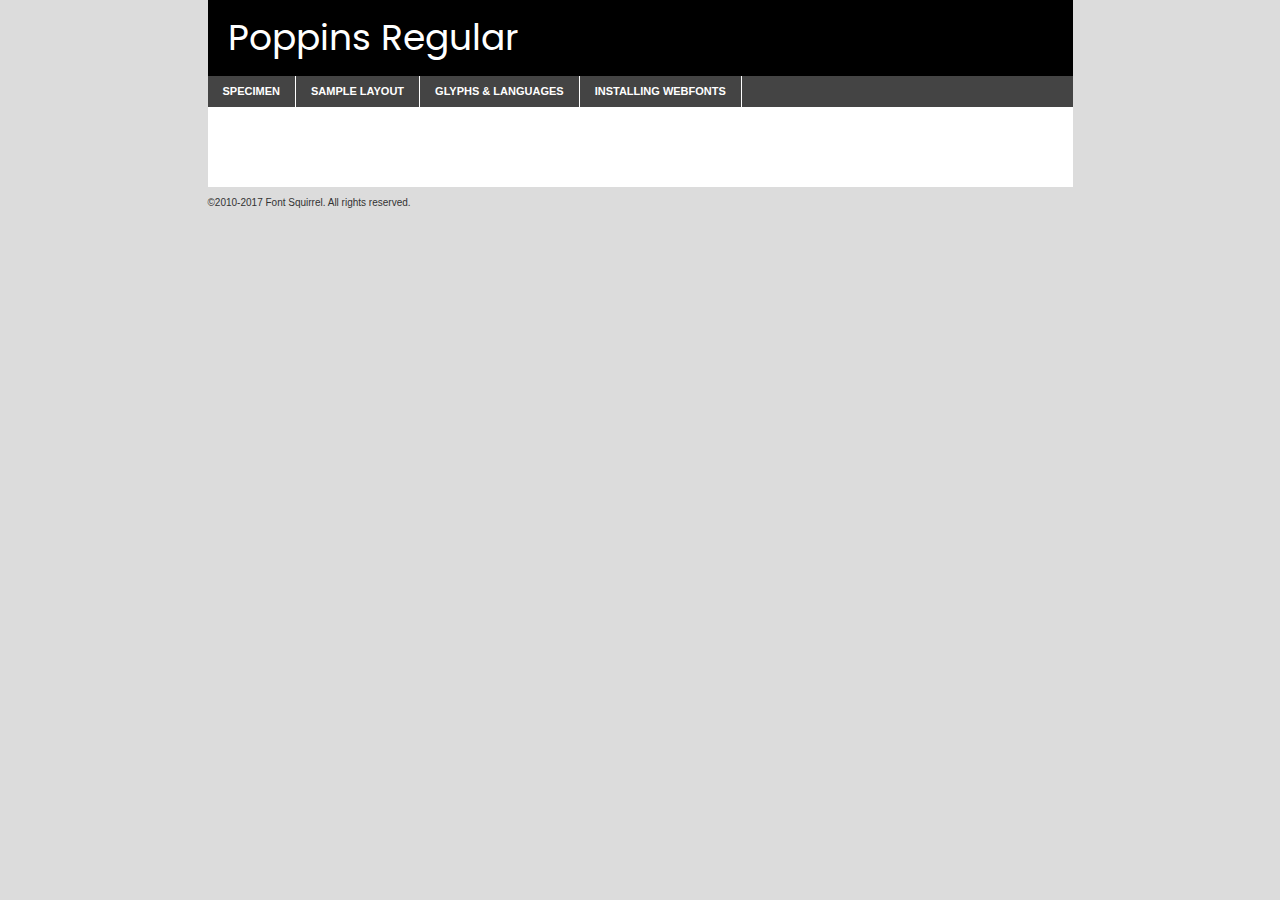
<file: docs/components/fonts/poppins-regular-demo.html>
<!DOCTYPE html PUBLIC "-//W3C//DTD XHTML 1.0 Transitional//EN"
	"http://www.w3.org/TR/xhtml1/DTD/xhtml1-transitional.dtd">

<html xmlns="http://www.w3.org/1999/xhtml" xml:lang="en" lang="en">
<head>
	<meta http-equiv="Content-Type" content="text/html; charset=utf-8" />
	<script src="http://ajax.googleapis.com/ajax/libs/jquery/1.7.2/jquery.min.js" type="text/javascript" charset="utf-8"></script>
	<script type="text/javascript">
	(function($){$.fn.easyTabs=function(option){var param=jQuery.extend({fadeSpeed:"fast",defaultContent:1,activeClass:'active'},option);$(this).each(function(){var thisId="#"+this.id;if(param.defaultContent==''){param.defaultContent=1;}
	if(typeof param.defaultContent=="number")
	{var defaultTab=$(thisId+" .tabs li:eq("+(param.defaultContent-1)+") a").attr('href').substr(1);}else{var defaultTab=param.defaultContent;}
	$(thisId+" .tabs li a").each(function(){var tabToHide=$(this).attr('href').substr(1);$("#"+tabToHide).addClass('easytabs-tab-content');});hideAll();changeContent(defaultTab);function hideAll(){$(thisId+" .easytabs-tab-content").hide();}
	function changeContent(tabId){hideAll();$(thisId+" .tabs li").removeClass(param.activeClass);$(thisId+" .tabs li a[href=#"+tabId+"]").closest('li').addClass(param.activeClass);if(param.fadeSpeed!="none")
	{$(thisId+" #"+tabId).fadeIn(param.fadeSpeed);}else{$(thisId+" #"+tabId).show();}}
	$(thisId+" .tabs li").click(function(){var tabId=$(this).find('a').attr('href').substr(1);changeContent(tabId);return false;});});}})(jQuery);
	</script>
	<link rel="stylesheet" href="specimen_files/specimen_stylesheet.css" type="text/css" charset="utf-8" />
	<link rel="stylesheet" href="stylesheet.css" type="text/css" charset="utf-8" />

	<style type="text/css">
					body{
				font-family: 'poppinsregular';
							}
		</style>

	<title>Poppins Regular Specimen</title>
	
	
	<script type="text/javascript" charset="utf-8">
		$(document).ready(function() {
			$('#container').easyTabs({defaultContent:1});
		});
	</script>
</head>

<body>
<div id="container">
	<div id="header">
		Poppins Regular	</div>
	<ul class="tabs">
		<li><a href="#specimen">Specimen</a></li>
		<li><a href="#layout">Sample Layout</a></li>
				<li><a href="#glyphs">Glyphs &amp; Languages</a></li>
		<li><a href="#installing">Installing Webfonts</a></li>
		
	</ul>
	
	<div id="main_content">

		
			<div id="specimen">
		
				<div class="section">
					<div class="grid12 firstcol">
						<div class="huge">AaBb</div>
					</div>
				</div>
		
				<div class="section">
					<div class="glyph_range">A&#x200B;B&#x200b;C&#x200b;D&#x200b;E&#x200b;F&#x200b;G&#x200b;H&#x200b;I&#x200b;J&#x200b;K&#x200b;L&#x200b;M&#x200b;N&#x200b;O&#x200b;P&#x200b;Q&#x200b;R&#x200b;S&#x200b;T&#x200b;U&#x200b;V&#x200b;W&#x200b;X&#x200b;Y&#x200b;Z&#x200b;a&#x200b;b&#x200b;c&#x200b;d&#x200b;e&#x200b;f&#x200b;g&#x200b;h&#x200b;i&#x200b;j&#x200b;k&#x200b;l&#x200b;m&#x200b;n&#x200b;o&#x200b;p&#x200b;q&#x200b;r&#x200b;s&#x200b;t&#x200b;u&#x200b;v&#x200b;w&#x200b;x&#x200b;y&#x200b;z&#x200b;1&#x200b;2&#x200b;3&#x200b;4&#x200b;5&#x200b;6&#x200b;7&#x200b;8&#x200b;9&#x200b;0&#x200b;&amp;&#x200b;.&#x200b;,&#x200b;?&#x200b;!&#x200b;&#64;&#x200b;(&#x200b;)&#x200b;#&#x200b;$&#x200b;%&#x200b;*&#x200b;+&#x200b;-&#x200b;=&#x200b;:&#x200b;;</div>
				</div>
				<div class="section">
					<div class="grid12 firstcol">
						<table class="sample_table">
							<tr><td>10</td><td class="size10">abcdefghijklmnopqrstuvwxyzABCDEFGHIJKLMNOPQRSTUVWXYZ0123456789abcdefghijklmnopqrstuvwxyzABCDEFGHIJKLMNOPQRSTUVWXYZ0123456789abcdefghijklmnopqrstuvwxyzABCDEFGHIJKLMNOPQRSTUVWXYZ</td></tr>
							<tr><td>11</td><td class="size11">abcdefghijklmnopqrstuvwxyzABCDEFGHIJKLMNOPQRSTUVWXYZ0123456789abcdefghijklmnopqrstuvwxyzABCDEFGHIJKLMNOPQRSTUVWXYZ0123456789abcdefghijklmnopqrstuvwxyzABCDEFGHIJKLMNOPQRSTUVWXYZ</td></tr>
							<tr><td>12</td><td class="size12">abcdefghijklmnopqrstuvwxyzABCDEFGHIJKLMNOPQRSTUVWXYZ0123456789abcdefghijklmnopqrstuvwxyzABCDEFGHIJKLMNOPQRSTUVWXYZ0123456789abcdefghijklmnopqrstuvwxyzABCDEFGHIJKLMNOPQRSTUVWXYZ</td></tr>
							<tr><td>13</td><td class="size13">abcdefghijklmnopqrstuvwxyzABCDEFGHIJKLMNOPQRSTUVWXYZ0123456789abcdefghijklmnopqrstuvwxyzABCDEFGHIJKLMNOPQRSTUVWXYZ0123456789abcdefghijklmnopqrstuvwxyzABCDEFGHIJKLMNOPQRSTUVWXYZ</td></tr>
							<tr><td>14</td><td class="size14">abcdefghijklmnopqrstuvwxyzABCDEFGHIJKLMNOPQRSTUVWXYZ0123456789abcdefghijklmnopqrstuvwxyzABCDEFGHIJKLMNOPQRSTUVWXYZ0123456789abcdefghijklmnopqrstuvwxyzABCDEFGHIJKLMNOPQRSTUVWXYZ</td></tr>
							<tr><td>16</td><td class="size16">abcdefghijklmnopqrstuvwxyzABCDEFGHIJKLMNOPQRSTUVWXYZ0123456789abcdefghijklmnopqrstuvwxyzABCDEFGHIJKLMNOPQRSTUVWXYZ</td></tr>
							<tr><td>18</td><td class="size18">abcdefghijklmnopqrstuvwxyzABCDEFGHIJKLMNOPQRSTUVWXYZ0123456789abcdefghijklmnopqrstuvwxyzABCDEFGHIJKLMNOPQRSTUVWXYZ</td></tr>
							<tr><td>20</td><td class="size20">abcdefghijklmnopqrstuvwxyzABCDEFGHIJKLMNOPQRSTUVWXYZ0123456789abcdefghijklmnopqrstuvwxyzABCDEFGHIJKLMNOPQRSTUVWXYZ</td></tr>
							<tr><td>24</td><td class="size24">abcdefghijklmnopqrstuvwxyzABCDEFGHIJKLMNOPQRSTUVWXYZ0123456789abcdefghijklmnopqrstuvwxyzABCDEFGHIJKLMNOPQRSTUVWXYZ</td></tr>
							<tr><td>30</td><td class="size30">abcdefghijklmnopqrstuvwxyzABCDEFGHIJKLMNOPQRSTUVWXYZ0123456789abcdefghijklmnopqrstuvwxyzABCDEFGHIJKLMNOPQRSTUVWXYZ</td></tr>
							<tr><td>36</td><td class="size36">abcdefghijklmnopqrstuvwxyzABCDEFGHIJKLMNOPQRSTUVWXYZ0123456789abcdefghijklmnopqrstuvwxyzABCDEFGHIJKLMNOPQRSTUVWXYZ</td></tr>
							<tr><td>48</td><td class="size48">abcdefghijklmnopqrstuvwxyzABCDEFGHIJKLMNOPQRSTUVWXYZ0123456789abcdefghijklmnopqrstuvwxyzABCDEFGHIJKLMNOPQRSTUVWXYZ</td></tr>
							<tr><td>60</td><td class="size60">abcdefghijklmnopqrstuvwxyzABCDEFGHIJKLMNOPQRSTUVWXYZ0123456789abcdefghijklmnopqrstuvwxyzABCDEFGHIJKLMNOPQRSTUVWXYZ</td></tr>
							<tr><td>72</td><td class="size72">abcdefghijklmnopqrstuvwxyzABCDEFGHIJKLMNOPQRSTUVWXYZ0123456789abcdefghijklmnopqrstuvwxyzABCDEFGHIJKLMNOPQRSTUVWXYZ</td></tr>
							<tr><td>90</td><td class="size90">abcdefghijklmnopqrstuvwxyzABCDEFGHIJKLMNOPQRSTUVWXYZ0123456789abcdefghijklmnopqrstuvwxyzABCDEFGHIJKLMNOPQRSTUVWXYZ</td></tr>
						</table>
				
					</div>
			
				</div>
		
		
		
								<div class="section" id="bodycomparison">


										<div id="xheight">
				<div class="fontbody">&#x25FC;&#x25FC;&#x25FC;&#x25FC;&#x25FC;&#x25FC;&#x25FC;&#x25FC;&#x25FC;&#x25FC;&#x25FC;&#x25FC;&#x25FC;&#x25FC;&#x25FC;&#x25FC;&#x25FC;&#x25FC;&#x25FC;&#x25FC;&#x25FC;&#x25FC;&#x25FC;&#x25FC;&#x25FC;&#x25FC;&#x25FC;&#x25FC;&#x25FC;&#x25FC;&#x25FC;&#x25FC;&#x25FC;&#x25FC;&#x25FC;&#x25FC;&#x25FC;&#x25FC;&#x25FC;&#x25FC;&#x25FC;&#x25FC;&#x25FC;&#x25FC;&#x25FC;&#x25FC;&#x25FC;&#x25FC;&#x25FC;&#x25FC;&#x25FC;&#x25FC;&#x25FC;&#x25FC;&#x25FC;&#x25FC;&#x25FC;&#x25FC;&#x25FC;&#x25FC;&#x25FC;&#x25FC;&#x25FC;&#x25FC;&#x25FC;&#x25FC;&#x25FC;&#x25FC;&#x25FC;&#x25FC;&#x25FC;&#x25FC;&#x25FC;&#x25FC;&#x25FC;&#x25FC;&#x25FC;&#x25FC;&#x25FC;&#x25FC;&#x25FC;&#x25FC;&#x25FC;&#x25FC;&#x25FC;&#x25FC;&#x25FC;&#x25FC;&#x25FC;&#x25FC;&#x25FC;&#x25FC;&#x25FC;&#x25FC;&#x25FC;&#x25FC;&#x25FC;&#x25FC;&#x25FC;body</div><div class="arialbody">body</div><div class="verdanabody">body</div><div class="georgiabody">body</div></div>
										<div class="fontbody" style="z-index:1">
											body<span>Poppins Regular</span>
										</div>
										<div class="arialbody" style="z-index:1">
											body<span>Arial</span>
										</div>
										<div class="verdanabody" style="z-index:1">
											body<span>Verdana</span>
										</div>
										<div class="georgiabody" style="z-index:1">
											body<span>Georgia</span>
										</div>



								</div>
		
		
				<div class="section psample psample_row1" id="">
					
					<div class="grid2 firstcol">
						<p class="size10"><span>10.</span>Aenean lacinia bibendum nulla sed consectetur. Fusce dapibus, tellus ac cursus commodo, tortor mauris condimentum nibh, ut fermentum massa justo sit amet risus. Nullam id dolor id nibh ultricies vehicula ut id elit. Cum sociis natoque penatibus et magnis dis parturient montes, nascetur ridiculus mus. Nulla vitae elit libero, a pharetra augue.</p>
			
					</div>
					<div class="grid3">
						<p class="size11"><span>11.</span>Aenean lacinia bibendum nulla sed consectetur. Fusce dapibus, tellus ac cursus commodo, tortor mauris condimentum nibh, ut fermentum massa justo sit amet risus. Nullam id dolor id nibh ultricies vehicula ut id elit. Cum sociis natoque penatibus et magnis dis parturient montes, nascetur ridiculus mus. Nulla vitae elit libero, a pharetra augue.</p>
			
					</div>
					<div class="grid3">
						<p class="size12"><span>12.</span>Aenean lacinia bibendum nulla sed consectetur. Fusce dapibus, tellus ac cursus commodo, tortor mauris condimentum nibh, ut fermentum massa justo sit amet risus. Nullam id dolor id nibh ultricies vehicula ut id elit. Cum sociis natoque penatibus et magnis dis parturient montes, nascetur ridiculus mus. Nulla vitae elit libero, a pharetra augue.</p>
			
					</div>
					<div class="grid4">
						<p class="size13"><span>13.</span>Aenean lacinia bibendum nulla sed consectetur. Fusce dapibus, tellus ac cursus commodo, tortor mauris condimentum nibh, ut fermentum massa justo sit amet risus. Nullam id dolor id nibh ultricies vehicula ut id elit. Cum sociis natoque penatibus et magnis dis parturient montes, nascetur ridiculus mus. Nulla vitae elit libero, a pharetra augue.</p>
			
					</div>
					<div class="white_blend"></div>
					
				</div>
				<div class="section psample psample_row2" id="">
					<div class="grid3 firstcol">
						<p class="size14"><span>14.</span>Aenean lacinia bibendum nulla sed consectetur. Fusce dapibus, tellus ac cursus commodo, tortor mauris condimentum nibh, ut fermentum massa justo sit amet risus. Nullam id dolor id nibh ultricies vehicula ut id elit. Cum sociis natoque penatibus et magnis dis parturient montes, nascetur ridiculus mus. Nulla vitae elit libero, a pharetra augue.</p>
			
					</div>
					<div class="grid4">
						<p class="size16"><span>16.</span>Aenean lacinia bibendum nulla sed consectetur. Fusce dapibus, tellus ac cursus commodo, tortor mauris condimentum nibh, ut fermentum massa justo sit amet risus. Nullam id dolor id nibh ultricies vehicula ut id elit. Cum sociis natoque penatibus et magnis dis parturient montes, nascetur ridiculus mus. Nulla vitae elit libero, a pharetra augue.</p>
			
					</div>
					<div class="grid5">
						<p class="size18"><span>18.</span>Aenean lacinia bibendum nulla sed consectetur. Fusce dapibus, tellus ac cursus commodo, tortor mauris condimentum nibh, ut fermentum massa justo sit amet risus. Nullam id dolor id nibh ultricies vehicula ut id elit. Cum sociis natoque penatibus et magnis dis parturient montes, nascetur ridiculus mus. Nulla vitae elit libero, a pharetra augue.</p>
			
					</div>

					<div class="white_blend"></div>

				</div>
				
				<div class="section psample psample_row3" id="">
					<div class="grid5 firstcol">
						<p class="size20"><span>20.</span>Aenean lacinia bibendum nulla sed consectetur. Fusce dapibus, tellus ac cursus commodo, tortor mauris condimentum nibh, ut fermentum massa justo sit amet risus. Nullam id dolor id nibh ultricies vehicula ut id elit. Cum sociis natoque penatibus et magnis dis parturient montes, nascetur ridiculus mus. Nulla vitae elit libero, a pharetra augue.</p>
					</div>
					<div class="grid7">
						<p class="size24"><span>24.</span>Aenean lacinia bibendum nulla sed consectetur. Fusce dapibus, tellus ac cursus commodo, tortor mauris condimentum nibh, ut fermentum massa justo sit amet risus. Nullam id dolor id nibh ultricies vehicula ut id elit. Cum sociis natoque penatibus et magnis dis parturient montes, nascetur ridiculus mus. Nulla vitae elit libero, a pharetra augue.</p>
					</div>
					
					<div class="white_blend"></div>
					
				</div>
				
				<div class="section psample psample_row4" id="">
					<div class="grid12 firstcol">
						<p class="size30"><span>30.</span>Aenean lacinia bibendum nulla sed consectetur. Fusce dapibus, tellus ac cursus commodo, tortor mauris condimentum nibh, ut fermentum massa justo sit amet risus. Nullam id dolor id nibh ultricies vehicula ut id elit. Cum sociis natoque penatibus et magnis dis parturient montes, nascetur ridiculus mus. Nulla vitae elit libero, a pharetra augue.</p>
					</div>
					<div class="white_blend"></div>
					
				</div>
				
				
				
				<div class="section psample psample_row1 fullreverse">
					<div class="grid2 firstcol">
						<p class="size10"><span>10.</span>Aenean lacinia bibendum nulla sed consectetur. Fusce dapibus, tellus ac cursus commodo, tortor mauris condimentum nibh, ut fermentum massa justo sit amet risus. Nullam id dolor id nibh ultricies vehicula ut id elit. Cum sociis natoque penatibus et magnis dis parturient montes, nascetur ridiculus mus. Nulla vitae elit libero, a pharetra augue.</p>
			
					</div>
					<div class="grid3">
						<p class="size11"><span>11.</span>Aenean lacinia bibendum nulla sed consectetur. Fusce dapibus, tellus ac cursus commodo, tortor mauris condimentum nibh, ut fermentum massa justo sit amet risus. Nullam id dolor id nibh ultricies vehicula ut id elit. Cum sociis natoque penatibus et magnis dis parturient montes, nascetur ridiculus mus. Nulla vitae elit libero, a pharetra augue.</p>
			
					</div>
					<div class="grid3">
						<p class="size12"><span>12.</span>Aenean lacinia bibendum nulla sed consectetur. Fusce dapibus, tellus ac cursus commodo, tortor mauris condimentum nibh, ut fermentum massa justo sit amet risus. Nullam id dolor id nibh ultricies vehicula ut id elit. Cum sociis natoque penatibus et magnis dis parturient montes, nascetur ridiculus mus. Nulla vitae elit libero, a pharetra augue.</p>
			
					</div>
					<div class="grid4">
						<p class="size13"><span>13.</span>Aenean lacinia bibendum nulla sed consectetur. Fusce dapibus, tellus ac cursus commodo, tortor mauris condimentum nibh, ut fermentum massa justo sit amet risus. Nullam id dolor id nibh ultricies vehicula ut id elit. Cum sociis natoque penatibus et magnis dis parturient montes, nascetur ridiculus mus. Nulla vitae elit libero, a pharetra augue.</p>
			
					</div>
					<div class="black_blend"></div>
					
				</div>
				
				<div class="section psample psample_row2 fullreverse">
					<div class="grid3 firstcol">
						<p class="size14"><span>14.</span>Aenean lacinia bibendum nulla sed consectetur. Fusce dapibus, tellus ac cursus commodo, tortor mauris condimentum nibh, ut fermentum massa justo sit amet risus. Nullam id dolor id nibh ultricies vehicula ut id elit. Cum sociis natoque penatibus et magnis dis parturient montes, nascetur ridiculus mus. Nulla vitae elit libero, a pharetra augue.</p>
			
					</div>
					<div class="grid4">
						<p class="size16"><span>16.</span>Aenean lacinia bibendum nulla sed consectetur. Fusce dapibus, tellus ac cursus commodo, tortor mauris condimentum nibh, ut fermentum massa justo sit amet risus. Nullam id dolor id nibh ultricies vehicula ut id elit. Cum sociis natoque penatibus et magnis dis parturient montes, nascetur ridiculus mus. Nulla vitae elit libero, a pharetra augue.</p>
			
					</div>
					<div class="grid5">
						<p class="size18"><span>18.</span>Aenean lacinia bibendum nulla sed consectetur. Fusce dapibus, tellus ac cursus commodo, tortor mauris condimentum nibh, ut fermentum massa justo sit amet risus. Nullam id dolor id nibh ultricies vehicula ut id elit. Cum sociis natoque penatibus et magnis dis parturient montes, nascetur ridiculus mus. Nulla vitae elit libero, a pharetra augue.</p>
			
					</div>
					<div class="black_blend"></div>

				</div>
				
				<div class="section psample fullreverse psample_row3" id="">
					<div class="grid5 firstcol">
						<p class="size20"><span>20.</span>Aenean lacinia bibendum nulla sed consectetur. Fusce dapibus, tellus ac cursus commodo, tortor mauris condimentum nibh, ut fermentum massa justo sit amet risus. Nullam id dolor id nibh ultricies vehicula ut id elit. Cum sociis natoque penatibus et magnis dis parturient montes, nascetur ridiculus mus. Nulla vitae elit libero, a pharetra augue.</p>
					</div>
					<div class="grid7">
						<p class="size24"><span>24.</span>Aenean lacinia bibendum nulla sed consectetur. Fusce dapibus, tellus ac cursus commodo, tortor mauris condimentum nibh, ut fermentum massa justo sit amet risus. Nullam id dolor id nibh ultricies vehicula ut id elit. Cum sociis natoque penatibus et magnis dis parturient montes, nascetur ridiculus mus. Nulla vitae elit libero, a pharetra augue.</p>
					</div>
					
					<div class="black_blend"></div>
					
				</div>
				
				<div class="section psample fullreverse psample_row4" id="" style="border-bottom: 20px #000 solid;">
					<div class="grid12 firstcol">
						<p class="size30"><span>30.</span>Aenean lacinia bibendum nulla sed consectetur. Fusce dapibus, tellus ac cursus commodo, tortor mauris condimentum nibh, ut fermentum massa justo sit amet risus. Nullam id dolor id nibh ultricies vehicula ut id elit. Cum sociis natoque penatibus et magnis dis parturient montes, nascetur ridiculus mus. Nulla vitae elit libero, a pharetra augue.</p>
					</div>
					<div class="black_blend"></div>
					
				</div>
				
				
				
				
			</div>
			
			<div id="layout">
				
				<div class="section">
					
					<div class="grid12 firstcol">
						<h1>Lorem Ipsum Dolor</h1>
						<h2>Etiam porta sem malesuada magna mollis euismod</h2>
						
						<p class="byline">By <a href="#link">Aenean Lacinia</a></p>
					</div>
				</div>
				<div class="section">
					<div class="grid8 firstcol">
						<p class="large">Donec sed odio dui. Morbi leo risus, porta ac consectetur ac, vestibulum at eros. Fusce dapibus, tellus ac cursus commodo, tortor mauris condimentum nibh, ut fermentum massa justo sit amet risus. </p>

						
						<h3>Pellentesque ornare sem</h3>

						<p>Maecenas sed diam eget risus varius blandit sit amet non magna. Maecenas faucibus mollis interdum. Donec ullamcorper nulla non metus auctor fringilla. Nullam id dolor id nibh ultricies vehicula ut id elit. Nullam id dolor id nibh ultricies vehicula ut id elit. </p>

						<p>Aenean eu leo quam. Pellentesque ornare sem lacinia quam venenatis vestibulum. Lorem ipsum dolor sit amet, consectetur adipiscing elit. Cum sociis natoque penatibus et magnis dis parturient montes, nascetur ridiculus mus. </p>

						<p>Nulla vitae elit libero, a pharetra augue. Praesent commodo cursus magna, vel scelerisque nisl consectetur et. Aenean lacinia bibendum nulla sed consectetur. </p>

						<p>Nullam quis risus eget urna mollis ornare vel eu leo. Nullam quis risus eget urna mollis ornare vel eu leo. Maecenas sed diam eget risus varius blandit sit amet non magna. Donec ullamcorper nulla non metus auctor fringilla. </p>

						<h3>Cras mattis consectetur</h3>

						<p>Aenean eu leo quam. Pellentesque ornare sem lacinia quam venenatis vestibulum. Aenean lacinia bibendum nulla sed consectetur. Integer posuere erat a ante venenatis dapibus posuere velit aliquet. Cras mattis consectetur purus sit amet fermentum. </p>

						<p>Nullam id dolor id nibh ultricies vehicula ut id elit. Nullam quis risus eget urna mollis ornare vel eu leo. Cras mattis consectetur purus sit amet fermentum.</p>
					</div>
					
					<div class="grid4 sidebar">
						
						<div class="box reverse">
							<p class="last">Nullam quis risus eget urna mollis ornare vel eu leo. Donec ullamcorper nulla non metus auctor fringilla. Cras mattis consectetur purus sit amet fermentum. Sed posuere consectetur est at lobortis. Lorem ipsum dolor sit amet, consectetur adipiscing elit. </p>
						</div>
						
						<p class="caption">Maecenas sed diam eget risus varius.</p>

						<p>Vestibulum id ligula porta felis euismod semper. Integer posuere erat a ante venenatis dapibus posuere velit aliquet. Vestibulum id ligula porta felis euismod semper. Sed posuere consectetur est at lobortis. Maecenas sed diam eget risus varius blandit sit amet non magna. Fusce dapibus, tellus ac cursus commodo, tortor mauris condimentum nibh, ut fermentum massa justo sit amet risus. </p>

					

						<p>Duis mollis, est non commodo luctus, nisi erat porttitor ligula, eget lacinia odio sem nec elit. Aenean lacinia bibendum nulla sed consectetur. Vivamus sagittis lacus vel augue laoreet rutrum faucibus dolor auctor. Aenean lacinia bibendum nulla sed consectetur. Nullam quis risus eget urna mollis ornare vel eu leo. </p>

						<p>Praesent commodo cursus magna, vel scelerisque nisl consectetur et. Donec ullamcorper nulla non metus auctor fringilla. Maecenas faucibus mollis interdum. Fusce dapibus, tellus ac cursus commodo, tortor mauris condimentum nibh, ut fermentum massa justo sit amet risus. </p>

					</div>
				</div>
				
			</div>


			



		<div id="glyphs">
			<div class="section">
				<div class="grid12 firstcol">
			
				<h1>Language Support</h1>
				<p>The subset of Poppins Regular in this kit supports the following languages:<br />
			
					Albanian, Basque, Breton, Chamorro, Danish, Dutch, English, Faroese, Finnish, French, Frisian, Galician, German, Icelandic, Italian, Malagasy, Norwegian, Portuguese, Spanish, Alsatian, Aragonese, Arapaho, Arrernte, Asturian, Aymara, Bislama, Cebuano, Corsican, Fijian, French_creole, Genoese, Gilbertese, Greenlandic, Haitian_creole, Hiligaynon, Hmong, Hopi, Ibanag, Iloko_ilokano, Indonesian, Interglossa_glosa, Interlingua, Irish_gaelic, Jerriais, Lojban, Lombard, Luxembourgeois, Manx, Mohawk, Norfolk_pitcairnese, Occitan, Oromo, Pangasinan, Papiamento, Piedmontese, Potawatomi, Rhaeto-romance, Romansh, Rotokas, Sami_lule, Samoan, Sardinian, Scots_gaelic, Seychelles_creole, Shona, Sicilian, Somali, Southern_ndebele, Swahili, Swati_swazi, Tagalog_filipino_pilipino, Tetum, Tok_pisin, Uyghur_latinized, Volapuk, Walloon, Warlpiri, Xhosa, Yapese, Zulu, Latinbasic, Ubasic, Demo				</p>
				<h1>Glyph Chart</h1>
				<p>The subset of Poppins Regular in this kit includes all the glyphs listed below. Unicode entities are included above each glyph to help you insert individual characters into your layout.</p>
				<div id="glyph_chart">
			
																														 <div><p>&amp;#13;</p>&#13;</div>
																				 <div><p>&amp;#32;</p>&#32;</div>
																				 <div><p>&amp;#33;</p>&#33;</div>
																				 <div><p>&amp;#34;</p>&#34;</div>
																				 <div><p>&amp;#35;</p>&#35;</div>
																				 <div><p>&amp;#36;</p>&#36;</div>
																				 <div><p>&amp;#37;</p>&#37;</div>
																				 <div><p>&amp;#38;</p>&#38;</div>
																				 <div><p>&amp;#39;</p>&#39;</div>
																				 <div><p>&amp;#40;</p>&#40;</div>
																				 <div><p>&amp;#41;</p>&#41;</div>
																				 <div><p>&amp;#42;</p>&#42;</div>
																				 <div><p>&amp;#43;</p>&#43;</div>
																				 <div><p>&amp;#44;</p>&#44;</div>
																				 <div><p>&amp;#45;</p>&#45;</div>
																				 <div><p>&amp;#46;</p>&#46;</div>
																				 <div><p>&amp;#47;</p>&#47;</div>
																				 <div><p>&amp;#48;</p>&#48;</div>
																				 <div><p>&amp;#49;</p>&#49;</div>
																				 <div><p>&amp;#50;</p>&#50;</div>
																				 <div><p>&amp;#51;</p>&#51;</div>
																				 <div><p>&amp;#52;</p>&#52;</div>
																				 <div><p>&amp;#53;</p>&#53;</div>
																				 <div><p>&amp;#54;</p>&#54;</div>
																				 <div><p>&amp;#55;</p>&#55;</div>
																				 <div><p>&amp;#56;</p>&#56;</div>
																				 <div><p>&amp;#57;</p>&#57;</div>
																				 <div><p>&amp;#58;</p>&#58;</div>
																				 <div><p>&amp;#59;</p>&#59;</div>
																				 <div><p>&amp;#60;</p>&#60;</div>
																				 <div><p>&amp;#61;</p>&#61;</div>
																				 <div><p>&amp;#62;</p>&#62;</div>
																				 <div><p>&amp;#63;</p>&#63;</div>
																				 <div><p>&amp;#64;</p>&#64;</div>
																				 <div><p>&amp;#65;</p>&#65;</div>
																				 <div><p>&amp;#66;</p>&#66;</div>
																				 <div><p>&amp;#67;</p>&#67;</div>
																				 <div><p>&amp;#68;</p>&#68;</div>
																				 <div><p>&amp;#69;</p>&#69;</div>
																				 <div><p>&amp;#70;</p>&#70;</div>
																				 <div><p>&amp;#71;</p>&#71;</div>
																				 <div><p>&amp;#72;</p>&#72;</div>
																				 <div><p>&amp;#73;</p>&#73;</div>
																				 <div><p>&amp;#74;</p>&#74;</div>
																				 <div><p>&amp;#75;</p>&#75;</div>
																				 <div><p>&amp;#76;</p>&#76;</div>
																				 <div><p>&amp;#77;</p>&#77;</div>
																				 <div><p>&amp;#78;</p>&#78;</div>
																				 <div><p>&amp;#79;</p>&#79;</div>
																				 <div><p>&amp;#80;</p>&#80;</div>
																				 <div><p>&amp;#81;</p>&#81;</div>
																				 <div><p>&amp;#82;</p>&#82;</div>
																				 <div><p>&amp;#83;</p>&#83;</div>
																				 <div><p>&amp;#84;</p>&#84;</div>
																				 <div><p>&amp;#85;</p>&#85;</div>
																				 <div><p>&amp;#86;</p>&#86;</div>
																				 <div><p>&amp;#87;</p>&#87;</div>
																				 <div><p>&amp;#88;</p>&#88;</div>
																				 <div><p>&amp;#89;</p>&#89;</div>
																				 <div><p>&amp;#90;</p>&#90;</div>
																				 <div><p>&amp;#91;</p>&#91;</div>
																				 <div><p>&amp;#92;</p>&#92;</div>
																				 <div><p>&amp;#93;</p>&#93;</div>
																				 <div><p>&amp;#94;</p>&#94;</div>
																				 <div><p>&amp;#95;</p>&#95;</div>
																				 <div><p>&amp;#96;</p>&#96;</div>
																				 <div><p>&amp;#97;</p>&#97;</div>
																				 <div><p>&amp;#98;</p>&#98;</div>
																				 <div><p>&amp;#99;</p>&#99;</div>
																				 <div><p>&amp;#100;</p>&#100;</div>
																				 <div><p>&amp;#101;</p>&#101;</div>
																				 <div><p>&amp;#102;</p>&#102;</div>
																				 <div><p>&amp;#103;</p>&#103;</div>
																				 <div><p>&amp;#104;</p>&#104;</div>
																				 <div><p>&amp;#105;</p>&#105;</div>
																				 <div><p>&amp;#106;</p>&#106;</div>
																				 <div><p>&amp;#107;</p>&#107;</div>
																				 <div><p>&amp;#108;</p>&#108;</div>
																				 <div><p>&amp;#109;</p>&#109;</div>
																				 <div><p>&amp;#110;</p>&#110;</div>
																				 <div><p>&amp;#111;</p>&#111;</div>
																				 <div><p>&amp;#112;</p>&#112;</div>
																				 <div><p>&amp;#113;</p>&#113;</div>
																				 <div><p>&amp;#114;</p>&#114;</div>
																				 <div><p>&amp;#115;</p>&#115;</div>
																				 <div><p>&amp;#116;</p>&#116;</div>
																				 <div><p>&amp;#117;</p>&#117;</div>
																				 <div><p>&amp;#118;</p>&#118;</div>
																				 <div><p>&amp;#119;</p>&#119;</div>
																				 <div><p>&amp;#120;</p>&#120;</div>
																				 <div><p>&amp;#121;</p>&#121;</div>
																				 <div><p>&amp;#122;</p>&#122;</div>
																				 <div><p>&amp;#123;</p>&#123;</div>
																				 <div><p>&amp;#124;</p>&#124;</div>
																				 <div><p>&amp;#125;</p>&#125;</div>
																				 <div><p>&amp;#126;</p>&#126;</div>
																				 <div><p>&amp;#160;</p>&#160;</div>
																				 <div><p>&amp;#161;</p>&#161;</div>
																				 <div><p>&amp;#162;</p>&#162;</div>
																				 <div><p>&amp;#163;</p>&#163;</div>
																				 <div><p>&amp;#164;</p>&#164;</div>
																				 <div><p>&amp;#165;</p>&#165;</div>
																				 <div><p>&amp;#166;</p>&#166;</div>
																				 <div><p>&amp;#167;</p>&#167;</div>
																				 <div><p>&amp;#168;</p>&#168;</div>
																				 <div><p>&amp;#169;</p>&#169;</div>
																				 <div><p>&amp;#170;</p>&#170;</div>
																				 <div><p>&amp;#171;</p>&#171;</div>
																				 <div><p>&amp;#172;</p>&#172;</div>
																				 <div><p>&amp;#173;</p>&#173;</div>
																				 <div><p>&amp;#174;</p>&#174;</div>
																				 <div><p>&amp;#175;</p>&#175;</div>
																				 <div><p>&amp;#176;</p>&#176;</div>
																				 <div><p>&amp;#177;</p>&#177;</div>
																				 <div><p>&amp;#178;</p>&#178;</div>
																				 <div><p>&amp;#179;</p>&#179;</div>
																				 <div><p>&amp;#180;</p>&#180;</div>
																				 <div><p>&amp;#181;</p>&#181;</div>
																				 <div><p>&amp;#182;</p>&#182;</div>
																				 <div><p>&amp;#183;</p>&#183;</div>
																				 <div><p>&amp;#184;</p>&#184;</div>
																				 <div><p>&amp;#185;</p>&#185;</div>
																				 <div><p>&amp;#186;</p>&#186;</div>
																				 <div><p>&amp;#187;</p>&#187;</div>
																				 <div><p>&amp;#188;</p>&#188;</div>
																				 <div><p>&amp;#189;</p>&#189;</div>
																				 <div><p>&amp;#190;</p>&#190;</div>
																				 <div><p>&amp;#191;</p>&#191;</div>
																				 <div><p>&amp;#192;</p>&#192;</div>
																				 <div><p>&amp;#193;</p>&#193;</div>
																				 <div><p>&amp;#194;</p>&#194;</div>
																				 <div><p>&amp;#195;</p>&#195;</div>
																				 <div><p>&amp;#196;</p>&#196;</div>
																				 <div><p>&amp;#197;</p>&#197;</div>
																				 <div><p>&amp;#198;</p>&#198;</div>
																				 <div><p>&amp;#199;</p>&#199;</div>
																				 <div><p>&amp;#200;</p>&#200;</div>
																				 <div><p>&amp;#201;</p>&#201;</div>
																				 <div><p>&amp;#202;</p>&#202;</div>
																				 <div><p>&amp;#203;</p>&#203;</div>
																				 <div><p>&amp;#204;</p>&#204;</div>
																				 <div><p>&amp;#205;</p>&#205;</div>
																				 <div><p>&amp;#206;</p>&#206;</div>
																				 <div><p>&amp;#207;</p>&#207;</div>
																				 <div><p>&amp;#208;</p>&#208;</div>
																				 <div><p>&amp;#209;</p>&#209;</div>
																				 <div><p>&amp;#210;</p>&#210;</div>
																				 <div><p>&amp;#211;</p>&#211;</div>
																				 <div><p>&amp;#212;</p>&#212;</div>
																				 <div><p>&amp;#213;</p>&#213;</div>
																				 <div><p>&amp;#214;</p>&#214;</div>
																				 <div><p>&amp;#215;</p>&#215;</div>
																				 <div><p>&amp;#216;</p>&#216;</div>
																				 <div><p>&amp;#217;</p>&#217;</div>
																				 <div><p>&amp;#218;</p>&#218;</div>
																				 <div><p>&amp;#219;</p>&#219;</div>
																				 <div><p>&amp;#220;</p>&#220;</div>
																				 <div><p>&amp;#221;</p>&#221;</div>
																				 <div><p>&amp;#222;</p>&#222;</div>
																				 <div><p>&amp;#223;</p>&#223;</div>
																				 <div><p>&amp;#224;</p>&#224;</div>
																				 <div><p>&amp;#225;</p>&#225;</div>
																				 <div><p>&amp;#226;</p>&#226;</div>
																				 <div><p>&amp;#227;</p>&#227;</div>
																				 <div><p>&amp;#228;</p>&#228;</div>
																				 <div><p>&amp;#229;</p>&#229;</div>
																				 <div><p>&amp;#230;</p>&#230;</div>
																				 <div><p>&amp;#231;</p>&#231;</div>
																				 <div><p>&amp;#232;</p>&#232;</div>
																				 <div><p>&amp;#233;</p>&#233;</div>
																				 <div><p>&amp;#234;</p>&#234;</div>
																				 <div><p>&amp;#235;</p>&#235;</div>
																				 <div><p>&amp;#236;</p>&#236;</div>
																				 <div><p>&amp;#237;</p>&#237;</div>
																				 <div><p>&amp;#238;</p>&#238;</div>
																				 <div><p>&amp;#239;</p>&#239;</div>
																				 <div><p>&amp;#240;</p>&#240;</div>
																				 <div><p>&amp;#241;</p>&#241;</div>
																				 <div><p>&amp;#242;</p>&#242;</div>
																				 <div><p>&amp;#243;</p>&#243;</div>
																				 <div><p>&amp;#244;</p>&#244;</div>
																				 <div><p>&amp;#245;</p>&#245;</div>
																				 <div><p>&amp;#246;</p>&#246;</div>
																				 <div><p>&amp;#247;</p>&#247;</div>
																				 <div><p>&amp;#248;</p>&#248;</div>
																				 <div><p>&amp;#249;</p>&#249;</div>
																				 <div><p>&amp;#250;</p>&#250;</div>
																				 <div><p>&amp;#251;</p>&#251;</div>
																				 <div><p>&amp;#252;</p>&#252;</div>
																				 <div><p>&amp;#253;</p>&#253;</div>
																				 <div><p>&amp;#254;</p>&#254;</div>
																				 <div><p>&amp;#255;</p>&#255;</div>
																				 <div><p>&amp;#338;</p>&#338;</div>
																				 <div><p>&amp;#339;</p>&#339;</div>
																				 <div><p>&amp;#376;</p>&#376;</div>
																				 <div><p>&amp;#710;</p>&#710;</div>
																				 <div><p>&amp;#732;</p>&#732;</div>
																				 <div><p>&amp;#8192;</p>&#8192;</div>
																				 <div><p>&amp;#8193;</p>&#8193;</div>
																				 <div><p>&amp;#8194;</p>&#8194;</div>
																				 <div><p>&amp;#8195;</p>&#8195;</div>
																				 <div><p>&amp;#8196;</p>&#8196;</div>
																				 <div><p>&amp;#8197;</p>&#8197;</div>
																				 <div><p>&amp;#8198;</p>&#8198;</div>
																				 <div><p>&amp;#8199;</p>&#8199;</div>
																				 <div><p>&amp;#8200;</p>&#8200;</div>
																				 <div><p>&amp;#8201;</p>&#8201;</div>
																				 <div><p>&amp;#8202;</p>&#8202;</div>
																				 <div><p>&amp;#8208;</p>&#8208;</div>
																				 <div><p>&amp;#8209;</p>&#8209;</div>
																				 <div><p>&amp;#8210;</p>&#8210;</div>
																				 <div><p>&amp;#8211;</p>&#8211;</div>
																				 <div><p>&amp;#8212;</p>&#8212;</div>
																				 <div><p>&amp;#8216;</p>&#8216;</div>
																				 <div><p>&amp;#8217;</p>&#8217;</div>
																				 <div><p>&amp;#8218;</p>&#8218;</div>
																				 <div><p>&amp;#8220;</p>&#8220;</div>
																				 <div><p>&amp;#8221;</p>&#8221;</div>
																				 <div><p>&amp;#8222;</p>&#8222;</div>
																				 <div><p>&amp;#8226;</p>&#8226;</div>
																				 <div><p>&amp;#8230;</p>&#8230;</div>
																				 <div><p>&amp;#8239;</p>&#8239;</div>
																				 <div><p>&amp;#8249;</p>&#8249;</div>
																				 <div><p>&amp;#8250;</p>&#8250;</div>
																				 <div><p>&amp;#8287;</p>&#8287;</div>
																				 <div><p>&amp;#8364;</p>&#8364;</div>
																				 <div><p>&amp;#8482;</p>&#8482;</div>
																				 <div><p>&amp;#64257;</p>&#64257;</div>
																				 <div><p>&amp;#64258;</p>&#64258;</div>
																																																</div>	
				</div>
		
		
			</div>
		</div>
		
		
		<div id="specs">
			
		</div>
	
		<div id="installing">
			<div class="section">
				<div class="grid7 firstcol">
					<h1>Installing Webfonts</h1>
					
					<p>Webfonts are supported by all major browser platforms but not all in the same way. There are currently four different font formats that must be included in order to target all browsers. This includes TTF, WOFF, EOT and SVG.</p>
					
					<h2>1. Upload your webfonts</h2>
					<p>You must upload your webfont kit to your website. They should be in or near the same directory as your CSS files.</p>
					
					<h2>2. Include the webfont stylesheet</h2>
					<p>A special CSS @font-face declaration helps the various browsers select the appropriate font it needs without causing you a bunch of headaches. Learn more about this syntax by reading the <a href="https://www.fontspring.com/blog/further-hardening-of-the-bulletproof-syntax">Fontspring blog post</a> about it. The code for it is as follows:</p>


<code>
@font-face{ 
	font-family: 'MyWebFont';
	src: url('WebFont.eot');
	src: url('WebFont.eot?#iefix') format('embedded-opentype'),
	     url('WebFont.woff') format('woff'),
	     url('WebFont.ttf') format('truetype'),
	     url('WebFont.svg#webfont') format('svg');
}
</code>

	<p>We've already gone ahead and generated the code for you. All you have to do is link to the stylesheet in your HTML, like this:</p>
	<code>&lt;link rel=&quot;stylesheet&quot; href=&quot;stylesheet.css&quot; type=&quot;text/css&quot; charset=&quot;utf-8&quot; /&gt;</code>

					<h2>3. Modify your own stylesheet</h2>
					<p>To take advantage of your new fonts, you must tell your stylesheet to use them. Look at the original @font-face declaration above and find the property called "font-family." The name linked there will be what you use to reference the font. Prepend that webfont name to the font stack in the "font-family" property, inside the selector you want to change. For example:</p>
<code>p { font-family: 'WebFont', Arial, sans-serif; }</code>

<h2>4. Test</h2>
<p>Getting webfonts to work cross-browser <em>can</em> be tricky. Use the information in the sidebar to help you if you find that fonts aren't loading in a particular browser.</p>
				</div>
				
				<div class="grid5 sidebar">
					<div class="box">
						<h2>Troubleshooting<br />Font-Face Problems</h2>
						<p>Having trouble getting your webfonts to load in your new website? Here are some tips to sort out what might be the problem.</p>

						<h3>Fonts not showing in any browser</h3>

						<p>This sounds like you need to work on the plumbing. You either did not upload the fonts to the correct directory, or you did not link the fonts properly in the CSS. If you've confirmed that all this is correct and you still have a problem, take a look at your .htaccess file and see if requests are getting intercepted.</p>

						<h3>Fonts not loading in iPhone or iPad</h3>

						<p>The most common problem here is that you are serving the fonts from an IIS server. IIS refuses to serve files that have unknown MIME types. If that is the case, you must set the MIME type for SVG to "image/svg+xml" in the server settings. Follow these instructions from Microsoft if you need help.</p>

						<h3>Fonts not loading in Firefox</h3>

						<p>The primary reason for this failure? You are still using a version Firefox older than 3.5. So upgrade already! If that isn't it, then you are very likely serving fonts from a different domain. Firefox requires that all font assets be served from the same domain. Lastly it is possible that you need to add WOFF to your list of MIME types (if you are serving via IIS.)</p>

						<h3>Fonts not loading in IE</h3>

						<p>Are you looking at Internet Explorer on an actual Windows machine or are you cheating by using a service like Adobe BrowserLab? Many of these screenshot services do not render @font-face for IE. Best to test it on a real machine.</p>

						<h3>Fonts not loading in IE9</h3>

						<p>IE9, like Firefox, requires that fonts be served from the same domain as the website. Make sure that is the case.</p>
					</div>
				</div>
			</div>
			
		</div>
	
	</div>
	<div id="footer">
		<p>&copy;2010-2017 Font Squirrel. All rights reserved.</p>
	</div>
</div>
</body>
</html>
</file>
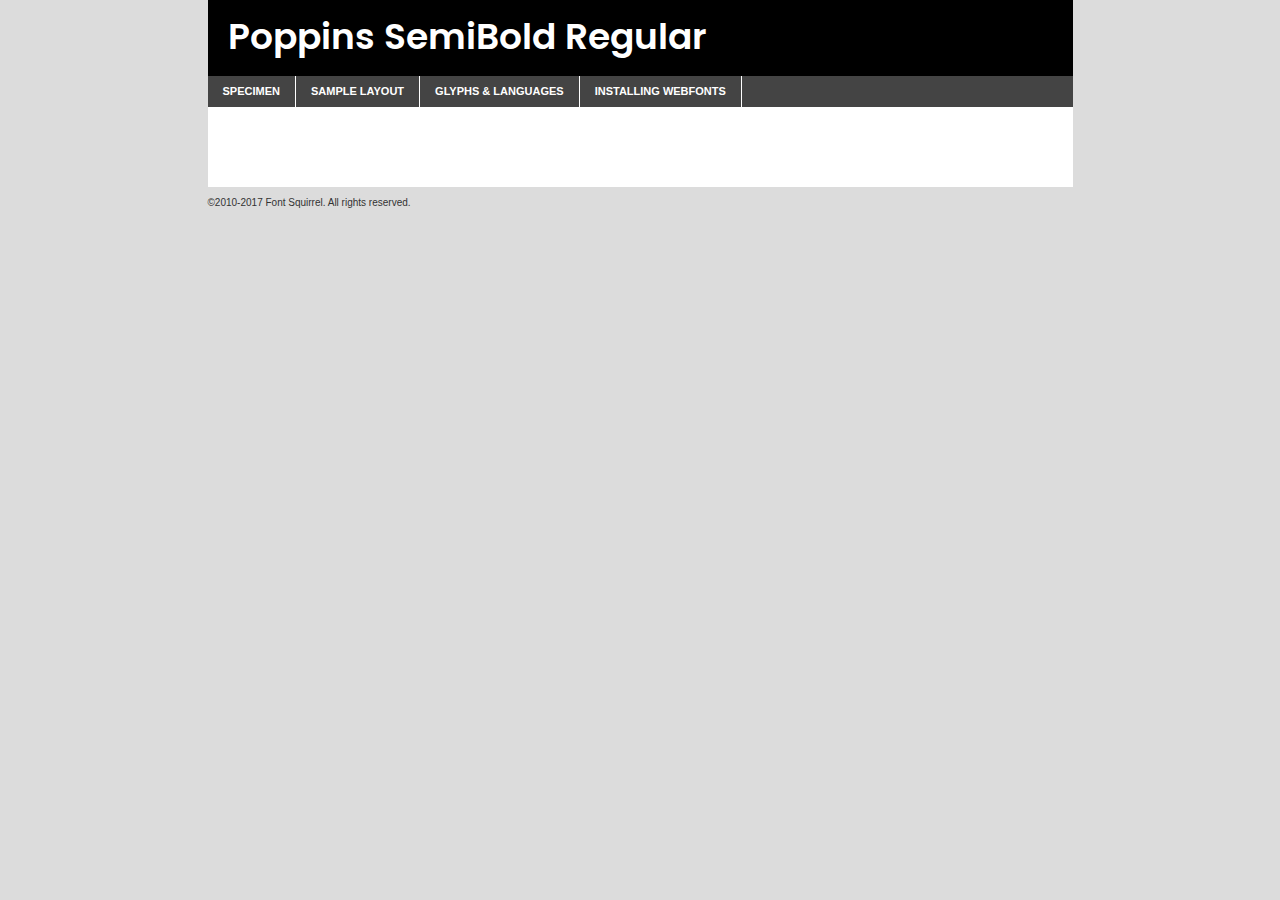
<file: docs/components/fonts/poppins-semibold-demo.html>
<!DOCTYPE html PUBLIC "-//W3C//DTD XHTML 1.0 Transitional//EN"
	"http://www.w3.org/TR/xhtml1/DTD/xhtml1-transitional.dtd">

<html xmlns="http://www.w3.org/1999/xhtml" xml:lang="en" lang="en">
<head>
	<meta http-equiv="Content-Type" content="text/html; charset=utf-8" />
	<script src="http://ajax.googleapis.com/ajax/libs/jquery/1.7.2/jquery.min.js" type="text/javascript" charset="utf-8"></script>
	<script type="text/javascript">
	(function($){$.fn.easyTabs=function(option){var param=jQuery.extend({fadeSpeed:"fast",defaultContent:1,activeClass:'active'},option);$(this).each(function(){var thisId="#"+this.id;if(param.defaultContent==''){param.defaultContent=1;}
	if(typeof param.defaultContent=="number")
	{var defaultTab=$(thisId+" .tabs li:eq("+(param.defaultContent-1)+") a").attr('href').substr(1);}else{var defaultTab=param.defaultContent;}
	$(thisId+" .tabs li a").each(function(){var tabToHide=$(this).attr('href').substr(1);$("#"+tabToHide).addClass('easytabs-tab-content');});hideAll();changeContent(defaultTab);function hideAll(){$(thisId+" .easytabs-tab-content").hide();}
	function changeContent(tabId){hideAll();$(thisId+" .tabs li").removeClass(param.activeClass);$(thisId+" .tabs li a[href=#"+tabId+"]").closest('li').addClass(param.activeClass);if(param.fadeSpeed!="none")
	{$(thisId+" #"+tabId).fadeIn(param.fadeSpeed);}else{$(thisId+" #"+tabId).show();}}
	$(thisId+" .tabs li").click(function(){var tabId=$(this).find('a').attr('href').substr(1);changeContent(tabId);return false;});});}})(jQuery);
	</script>
	<link rel="stylesheet" href="specimen_files/specimen_stylesheet.css" type="text/css" charset="utf-8" />
	<link rel="stylesheet" href="stylesheet.css" type="text/css" charset="utf-8" />

	<style type="text/css">
					body{
				font-family: 'poppinssemibold';
							}
		</style>

	<title>Poppins SemiBold Regular Specimen</title>
	
	
	<script type="text/javascript" charset="utf-8">
		$(document).ready(function() {
			$('#container').easyTabs({defaultContent:1});
		});
	</script>
</head>

<body>
<div id="container">
	<div id="header">
		Poppins SemiBold Regular	</div>
	<ul class="tabs">
		<li><a href="#specimen">Specimen</a></li>
		<li><a href="#layout">Sample Layout</a></li>
				<li><a href="#glyphs">Glyphs &amp; Languages</a></li>
		<li><a href="#installing">Installing Webfonts</a></li>
		
	</ul>
	
	<div id="main_content">

		
			<div id="specimen">
		
				<div class="section">
					<div class="grid12 firstcol">
						<div class="huge">AaBb</div>
					</div>
				</div>
		
				<div class="section">
					<div class="glyph_range">A&#x200B;B&#x200b;C&#x200b;D&#x200b;E&#x200b;F&#x200b;G&#x200b;H&#x200b;I&#x200b;J&#x200b;K&#x200b;L&#x200b;M&#x200b;N&#x200b;O&#x200b;P&#x200b;Q&#x200b;R&#x200b;S&#x200b;T&#x200b;U&#x200b;V&#x200b;W&#x200b;X&#x200b;Y&#x200b;Z&#x200b;a&#x200b;b&#x200b;c&#x200b;d&#x200b;e&#x200b;f&#x200b;g&#x200b;h&#x200b;i&#x200b;j&#x200b;k&#x200b;l&#x200b;m&#x200b;n&#x200b;o&#x200b;p&#x200b;q&#x200b;r&#x200b;s&#x200b;t&#x200b;u&#x200b;v&#x200b;w&#x200b;x&#x200b;y&#x200b;z&#x200b;1&#x200b;2&#x200b;3&#x200b;4&#x200b;5&#x200b;6&#x200b;7&#x200b;8&#x200b;9&#x200b;0&#x200b;&amp;&#x200b;.&#x200b;,&#x200b;?&#x200b;!&#x200b;&#64;&#x200b;(&#x200b;)&#x200b;#&#x200b;$&#x200b;%&#x200b;*&#x200b;+&#x200b;-&#x200b;=&#x200b;:&#x200b;;</div>
				</div>
				<div class="section">
					<div class="grid12 firstcol">
						<table class="sample_table">
							<tr><td>10</td><td class="size10">abcdefghijklmnopqrstuvwxyzABCDEFGHIJKLMNOPQRSTUVWXYZ0123456789abcdefghijklmnopqrstuvwxyzABCDEFGHIJKLMNOPQRSTUVWXYZ0123456789abcdefghijklmnopqrstuvwxyzABCDEFGHIJKLMNOPQRSTUVWXYZ</td></tr>
							<tr><td>11</td><td class="size11">abcdefghijklmnopqrstuvwxyzABCDEFGHIJKLMNOPQRSTUVWXYZ0123456789abcdefghijklmnopqrstuvwxyzABCDEFGHIJKLMNOPQRSTUVWXYZ0123456789abcdefghijklmnopqrstuvwxyzABCDEFGHIJKLMNOPQRSTUVWXYZ</td></tr>
							<tr><td>12</td><td class="size12">abcdefghijklmnopqrstuvwxyzABCDEFGHIJKLMNOPQRSTUVWXYZ0123456789abcdefghijklmnopqrstuvwxyzABCDEFGHIJKLMNOPQRSTUVWXYZ0123456789abcdefghijklmnopqrstuvwxyzABCDEFGHIJKLMNOPQRSTUVWXYZ</td></tr>
							<tr><td>13</td><td class="size13">abcdefghijklmnopqrstuvwxyzABCDEFGHIJKLMNOPQRSTUVWXYZ0123456789abcdefghijklmnopqrstuvwxyzABCDEFGHIJKLMNOPQRSTUVWXYZ0123456789abcdefghijklmnopqrstuvwxyzABCDEFGHIJKLMNOPQRSTUVWXYZ</td></tr>
							<tr><td>14</td><td class="size14">abcdefghijklmnopqrstuvwxyzABCDEFGHIJKLMNOPQRSTUVWXYZ0123456789abcdefghijklmnopqrstuvwxyzABCDEFGHIJKLMNOPQRSTUVWXYZ0123456789abcdefghijklmnopqrstuvwxyzABCDEFGHIJKLMNOPQRSTUVWXYZ</td></tr>
							<tr><td>16</td><td class="size16">abcdefghijklmnopqrstuvwxyzABCDEFGHIJKLMNOPQRSTUVWXYZ0123456789abcdefghijklmnopqrstuvwxyzABCDEFGHIJKLMNOPQRSTUVWXYZ</td></tr>
							<tr><td>18</td><td class="size18">abcdefghijklmnopqrstuvwxyzABCDEFGHIJKLMNOPQRSTUVWXYZ0123456789abcdefghijklmnopqrstuvwxyzABCDEFGHIJKLMNOPQRSTUVWXYZ</td></tr>
							<tr><td>20</td><td class="size20">abcdefghijklmnopqrstuvwxyzABCDEFGHIJKLMNOPQRSTUVWXYZ0123456789abcdefghijklmnopqrstuvwxyzABCDEFGHIJKLMNOPQRSTUVWXYZ</td></tr>
							<tr><td>24</td><td class="size24">abcdefghijklmnopqrstuvwxyzABCDEFGHIJKLMNOPQRSTUVWXYZ0123456789abcdefghijklmnopqrstuvwxyzABCDEFGHIJKLMNOPQRSTUVWXYZ</td></tr>
							<tr><td>30</td><td class="size30">abcdefghijklmnopqrstuvwxyzABCDEFGHIJKLMNOPQRSTUVWXYZ0123456789abcdefghijklmnopqrstuvwxyzABCDEFGHIJKLMNOPQRSTUVWXYZ</td></tr>
							<tr><td>36</td><td class="size36">abcdefghijklmnopqrstuvwxyzABCDEFGHIJKLMNOPQRSTUVWXYZ0123456789abcdefghijklmnopqrstuvwxyzABCDEFGHIJKLMNOPQRSTUVWXYZ</td></tr>
							<tr><td>48</td><td class="size48">abcdefghijklmnopqrstuvwxyzABCDEFGHIJKLMNOPQRSTUVWXYZ0123456789abcdefghijklmnopqrstuvwxyzABCDEFGHIJKLMNOPQRSTUVWXYZ</td></tr>
							<tr><td>60</td><td class="size60">abcdefghijklmnopqrstuvwxyzABCDEFGHIJKLMNOPQRSTUVWXYZ0123456789abcdefghijklmnopqrstuvwxyzABCDEFGHIJKLMNOPQRSTUVWXYZ</td></tr>
							<tr><td>72</td><td class="size72">abcdefghijklmnopqrstuvwxyzABCDEFGHIJKLMNOPQRSTUVWXYZ0123456789abcdefghijklmnopqrstuvwxyzABCDEFGHIJKLMNOPQRSTUVWXYZ</td></tr>
							<tr><td>90</td><td class="size90">abcdefghijklmnopqrstuvwxyzABCDEFGHIJKLMNOPQRSTUVWXYZ0123456789abcdefghijklmnopqrstuvwxyzABCDEFGHIJKLMNOPQRSTUVWXYZ</td></tr>
						</table>
				
					</div>
			
				</div>
		
		
		
								<div class="section" id="bodycomparison">


										<div id="xheight">
				<div class="fontbody">&#x25FC;&#x25FC;&#x25FC;&#x25FC;&#x25FC;&#x25FC;&#x25FC;&#x25FC;&#x25FC;&#x25FC;&#x25FC;&#x25FC;&#x25FC;&#x25FC;&#x25FC;&#x25FC;&#x25FC;&#x25FC;&#x25FC;&#x25FC;&#x25FC;&#x25FC;&#x25FC;&#x25FC;&#x25FC;&#x25FC;&#x25FC;&#x25FC;&#x25FC;&#x25FC;&#x25FC;&#x25FC;&#x25FC;&#x25FC;&#x25FC;&#x25FC;&#x25FC;&#x25FC;&#x25FC;&#x25FC;&#x25FC;&#x25FC;&#x25FC;&#x25FC;&#x25FC;&#x25FC;&#x25FC;&#x25FC;&#x25FC;&#x25FC;&#x25FC;&#x25FC;&#x25FC;&#x25FC;&#x25FC;&#x25FC;&#x25FC;&#x25FC;&#x25FC;&#x25FC;&#x25FC;&#x25FC;&#x25FC;&#x25FC;&#x25FC;&#x25FC;&#x25FC;&#x25FC;&#x25FC;&#x25FC;&#x25FC;&#x25FC;&#x25FC;&#x25FC;&#x25FC;&#x25FC;&#x25FC;&#x25FC;&#x25FC;&#x25FC;&#x25FC;&#x25FC;&#x25FC;&#x25FC;&#x25FC;&#x25FC;&#x25FC;&#x25FC;&#x25FC;&#x25FC;&#x25FC;&#x25FC;&#x25FC;&#x25FC;&#x25FC;&#x25FC;&#x25FC;&#x25FC;&#x25FC;body</div><div class="arialbody">body</div><div class="verdanabody">body</div><div class="georgiabody">body</div></div>
										<div class="fontbody" style="z-index:1">
											body<span>Poppins SemiBold Regular</span>
										</div>
										<div class="arialbody" style="z-index:1">
											body<span>Arial</span>
										</div>
										<div class="verdanabody" style="z-index:1">
											body<span>Verdana</span>
										</div>
										<div class="georgiabody" style="z-index:1">
											body<span>Georgia</span>
										</div>



								</div>
		
		
				<div class="section psample psample_row1" id="">
					
					<div class="grid2 firstcol">
						<p class="size10"><span>10.</span>Aenean lacinia bibendum nulla sed consectetur. Fusce dapibus, tellus ac cursus commodo, tortor mauris condimentum nibh, ut fermentum massa justo sit amet risus. Nullam id dolor id nibh ultricies vehicula ut id elit. Cum sociis natoque penatibus et magnis dis parturient montes, nascetur ridiculus mus. Nulla vitae elit libero, a pharetra augue.</p>
			
					</div>
					<div class="grid3">
						<p class="size11"><span>11.</span>Aenean lacinia bibendum nulla sed consectetur. Fusce dapibus, tellus ac cursus commodo, tortor mauris condimentum nibh, ut fermentum massa justo sit amet risus. Nullam id dolor id nibh ultricies vehicula ut id elit. Cum sociis natoque penatibus et magnis dis parturient montes, nascetur ridiculus mus. Nulla vitae elit libero, a pharetra augue.</p>
			
					</div>
					<div class="grid3">
						<p class="size12"><span>12.</span>Aenean lacinia bibendum nulla sed consectetur. Fusce dapibus, tellus ac cursus commodo, tortor mauris condimentum nibh, ut fermentum massa justo sit amet risus. Nullam id dolor id nibh ultricies vehicula ut id elit. Cum sociis natoque penatibus et magnis dis parturient montes, nascetur ridiculus mus. Nulla vitae elit libero, a pharetra augue.</p>
			
					</div>
					<div class="grid4">
						<p class="size13"><span>13.</span>Aenean lacinia bibendum nulla sed consectetur. Fusce dapibus, tellus ac cursus commodo, tortor mauris condimentum nibh, ut fermentum massa justo sit amet risus. Nullam id dolor id nibh ultricies vehicula ut id elit. Cum sociis natoque penatibus et magnis dis parturient montes, nascetur ridiculus mus. Nulla vitae elit libero, a pharetra augue.</p>
			
					</div>
					<div class="white_blend"></div>
					
				</div>
				<div class="section psample psample_row2" id="">
					<div class="grid3 firstcol">
						<p class="size14"><span>14.</span>Aenean lacinia bibendum nulla sed consectetur. Fusce dapibus, tellus ac cursus commodo, tortor mauris condimentum nibh, ut fermentum massa justo sit amet risus. Nullam id dolor id nibh ultricies vehicula ut id elit. Cum sociis natoque penatibus et magnis dis parturient montes, nascetur ridiculus mus. Nulla vitae elit libero, a pharetra augue.</p>
			
					</div>
					<div class="grid4">
						<p class="size16"><span>16.</span>Aenean lacinia bibendum nulla sed consectetur. Fusce dapibus, tellus ac cursus commodo, tortor mauris condimentum nibh, ut fermentum massa justo sit amet risus. Nullam id dolor id nibh ultricies vehicula ut id elit. Cum sociis natoque penatibus et magnis dis parturient montes, nascetur ridiculus mus. Nulla vitae elit libero, a pharetra augue.</p>
			
					</div>
					<div class="grid5">
						<p class="size18"><span>18.</span>Aenean lacinia bibendum nulla sed consectetur. Fusce dapibus, tellus ac cursus commodo, tortor mauris condimentum nibh, ut fermentum massa justo sit amet risus. Nullam id dolor id nibh ultricies vehicula ut id elit. Cum sociis natoque penatibus et magnis dis parturient montes, nascetur ridiculus mus. Nulla vitae elit libero, a pharetra augue.</p>
			
					</div>

					<div class="white_blend"></div>

				</div>
				
				<div class="section psample psample_row3" id="">
					<div class="grid5 firstcol">
						<p class="size20"><span>20.</span>Aenean lacinia bibendum nulla sed consectetur. Fusce dapibus, tellus ac cursus commodo, tortor mauris condimentum nibh, ut fermentum massa justo sit amet risus. Nullam id dolor id nibh ultricies vehicula ut id elit. Cum sociis natoque penatibus et magnis dis parturient montes, nascetur ridiculus mus. Nulla vitae elit libero, a pharetra augue.</p>
					</div>
					<div class="grid7">
						<p class="size24"><span>24.</span>Aenean lacinia bibendum nulla sed consectetur. Fusce dapibus, tellus ac cursus commodo, tortor mauris condimentum nibh, ut fermentum massa justo sit amet risus. Nullam id dolor id nibh ultricies vehicula ut id elit. Cum sociis natoque penatibus et magnis dis parturient montes, nascetur ridiculus mus. Nulla vitae elit libero, a pharetra augue.</p>
					</div>
					
					<div class="white_blend"></div>
					
				</div>
				
				<div class="section psample psample_row4" id="">
					<div class="grid12 firstcol">
						<p class="size30"><span>30.</span>Aenean lacinia bibendum nulla sed consectetur. Fusce dapibus, tellus ac cursus commodo, tortor mauris condimentum nibh, ut fermentum massa justo sit amet risus. Nullam id dolor id nibh ultricies vehicula ut id elit. Cum sociis natoque penatibus et magnis dis parturient montes, nascetur ridiculus mus. Nulla vitae elit libero, a pharetra augue.</p>
					</div>
					<div class="white_blend"></div>
					
				</div>
				
				
				
				<div class="section psample psample_row1 fullreverse">
					<div class="grid2 firstcol">
						<p class="size10"><span>10.</span>Aenean lacinia bibendum nulla sed consectetur. Fusce dapibus, tellus ac cursus commodo, tortor mauris condimentum nibh, ut fermentum massa justo sit amet risus. Nullam id dolor id nibh ultricies vehicula ut id elit. Cum sociis natoque penatibus et magnis dis parturient montes, nascetur ridiculus mus. Nulla vitae elit libero, a pharetra augue.</p>
			
					</div>
					<div class="grid3">
						<p class="size11"><span>11.</span>Aenean lacinia bibendum nulla sed consectetur. Fusce dapibus, tellus ac cursus commodo, tortor mauris condimentum nibh, ut fermentum massa justo sit amet risus. Nullam id dolor id nibh ultricies vehicula ut id elit. Cum sociis natoque penatibus et magnis dis parturient montes, nascetur ridiculus mus. Nulla vitae elit libero, a pharetra augue.</p>
			
					</div>
					<div class="grid3">
						<p class="size12"><span>12.</span>Aenean lacinia bibendum nulla sed consectetur. Fusce dapibus, tellus ac cursus commodo, tortor mauris condimentum nibh, ut fermentum massa justo sit amet risus. Nullam id dolor id nibh ultricies vehicula ut id elit. Cum sociis natoque penatibus et magnis dis parturient montes, nascetur ridiculus mus. Nulla vitae elit libero, a pharetra augue.</p>
			
					</div>
					<div class="grid4">
						<p class="size13"><span>13.</span>Aenean lacinia bibendum nulla sed consectetur. Fusce dapibus, tellus ac cursus commodo, tortor mauris condimentum nibh, ut fermentum massa justo sit amet risus. Nullam id dolor id nibh ultricies vehicula ut id elit. Cum sociis natoque penatibus et magnis dis parturient montes, nascetur ridiculus mus. Nulla vitae elit libero, a pharetra augue.</p>
			
					</div>
					<div class="black_blend"></div>
					
				</div>
				
				<div class="section psample psample_row2 fullreverse">
					<div class="grid3 firstcol">
						<p class="size14"><span>14.</span>Aenean lacinia bibendum nulla sed consectetur. Fusce dapibus, tellus ac cursus commodo, tortor mauris condimentum nibh, ut fermentum massa justo sit amet risus. Nullam id dolor id nibh ultricies vehicula ut id elit. Cum sociis natoque penatibus et magnis dis parturient montes, nascetur ridiculus mus. Nulla vitae elit libero, a pharetra augue.</p>
			
					</div>
					<div class="grid4">
						<p class="size16"><span>16.</span>Aenean lacinia bibendum nulla sed consectetur. Fusce dapibus, tellus ac cursus commodo, tortor mauris condimentum nibh, ut fermentum massa justo sit amet risus. Nullam id dolor id nibh ultricies vehicula ut id elit. Cum sociis natoque penatibus et magnis dis parturient montes, nascetur ridiculus mus. Nulla vitae elit libero, a pharetra augue.</p>
			
					</div>
					<div class="grid5">
						<p class="size18"><span>18.</span>Aenean lacinia bibendum nulla sed consectetur. Fusce dapibus, tellus ac cursus commodo, tortor mauris condimentum nibh, ut fermentum massa justo sit amet risus. Nullam id dolor id nibh ultricies vehicula ut id elit. Cum sociis natoque penatibus et magnis dis parturient montes, nascetur ridiculus mus. Nulla vitae elit libero, a pharetra augue.</p>
			
					</div>
					<div class="black_blend"></div>

				</div>
				
				<div class="section psample fullreverse psample_row3" id="">
					<div class="grid5 firstcol">
						<p class="size20"><span>20.</span>Aenean lacinia bibendum nulla sed consectetur. Fusce dapibus, tellus ac cursus commodo, tortor mauris condimentum nibh, ut fermentum massa justo sit amet risus. Nullam id dolor id nibh ultricies vehicula ut id elit. Cum sociis natoque penatibus et magnis dis parturient montes, nascetur ridiculus mus. Nulla vitae elit libero, a pharetra augue.</p>
					</div>
					<div class="grid7">
						<p class="size24"><span>24.</span>Aenean lacinia bibendum nulla sed consectetur. Fusce dapibus, tellus ac cursus commodo, tortor mauris condimentum nibh, ut fermentum massa justo sit amet risus. Nullam id dolor id nibh ultricies vehicula ut id elit. Cum sociis natoque penatibus et magnis dis parturient montes, nascetur ridiculus mus. Nulla vitae elit libero, a pharetra augue.</p>
					</div>
					
					<div class="black_blend"></div>
					
				</div>
				
				<div class="section psample fullreverse psample_row4" id="" style="border-bottom: 20px #000 solid;">
					<div class="grid12 firstcol">
						<p class="size30"><span>30.</span>Aenean lacinia bibendum nulla sed consectetur. Fusce dapibus, tellus ac cursus commodo, tortor mauris condimentum nibh, ut fermentum massa justo sit amet risus. Nullam id dolor id nibh ultricies vehicula ut id elit. Cum sociis natoque penatibus et magnis dis parturient montes, nascetur ridiculus mus. Nulla vitae elit libero, a pharetra augue.</p>
					</div>
					<div class="black_blend"></div>
					
				</div>
				
				
				
				
			</div>
			
			<div id="layout">
				
				<div class="section">
					
					<div class="grid12 firstcol">
						<h1>Lorem Ipsum Dolor</h1>
						<h2>Etiam porta sem malesuada magna mollis euismod</h2>
						
						<p class="byline">By <a href="#link">Aenean Lacinia</a></p>
					</div>
				</div>
				<div class="section">
					<div class="grid8 firstcol">
						<p class="large">Donec sed odio dui. Morbi leo risus, porta ac consectetur ac, vestibulum at eros. Fusce dapibus, tellus ac cursus commodo, tortor mauris condimentum nibh, ut fermentum massa justo sit amet risus. </p>

						
						<h3>Pellentesque ornare sem</h3>

						<p>Maecenas sed diam eget risus varius blandit sit amet non magna. Maecenas faucibus mollis interdum. Donec ullamcorper nulla non metus auctor fringilla. Nullam id dolor id nibh ultricies vehicula ut id elit. Nullam id dolor id nibh ultricies vehicula ut id elit. </p>

						<p>Aenean eu leo quam. Pellentesque ornare sem lacinia quam venenatis vestibulum. Lorem ipsum dolor sit amet, consectetur adipiscing elit. Cum sociis natoque penatibus et magnis dis parturient montes, nascetur ridiculus mus. </p>

						<p>Nulla vitae elit libero, a pharetra augue. Praesent commodo cursus magna, vel scelerisque nisl consectetur et. Aenean lacinia bibendum nulla sed consectetur. </p>

						<p>Nullam quis risus eget urna mollis ornare vel eu leo. Nullam quis risus eget urna mollis ornare vel eu leo. Maecenas sed diam eget risus varius blandit sit amet non magna. Donec ullamcorper nulla non metus auctor fringilla. </p>

						<h3>Cras mattis consectetur</h3>

						<p>Aenean eu leo quam. Pellentesque ornare sem lacinia quam venenatis vestibulum. Aenean lacinia bibendum nulla sed consectetur. Integer posuere erat a ante venenatis dapibus posuere velit aliquet. Cras mattis consectetur purus sit amet fermentum. </p>

						<p>Nullam id dolor id nibh ultricies vehicula ut id elit. Nullam quis risus eget urna mollis ornare vel eu leo. Cras mattis consectetur purus sit amet fermentum.</p>
					</div>
					
					<div class="grid4 sidebar">
						
						<div class="box reverse">
							<p class="last">Nullam quis risus eget urna mollis ornare vel eu leo. Donec ullamcorper nulla non metus auctor fringilla. Cras mattis consectetur purus sit amet fermentum. Sed posuere consectetur est at lobortis. Lorem ipsum dolor sit amet, consectetur adipiscing elit. </p>
						</div>
						
						<p class="caption">Maecenas sed diam eget risus varius.</p>

						<p>Vestibulum id ligula porta felis euismod semper. Integer posuere erat a ante venenatis dapibus posuere velit aliquet. Vestibulum id ligula porta felis euismod semper. Sed posuere consectetur est at lobortis. Maecenas sed diam eget risus varius blandit sit amet non magna. Fusce dapibus, tellus ac cursus commodo, tortor mauris condimentum nibh, ut fermentum massa justo sit amet risus. </p>

					

						<p>Duis mollis, est non commodo luctus, nisi erat porttitor ligula, eget lacinia odio sem nec elit. Aenean lacinia bibendum nulla sed consectetur. Vivamus sagittis lacus vel augue laoreet rutrum faucibus dolor auctor. Aenean lacinia bibendum nulla sed consectetur. Nullam quis risus eget urna mollis ornare vel eu leo. </p>

						<p>Praesent commodo cursus magna, vel scelerisque nisl consectetur et. Donec ullamcorper nulla non metus auctor fringilla. Maecenas faucibus mollis interdum. Fusce dapibus, tellus ac cursus commodo, tortor mauris condimentum nibh, ut fermentum massa justo sit amet risus. </p>

					</div>
				</div>
				
			</div>


			



		<div id="glyphs">
			<div class="section">
				<div class="grid12 firstcol">
			
				<h1>Language Support</h1>
				<p>The subset of Poppins SemiBold Regular in this kit supports the following languages:<br />
			
					English, Arrernte, Bislama, Cebuano, Fijian, Gilbertese, Hmong, Ibanag, Iloko_ilokano, Interglossa_glosa, Interlingua, Lojban, Manx, Norfolk_pitcairnese, Oromo, Rotokas, Samoan, Sardinian, Seychelles_creole, Shona, Somali, Southern_ndebele, Swahili, Swati_swazi, Tok_pisin, Warlpiri, Xhosa, Zulu, Latinbasic, Demo				</p>
				<h1>Glyph Chart</h1>
				<p>The subset of Poppins SemiBold Regular in this kit includes all the glyphs listed below. Unicode entities are included above each glyph to help you insert individual characters into your layout.</p>
				<div id="glyph_chart">
			
																														 <div><p>&amp;#13;</p>&#13;</div>
																				 <div><p>&amp;#32;</p>&#32;</div>
																				 <div><p>&amp;#33;</p>&#33;</div>
																				 <div><p>&amp;#34;</p>&#34;</div>
																				 <div><p>&amp;#35;</p>&#35;</div>
																				 <div><p>&amp;#36;</p>&#36;</div>
																				 <div><p>&amp;#37;</p>&#37;</div>
																				 <div><p>&amp;#38;</p>&#38;</div>
																				 <div><p>&amp;#39;</p>&#39;</div>
																				 <div><p>&amp;#40;</p>&#40;</div>
																				 <div><p>&amp;#41;</p>&#41;</div>
																				 <div><p>&amp;#42;</p>&#42;</div>
																				 <div><p>&amp;#43;</p>&#43;</div>
																				 <div><p>&amp;#44;</p>&#44;</div>
																				 <div><p>&amp;#46;</p>&#46;</div>
																				 <div><p>&amp;#47;</p>&#47;</div>
																				 <div><p>&amp;#48;</p>&#48;</div>
																				 <div><p>&amp;#49;</p>&#49;</div>
																				 <div><p>&amp;#50;</p>&#50;</div>
																				 <div><p>&amp;#51;</p>&#51;</div>
																				 <div><p>&amp;#52;</p>&#52;</div>
																				 <div><p>&amp;#53;</p>&#53;</div>
																				 <div><p>&amp;#54;</p>&#54;</div>
																				 <div><p>&amp;#55;</p>&#55;</div>
																				 <div><p>&amp;#56;</p>&#56;</div>
																				 <div><p>&amp;#57;</p>&#57;</div>
																				 <div><p>&amp;#60;</p>&#60;</div>
																				 <div><p>&amp;#61;</p>&#61;</div>
																				 <div><p>&amp;#62;</p>&#62;</div>
																				 <div><p>&amp;#63;</p>&#63;</div>
																				 <div><p>&amp;#64;</p>&#64;</div>
																				 <div><p>&amp;#65;</p>&#65;</div>
																				 <div><p>&amp;#66;</p>&#66;</div>
																				 <div><p>&amp;#67;</p>&#67;</div>
																				 <div><p>&amp;#68;</p>&#68;</div>
																				 <div><p>&amp;#69;</p>&#69;</div>
																				 <div><p>&amp;#70;</p>&#70;</div>
																				 <div><p>&amp;#71;</p>&#71;</div>
																				 <div><p>&amp;#72;</p>&#72;</div>
																				 <div><p>&amp;#73;</p>&#73;</div>
																				 <div><p>&amp;#74;</p>&#74;</div>
																				 <div><p>&amp;#75;</p>&#75;</div>
																				 <div><p>&amp;#76;</p>&#76;</div>
																				 <div><p>&amp;#77;</p>&#77;</div>
																				 <div><p>&amp;#78;</p>&#78;</div>
																				 <div><p>&amp;#79;</p>&#79;</div>
																				 <div><p>&amp;#80;</p>&#80;</div>
																				 <div><p>&amp;#81;</p>&#81;</div>
																				 <div><p>&amp;#82;</p>&#82;</div>
																				 <div><p>&amp;#83;</p>&#83;</div>
																				 <div><p>&amp;#84;</p>&#84;</div>
																				 <div><p>&amp;#85;</p>&#85;</div>
																				 <div><p>&amp;#86;</p>&#86;</div>
																				 <div><p>&amp;#87;</p>&#87;</div>
																				 <div><p>&amp;#88;</p>&#88;</div>
																				 <div><p>&amp;#89;</p>&#89;</div>
																				 <div><p>&amp;#90;</p>&#90;</div>
																				 <div><p>&amp;#91;</p>&#91;</div>
																				 <div><p>&amp;#92;</p>&#92;</div>
																				 <div><p>&amp;#93;</p>&#93;</div>
																				 <div><p>&amp;#94;</p>&#94;</div>
																				 <div><p>&amp;#95;</p>&#95;</div>
																				 <div><p>&amp;#96;</p>&#96;</div>
																				 <div><p>&amp;#97;</p>&#97;</div>
																				 <div><p>&amp;#98;</p>&#98;</div>
																				 <div><p>&amp;#99;</p>&#99;</div>
																				 <div><p>&amp;#100;</p>&#100;</div>
																				 <div><p>&amp;#101;</p>&#101;</div>
																				 <div><p>&amp;#102;</p>&#102;</div>
																				 <div><p>&amp;#103;</p>&#103;</div>
																				 <div><p>&amp;#104;</p>&#104;</div>
																				 <div><p>&amp;#105;</p>&#105;</div>
																				 <div><p>&amp;#106;</p>&#106;</div>
																				 <div><p>&amp;#107;</p>&#107;</div>
																				 <div><p>&amp;#108;</p>&#108;</div>
																				 <div><p>&amp;#109;</p>&#109;</div>
																				 <div><p>&amp;#110;</p>&#110;</div>
																				 <div><p>&amp;#111;</p>&#111;</div>
																				 <div><p>&amp;#112;</p>&#112;</div>
																				 <div><p>&amp;#113;</p>&#113;</div>
																				 <div><p>&amp;#114;</p>&#114;</div>
																				 <div><p>&amp;#115;</p>&#115;</div>
																				 <div><p>&amp;#116;</p>&#116;</div>
																				 <div><p>&amp;#117;</p>&#117;</div>
																				 <div><p>&amp;#118;</p>&#118;</div>
																				 <div><p>&amp;#119;</p>&#119;</div>
																				 <div><p>&amp;#120;</p>&#120;</div>
																				 <div><p>&amp;#121;</p>&#121;</div>
																				 <div><p>&amp;#122;</p>&#122;</div>
																				 <div><p>&amp;#123;</p>&#123;</div>
																				 <div><p>&amp;#124;</p>&#124;</div>
																				 <div><p>&amp;#125;</p>&#125;</div>
																				 <div><p>&amp;#126;</p>&#126;</div>
																				 <div><p>&amp;#160;</p>&#160;</div>
																				 <div><p>&amp;#161;</p>&#161;</div>
																				 <div><p>&amp;#162;</p>&#162;</div>
																				 <div><p>&amp;#163;</p>&#163;</div>
																				 <div><p>&amp;#164;</p>&#164;</div>
																				 <div><p>&amp;#165;</p>&#165;</div>
																				 <div><p>&amp;#166;</p>&#166;</div>
																				 <div><p>&amp;#167;</p>&#167;</div>
																				 <div><p>&amp;#168;</p>&#168;</div>
																				 <div><p>&amp;#169;</p>&#169;</div>
																				 <div><p>&amp;#170;</p>&#170;</div>
																				 <div><p>&amp;#171;</p>&#171;</div>
																				 <div><p>&amp;#172;</p>&#172;</div>
																				 <div><p>&amp;#174;</p>&#174;</div>
																				 <div><p>&amp;#175;</p>&#175;</div>
																				 <div><p>&amp;#176;</p>&#176;</div>
																				 <div><p>&amp;#177;</p>&#177;</div>
																				 <div><p>&amp;#178;</p>&#178;</div>
																				 <div><p>&amp;#179;</p>&#179;</div>
																				 <div><p>&amp;#180;</p>&#180;</div>
																				 <div><p>&amp;#181;</p>&#181;</div>
																				 <div><p>&amp;#182;</p>&#182;</div>
																				 <div><p>&amp;#184;</p>&#184;</div>
																				 <div><p>&amp;#185;</p>&#185;</div>
																				 <div><p>&amp;#186;</p>&#186;</div>
																				 <div><p>&amp;#187;</p>&#187;</div>
																				 <div><p>&amp;#188;</p>&#188;</div>
																				 <div><p>&amp;#189;</p>&#189;</div>
																				 <div><p>&amp;#190;</p>&#190;</div>
																				 <div><p>&amp;#191;</p>&#191;</div>
																				 <div><p>&amp;#198;</p>&#198;</div>
																				 <div><p>&amp;#199;</p>&#199;</div>
																				 <div><p>&amp;#208;</p>&#208;</div>
																				 <div><p>&amp;#215;</p>&#215;</div>
																				 <div><p>&amp;#216;</p>&#216;</div>
																				 <div><p>&amp;#222;</p>&#222;</div>
																				 <div><p>&amp;#223;</p>&#223;</div>
																				 <div><p>&amp;#230;</p>&#230;</div>
																				 <div><p>&amp;#231;</p>&#231;</div>
																				 <div><p>&amp;#240;</p>&#240;</div>
																				 <div><p>&amp;#247;</p>&#247;</div>
																				 <div><p>&amp;#248;</p>&#248;</div>
																				 <div><p>&amp;#254;</p>&#254;</div>
																				 <div><p>&amp;#305;</p>&#305;</div>
																				 <div><p>&amp;#338;</p>&#338;</div>
																				 <div><p>&amp;#339;</p>&#339;</div>
																				 <div><p>&amp;#710;</p>&#710;</div>
																				 <div><p>&amp;#730;</p>&#730;</div>
																				 <div><p>&amp;#732;</p>&#732;</div>
																				 <div><p>&amp;#8192;</p>&#8192;</div>
																				 <div><p>&amp;#8193;</p>&#8193;</div>
																				 <div><p>&amp;#8194;</p>&#8194;</div>
																				 <div><p>&amp;#8195;</p>&#8195;</div>
																				 <div><p>&amp;#8196;</p>&#8196;</div>
																				 <div><p>&amp;#8197;</p>&#8197;</div>
																				 <div><p>&amp;#8198;</p>&#8198;</div>
																				 <div><p>&amp;#8199;</p>&#8199;</div>
																				 <div><p>&amp;#8200;</p>&#8200;</div>
																				 <div><p>&amp;#8201;</p>&#8201;</div>
																				 <div><p>&amp;#8202;</p>&#8202;</div>
																				 <div><p>&amp;#8211;</p>&#8211;</div>
																				 <div><p>&amp;#8212;</p>&#8212;</div>
																				 <div><p>&amp;#8216;</p>&#8216;</div>
																				 <div><p>&amp;#8217;</p>&#8217;</div>
																				 <div><p>&amp;#8218;</p>&#8218;</div>
																				 <div><p>&amp;#8220;</p>&#8220;</div>
																				 <div><p>&amp;#8221;</p>&#8221;</div>
																				 <div><p>&amp;#8222;</p>&#8222;</div>
																				 <div><p>&amp;#8226;</p>&#8226;</div>
																				 <div><p>&amp;#8239;</p>&#8239;</div>
																				 <div><p>&amp;#8249;</p>&#8249;</div>
																				 <div><p>&amp;#8250;</p>&#8250;</div>
																				 <div><p>&amp;#8287;</p>&#8287;</div>
																				 <div><p>&amp;#8364;</p>&#8364;</div>
																				 <div><p>&amp;#8482;</p>&#8482;</div>
																				 <div><p>&amp;#8722;</p>&#8722;</div>
																				 <div><p>&amp;#9724;</p>&#9724;</div>
																				 <div><p>&amp;#64257;</p>&#64257;</div>
																																																</div>	
				</div>
		
		
			</div>
		</div>
		
		
		<div id="specs">
			
		</div>
	
		<div id="installing">
			<div class="section">
				<div class="grid7 firstcol">
					<h1>Installing Webfonts</h1>
					
					<p>Webfonts are supported by all major browser platforms but not all in the same way. There are currently four different font formats that must be included in order to target all browsers. This includes TTF, WOFF, EOT and SVG.</p>
					
					<h2>1. Upload your webfonts</h2>
					<p>You must upload your webfont kit to your website. They should be in or near the same directory as your CSS files.</p>
					
					<h2>2. Include the webfont stylesheet</h2>
					<p>A special CSS @font-face declaration helps the various browsers select the appropriate font it needs without causing you a bunch of headaches. Learn more about this syntax by reading the <a href="https://www.fontspring.com/blog/further-hardening-of-the-bulletproof-syntax">Fontspring blog post</a> about it. The code for it is as follows:</p>


<code>
@font-face{ 
	font-family: 'MyWebFont';
	src: url('WebFont.eot');
	src: url('WebFont.eot?#iefix') format('embedded-opentype'),
	     url('WebFont.woff') format('woff'),
	     url('WebFont.ttf') format('truetype'),
	     url('WebFont.svg#webfont') format('svg');
}
</code>

	<p>We've already gone ahead and generated the code for you. All you have to do is link to the stylesheet in your HTML, like this:</p>
	<code>&lt;link rel=&quot;stylesheet&quot; href=&quot;stylesheet.css&quot; type=&quot;text/css&quot; charset=&quot;utf-8&quot; /&gt;</code>

					<h2>3. Modify your own stylesheet</h2>
					<p>To take advantage of your new fonts, you must tell your stylesheet to use them. Look at the original @font-face declaration above and find the property called "font-family." The name linked there will be what you use to reference the font. Prepend that webfont name to the font stack in the "font-family" property, inside the selector you want to change. For example:</p>
<code>p { font-family: 'WebFont', Arial, sans-serif; }</code>

<h2>4. Test</h2>
<p>Getting webfonts to work cross-browser <em>can</em> be tricky. Use the information in the sidebar to help you if you find that fonts aren't loading in a particular browser.</p>
				</div>
				
				<div class="grid5 sidebar">
					<div class="box">
						<h2>Troubleshooting<br />Font-Face Problems</h2>
						<p>Having trouble getting your webfonts to load in your new website? Here are some tips to sort out what might be the problem.</p>

						<h3>Fonts not showing in any browser</h3>

						<p>This sounds like you need to work on the plumbing. You either did not upload the fonts to the correct directory, or you did not link the fonts properly in the CSS. If you've confirmed that all this is correct and you still have a problem, take a look at your .htaccess file and see if requests are getting intercepted.</p>

						<h3>Fonts not loading in iPhone or iPad</h3>

						<p>The most common problem here is that you are serving the fonts from an IIS server. IIS refuses to serve files that have unknown MIME types. If that is the case, you must set the MIME type for SVG to "image/svg+xml" in the server settings. Follow these instructions from Microsoft if you need help.</p>

						<h3>Fonts not loading in Firefox</h3>

						<p>The primary reason for this failure? You are still using a version Firefox older than 3.5. So upgrade already! If that isn't it, then you are very likely serving fonts from a different domain. Firefox requires that all font assets be served from the same domain. Lastly it is possible that you need to add WOFF to your list of MIME types (if you are serving via IIS.)</p>

						<h3>Fonts not loading in IE</h3>

						<p>Are you looking at Internet Explorer on an actual Windows machine or are you cheating by using a service like Adobe BrowserLab? Many of these screenshot services do not render @font-face for IE. Best to test it on a real machine.</p>

						<h3>Fonts not loading in IE9</h3>

						<p>IE9, like Firefox, requires that fonts be served from the same domain as the website. Make sure that is the case.</p>
					</div>
				</div>
			</div>
			
		</div>
	
	</div>
	<div id="footer">
		<p>&copy;2010-2017 Font Squirrel. All rights reserved.</p>
	</div>
</div>
</body>
</html>
</file>
<file: docs/styles/fonts.css>
@font-face {
font-family: 'poppinsblack';
src: url('../components/fonts/poppins-black-webfont.woff2') format('woff2'),
     url('../components/fonts/poppins-black-webfont.woff') format('woff');
font-weight: normal;
font-style: normal;

}




@font-face {
font-family: 'poppinsbold';
src: url('../components/fonts/poppins-bold-webfont.woff2') format('woff2'),
     url('../components/fonts/poppins-bold-webfont.woff') format('woff');
font-weight: normal;
font-style: normal;

}


@font-face {
font-family: 'poppinslight';
src: url('../components/fonts/poppins-light-webfont.woff2') format('woff2'),
     url('../components/fonts/poppins-light-webfont.woff') format('woff');
font-weight: normal;
font-style: normal;

}


@font-face {
font-family: 'poppinsmedium';
src: url('../components/fonts/poppins-medium-webfont.woff2') format('woff2'),
     url('../components/fonts/poppins-medium-webfont.woff') format('woff');
font-weight: normal;
font-style: normal;

}

@font-face {
font-family: 'poppinsregular';
src: url('../components/fonts/poppins-regular-webfont.woff2') format('woff2'),
     url('../components/fonts/poppins-regular-webfont.woff') format('woff');
font-weight: normal;
font-style: normal;

}

@font-face {
font-family: 'poppinssemibold';
src: url('../components/fonts/poppins-semibold-webfont.woff2') format('woff2'),
     url('../components/fonts/poppins-semibold-webfont.woff') format('woff');
font-weight: normal;
font-style: normal;

}
</file>
<file: docs/styles/estilo.css>
body {
    background-color: rgb(34, 34, 34);
    color: white;
    font-family: poppinsregular;
    max-width: 1200px;
    margin: 0 auto;
    padding: 10px;
}
/* HEADER */
header {
    display: flex;
    flex-direction: row;
    justify-content: space-between;
    align-items: center;
}


#title {
    flex-direction: column; /*#1*/
    line-height: 10px;
}

li{
    display: inline-block;
    margin: 20px;
}

h1{
    font-weight: 200;
}
/* Fim header */
/* MAIN */
main{
    display: flex;
    flex-direction: row;
    margin-top: 50px;
}

h2, #h2{
    font-size: 56px;
    line-height: 10px;
    font-family: poppinsmedium;
}

/* h2 {
    line-height: 0.9em;
    margin: 0 auto;
} */


span {
    color: rgb(132, 14, 201);
}
</file>
<file: docs/styles/style.css>
body {
    background-color: rgb(34, 34, 34);
    color: white;
    font-family: poppinsregular;
    max-width: 1200px;
    
    margin: 0 auto;
    padding: 10px;
}
/* HEADER */
header {
    display: flex;
    flex-direction: row;
    justify-content: space-between;
    align-items: center;
}


#title {
    flex-direction: column; /*#1*/
    line-height: 10px;
}

li{
    display: inline-block;
    margin: 20px;
}

a{
    color: white;
}

a:hover{
    color: rgb(132, 14, 201);
    transition: 0.3s all;
}

#inscreva-se-btn {
    border: 2px solid rgb(132, 14, 201);
    padding: 10px;
    border-radius: 15px;
}
#inscreva-se-btn:hover{
    background-color: rgb(132, 14, 201);
    color: white;
}

h1{
    font-weight: 200;
}
/* Fim header */
/* MAIN */
main{
    display: flex;
    flex-direction: row;
    margin-top: 50px;
}
/* #2 */
main aside {        
    min-width: 529px;
}

h2{
    font-size: 56px;
    width: 100%;
    line-height: 10px;
    /* line-height: 1; */
    font-family: poppinsmedium;
}

span {
    color: rgb(132, 14, 201);
}

p {
    line-height: 20px;
    max-width: 500px;
    font-family: poppinslight;
}

img {
    width: 580px;
    
}

form {
    display: flex;
    flex-direction: column;
    width: 70%;
}

form [type="submit"] {
    height: 50px;
    width: 50%;
    background-color: rgb(132, 14, 201);
    color: white;
    font-weight: bold;
}

form [type="submit"]:hover {
    cursor: pointer;
}

input {
    margin-top: 20px;
    height: 20px;
    padding: 15px;
    border-radius: 20px;
    border: none;
    font-size: 15px;
}
</file>
<file: docs/styles/media.css>
/* @media screen and (max-width: 760px){ */
/* @media (min-width: 768px) and (max-width: 991.98px) { */
    /* @media (max-width: 991.98px) { */


@media (max-width: 767.98px) {
    body { 
    /*apagar dps*/
    color: red;
    /* PAREI AQUI  */
    }

    header{
        flex-direction: column;
    }
    
    main{
        flex-direction: column;
        /* margin: 0 auto; */
    }
    
    main aside {
        display: flex;
        flex-direction: column;
        justify-content: center;
        align-items: center;
        align-self: center;
        
        min-width: 100%;
        min-height: 100%;
    }

    h2 {
        /* font-size: 38px; */
        font-size: 2.38em;
        line-height: normal;
        padding: 0;
        margin: 0;
        align-self: center;
        text-align: center;
    }


    p{
        text-align: justify;
        align-self: center;
        width: 70%;
        /* margin: 0 auto; */
        /* word-spacing: 2px; */
    }

    form {
        display: flex;
        flex-direction: column;
        margin: 0 auto;
        /* width: 100%; */
        align-self: center;
    }

    form input[type="submit"] {
        width: 100%;
        align-self: center;
    }
    

    /* input {
        align-self: center;
    } */
    /* input, input[type="submit"]{
        width: 100%;    
    } */

    img{
        display: none;
    }
    
    ul {
        text-align: center;
        padding: 0;
    }
    
    
} 

@media (min-width: 768px) and (max-width: 991.98px) {
    body {
        color: gold;
        margin: 0 20px;
        padding: 10px;
    }
    /* HEADER */
    header {
        display: flex;
        flex-direction: row;
        justify-content: space-between;
        align-items: center;
    }
    
    
    #title {
        flex-direction: column; 
        line-height: 10px;
    }

    #title > h1 {
        font-size: 1.59em;
        font-size: 1.40em;
        font-size: 1.30em;
        font-weight: 200;
    }
    
    li{
        display: inline-block;
        margin: 12px;
    }
    
    a{
        color: white;
        font-size: 0.83em;
        font-size: 0.65em;
        font-size: 0.67em;
    }
    
    /*
    a:hover{
        color: rgb(132, 14, 201);
        transition: 0.3s all;
    } */
    
    #inscreva-se-btn {
        border: 2px solid rgb(132, 14, 201);
        padding: 8px;
        border-radius: 15px;
    }
    
    /* #inscreva-se-btn:hover{
        background-color: rgb(132, 14, 201);
        color: white;
    }
     */
    /* Fim header */
    /* MAIN */
    main{
        display: flex;
        flex-direction: row;
        /* margin-top: 50px; */
        margin-top: 30px;
    }
    /* #2 */
    main aside {        
        min-width: 450px;
        min-width: 400px;
        min-width: 380px;
    }
    
    h2{
        /* font-size: 56px; */
        /* font-size: 2.5em; */
        font-size: 2.7em;
        font-size: 2.2em;
        font-size: 2.15em;
        width: 100%;
        line-height: 10px;
        /* line-height: 1; */
        font-family: poppinsmedium;
    }
    
    
    p {
        line-height: 15px;
        max-width: 400px;
        max-width: 300px;
        font-family: poppinslight;
        font-size: 0.83em;
        font-size: 0.65em;
        font-size: 0.67em;
    }
    
    img {
        width: 400px;
        width: 360px;
        width: 340px;
        /* filter: drop-shadow(30px 10px 4px #b244dd); */
        /* filter: drop-shadow(0 -6mm 4mm rgb(160, 0, 210)); */
        /* filter: drop-shadow(0 0 0.75rem rgba(248, 248, 248, 0.623)); */
        /* filter: drop-shadow(0 0 0.75rem rgb(132, 14, 201)); */
        /* filter: drop-shadow(16px 16px 20px red) invert(20%); */
        /* filter: drop-shadow(16px 16px 10px black); */
         /* #1 */
        /* border: 5px solid hsl(0, 0%, 40%); */

        /* #2 */
        /* padding: 5px; */
        /* background: hsl(0, 0%, 20%); */
        
        /* #3 */
        /* outline: 5px solid hsl(0, 0%, 60%); */
        
        /* #4 AND INFINITY!!! (CSS3 only) */
        /* box-shadow:
            0 0 0 10px hsl(0, 0%, 80%),
            0 0 0 15px hsl(0, 0%, 90%); */
    }
    
    form {
        display: flex;
        flex-direction: column;
        width: 70%;
    }
    
    form [type="submit"] {
        height: 40px;
        height: 36px;
        width: 50%;
        background-color: rgb(132, 14, 201);
        color: white;
        font-weight: bold;
    }
    
    form [type="submit"]:hover {
        cursor: pointer;
    }
    
    input {
        margin-top: 20px;
        height: 20px;
        height: 16px;
        padding: 10px;
        padding: 8px;
        border-radius: 10px;
        border: none;
        font-size: 15px;
        font-size: 0.83em;
        font-size: 0.67em;
    }
    

}
/* @media (max-width: 991.98px) {...} */

/* @media screen and (max-width: 1200px){ */
@media (min-width: 992px) and (max-width: 1199.98px) { 
    body {
        color: cyan;
        /* margin: 0 40px; */
        margin: 0 20px;
        padding: 10px;
    }
    
    /* header{
        flex-direction: column;
    }
    
    main{
        flex-direction: column;
    }

    img{
        display: none;
    } */
    
    /* HEADER */
    header {
        display: flex;
        flex-direction: row;
        justify-content: space-between;
        align-items: center;
    }
    
    
    #title {
        flex-direction: column; 
        line-height: 10px;
    }

    #title > h1 {
        font-size: 1.59em;
        font-weight: 200;
    }
    
    li{
        display: inline-block;
        margin: 12px;
    }
    
    a{
        color: white;
        font-size: 0.83em;
    }
    
    /*
    a:hover{
        color: rgb(132, 14, 201);
        transition: 0.3s all;
    } */
    
    #inscreva-se-btn {
        border: 2px solid rgb(132, 14, 201);
        padding: 8px;
        border-radius: 15px;
    }
    
    /* #inscreva-se-btn:hover{
        background-color: rgb(132, 14, 201);
        color: white;
    }
     */
    /* Fim header */
    /* MAIN */
    main{
        display: flex;
        flex-direction: row;
        /* margin-top: 50px; */
        margin-top: 30px;
    }
    /* #2 */
    main aside {        
        min-width: 450px;
    }
    
    h2{
        /* font-size: 56px; */
        /* font-size: 2.5em; */
        font-size: 2.7em;
        width: 100%;
        line-height: 10px;
        /* line-height: 1; */
        font-family: poppinsmedium;
    }
    
    
    p {
        line-height: 15px;
        max-width: 400px;
        font-family: poppinslight;
        font-size: 0.83em;
    }
    
    img {
        width: 400px;
        /* filter: drop-shadow(30px 10px 4px #b244dd); */
        /* filter: drop-shadow(0 -6mm 4mm rgb(160, 0, 210)); */
        /* filter: drop-shadow(0 0 0.75rem rgba(248, 248, 248, 0.623)); */
        /* filter: drop-shadow(0 0 0.75rem rgb(132, 14, 201)); */
        /* filter: drop-shadow(16px 16px 20px red) invert(20%); */
        /* filter: drop-shadow(16px 16px 10px black); */
         /* #1 */
        /* border: 5px solid hsl(0, 0%, 40%); */

        /* #2 */
        /* padding: 5px; */
        /* background: hsl(0, 0%, 20%); */
        
        /* #3 */
        /* outline: 5px solid hsl(0, 0%, 60%); */
        
        /* #4 AND INFINITY!!! (CSS3 only) */
        /* box-shadow:
            0 0 0 10px hsl(0, 0%, 80%),
            0 0 0 15px hsl(0, 0%, 90%); */
    }
    
    form {
        display: flex;
        flex-direction: column;
        width: 70%;
    }
    
    form [type="submit"] {
        height: 40px;
        width: 50%;
        background-color: rgb(132, 14, 201);
        color: white;
        font-weight: bold;
    }
    
    form [type="submit"]:hover {
        cursor: pointer;
    }
    
    input {
        margin-top: 20px;
        height: 20px;
        padding: 10px;
        border-radius: 10px;
        border: none;
        font-size: 15px;
        font-size: 0.83em;
    }
    


}


/* // `xs` returns only a ruleset and no media query
// ... { ... }

// `sm` applies to x-small devices (portrait phones, less than 576px)
@media (max-width: 575.98px) { ... }

// `md` applies to small devices (landscape phones, less than 768px)
@media (max-width: 767.98px) { ... }

// `lg` applies to medium devices (tablets, less than 992px)
@media (max-width: 991.98px) { ... }

// `xl` applies to large devices (desktops, less than 1200px)
@media (max-width: 1199.98px) { ... }

// `xxl` applies to x-large devices (large desktops, less than 1400px)
@media (max-width: 1399.98px) { ... } */
</file>
<file: docs/components/fonts/stylesheet.css>
/*! Generated by Font Squirrel (https://www.fontsquirrel.com) on May 19, 2021 */



@font-face {
    font-family: 'poppinsblack';
    src: url('poppins-black-webfont.woff2') format('woff2'),
         url('poppins-black-webfont.woff') format('woff');
    font-weight: normal;
    font-style: normal;

}




@font-face {
    font-family: 'poppinsbold';
    src: url('poppins-bold-webfont.woff2') format('woff2'),
         url('poppins-bold-webfont.woff') format('woff');
    font-weight: normal;
    font-style: normal;

}




@font-face {
    font-family: 'poppinslight';
    src: url('poppins-light-webfont.woff2') format('woff2'),
         url('poppins-light-webfont.woff') format('woff');
    font-weight: normal;
    font-style: normal;

}




@font-face {
    font-family: 'poppinsmedium';
    src: url('poppins-medium-webfont.woff2') format('woff2'),
         url('poppins-medium-webfont.woff') format('woff');
    font-weight: normal;
    font-style: normal;

}




@font-face {
    font-family: 'poppinsregular';
    src: url('poppins-regular-webfont.woff2') format('woff2'),
         url('poppins-regular-webfont.woff') format('woff');
    font-weight: normal;
    font-style: normal;

}




@font-face {
    font-family: 'poppinssemibold';
    src: url('poppins-semibold-webfont.woff2') format('woff2'),
         url('poppins-semibold-webfont.woff') format('woff');
    font-weight: normal;
    font-style: normal;

}
</file>
<file: docs/components/fonts/specimen_files/specimen_stylesheet.css>
@import url('grid_12-825-55-15.css');

/*  
	CSS Reset by Eric Meyer - Released under Public Domain
    http://meyerweb.com/eric/tools/css/reset/
*/
html, body, div, span, applet, object, iframe,
h1, h2, h3, h4, h5, h6, p, blockquote, pre,
a, abbr, acronym, address, big, cite, code,
del, dfn, em, font, img, ins, kbd, q, s, samp,
small, strike, strong, sub, sup, tt, var,
b, u, i, center, dl, dt, dd, ol, ul, li,
fieldset, form, label, legend, table, 
caption, tbody, tfoot, thead, tr, th, td 
                  {margin: 0;padding: 0;border: 0;outline: 0;
                  font-size: 100%;vertical-align: baseline;
                  background: transparent;}
body              {line-height: 1;}
ol, ul            {list-style: none;}
blockquote, q     {quotes: none;}
blockquote:before, blockquote:after,
q:before, q:after {content: '';	content: none;}
:focus            {outline: 0;}
ins               {text-decoration: none;}
del               {text-decoration: line-through;}
table             {border-collapse: collapse;border-spacing: 0;}




body {
	color: #000;
	background-color: #dcdcdc;
}

a {
	text-decoration: none;
	color: #1883ba;
}

h1{
	font-size: 32px;
	font-weight: normal;
	font-style: normal;
	margin-bottom: 18px;
}

h2{
	font-size: 18px;
}

#container {
	width: 865px;
	margin: 0px auto;
}


#header {
	padding: 20px;
	font-size: 36px;
	background-color: #000;
	color: #fff;
}

#header span {
	color: #666;
}
#main_content {
	background-color: #fff;
	padding: 60px 20px 20px;
}


#footer p {
	margin: 0;
	padding-top: 10px;
	padding-bottom: 50px;
	color: #333;
	font: 10px Arial, sans-serif;
}

.tabs {
	width: 100%;
	height: 31px;
	background-color: #444;
}
.tabs li {
	float:  left;
	margin: 0;
	overflow: hidden;
	background-color: #444;
}
.tabs li a {
	display: block;
	color: #fff;
	text-decoration: none;
	font: bold 11px/11px 'Arial';
	text-transform: uppercase;
	padding: 10px 15px;
	border-right: 1px solid #fff;
}

.tabs li a:hover {
		background-color: #00b3ff;

}

.tabs li.active a {
	color:  #000;
	background-color: #fff;
}



div.huge {
	
	font-size: 300px;
	line-height: 1em;
	padding: 0;
	letter-spacing: -.02em;
	overflow: hidden;
}
div.glyph_range {
	font-size: 72px;
	line-height: 1.1em;
}

.size10{ font-size: 10px; }
.size11{ font-size: 11px; }
.size12{ font-size: 12px; }
.size13{ font-size: 13px; }
.size14{ font-size: 14px; }
.size16{ font-size: 16px; }
.size18{ font-size: 18px; }
.size20{ font-size: 20px; }
.size24{ font-size: 24px; }
.size30{ font-size: 30px; }
.size36{ font-size: 36px; }
.size48{ font-size: 48px; }
.size60{ font-size: 60px; }
.size72{ font-size: 72px; }
.size90{ font-size: 90px; }


.psample_row1 {	height: 120px;}
.psample_row1 {	height: 120px;}
.psample_row2 {	height: 160px;}
.psample_row3 {	height: 160px;}
.psample_row4 {	height: 160px;}

.psample {
	overflow: hidden;
	position: relative;
}
.psample p {
	line-height: 1.3em;
	display: block;
	overflow: hidden;
	margin: 0;
}

.psample span {
	margin-right: .5em;
}

.white_blend {
	width: 100%;
	height: 61px;
	background-image: url([data-uri]);
	position: absolute;
	bottom: 0;
}
.black_blend {
	width: 100%;
	height: 61px;
	background-image: url([data-uri]);
	position: absolute;
	bottom: 0;
}
.fullreverse {
	background:  #000 !important;
	color:  #fff !important;
	margin-left: -20px;
	padding-left: 20px;
	margin-right: -20px;
	padding-right: 20px;
	padding: 20px;
	margin-bottom:0;
}


.sample_table td {
	padding-top: 3px;
	padding-bottom:5px;
	padding-left: 5px;
	vertical-align: middle;
	line-height: 1.2em;
}

.sample_table td:first-child {
	background-color: #eee;
	text-align: right;
	padding-right: 5px;
	padding-left: 0;
	padding: 5px;
	font: 11px/12px "Courier New", Courier, mono;
}

code {
	white-space: pre;
	background-color: #eee;
	display: block;
	padding: 10px;
	margin-bottom: 18px;
	overflow: auto;
}


.bottom,.last 	{margin-bottom:0 !important; padding-bottom:0 !important;}

.box  { 
  padding: 18px; 
  margin-bottom: 18px; 
  background: #eee; 
}

.reverse,.reversed { background:  #000 !important;color:  #fff !important; border: none !important;}

#bodycomparison {
	position: relative;
	overflow: hidden;
	font-size: 72px;
	height: 90px;
	white-space: nowrap;
}

#bodycomparison div{
	font-size: 72px;
	line-height: 90px;
	display: inline;
	margin: 0 15px 0 0;
	padding: 0;
}

#bodycomparison div span{
	font: 10px Arial;
	position: absolute;
	left: 0;
}
#xheight {
	float: none;
	position: absolute;
	color: #d9f3ff;
	font-size: 72px;
	line-height: 90px;
}

.fontbody {
 position: relative;
}
.arialbody{
	font-family: Arial;
	position: relative;
}
.verdanabody{
	font-family: Verdana;
	position: relative;
}
.georgiabody{
	font-family: Georgia;
	position: relative;
}

/* @group Layout page
 */

#layout h1 {
	font-size: 36px;
	line-height: 42px;
	font-weight: normal;
	font-style: normal;
}

#layout h2 {
	font-size: 24px;
	line-height: 23px;
	font-weight: normal;
	font-style: normal;
}

#layout h3 {
	font-size: 22px;
	line-height: 1.4em;
	margin-top: 1em;
	font-weight: normal;
	font-style: normal;
}


#layout p.byline {
	font-size: 12px;
	margin-top: 18px;
	line-height: 12px;
	margin-bottom: 0;
}
#layout p {
	font-size: 14px;
	line-height: 21px;
	margin-bottom: .5em;
}

#layout p.large{
	font-size: 18px;
	line-height: 26px;
}

#layout .sidebar p{
	font-size: 12px;
	line-height: 1.4em;
}

#layout p.caption {
	font-size: 10px;
	margin-top: -16px;
	margin-bottom: 18px;
}

/* @end */

/* @group Glyphs */

#glyph_chart div{
	background-color: #d9f3ff;
	color: black;
	float: left;
	font-size: 36px;
	height: 1.2em;
	line-height: 1.2em;
	margin-bottom: 1px;
	margin-right: 1px;
	text-align: center;
	width: 1.2em;
	position: relative;
	padding: .6em .2em .2em;
}

#glyph_chart div p {
	position: absolute;
	left: 0;
	top: 0;
	display: block;
	text-align: center;
	font: bold 9px Arial, sans-serif;
	background-color: #3a768f;
	width: 100%;
	color: #fff;
	padding: 2px 0;
}


#glyphs h1 {
	font-family: Arial, sans-serif;
}
/* @end */

/* @group Installing */

#installing {
	font: 13px Arial, sans-serif;
}

#installing p,
#glyphs p{
	line-height: 1.2em;
	margin-bottom: 18px;
	font: 13px Arial, sans-serif;
}



#installing h3{
	font-size: 15px;
	margin-top: 18px;
}

/* @end */

#rendering h1 {
	font-family: Arial, sans-serif;
}
.render_table td {
	font: 11px "Courier New", Courier, mono;
	vertical-align: middle;
}
</file>
